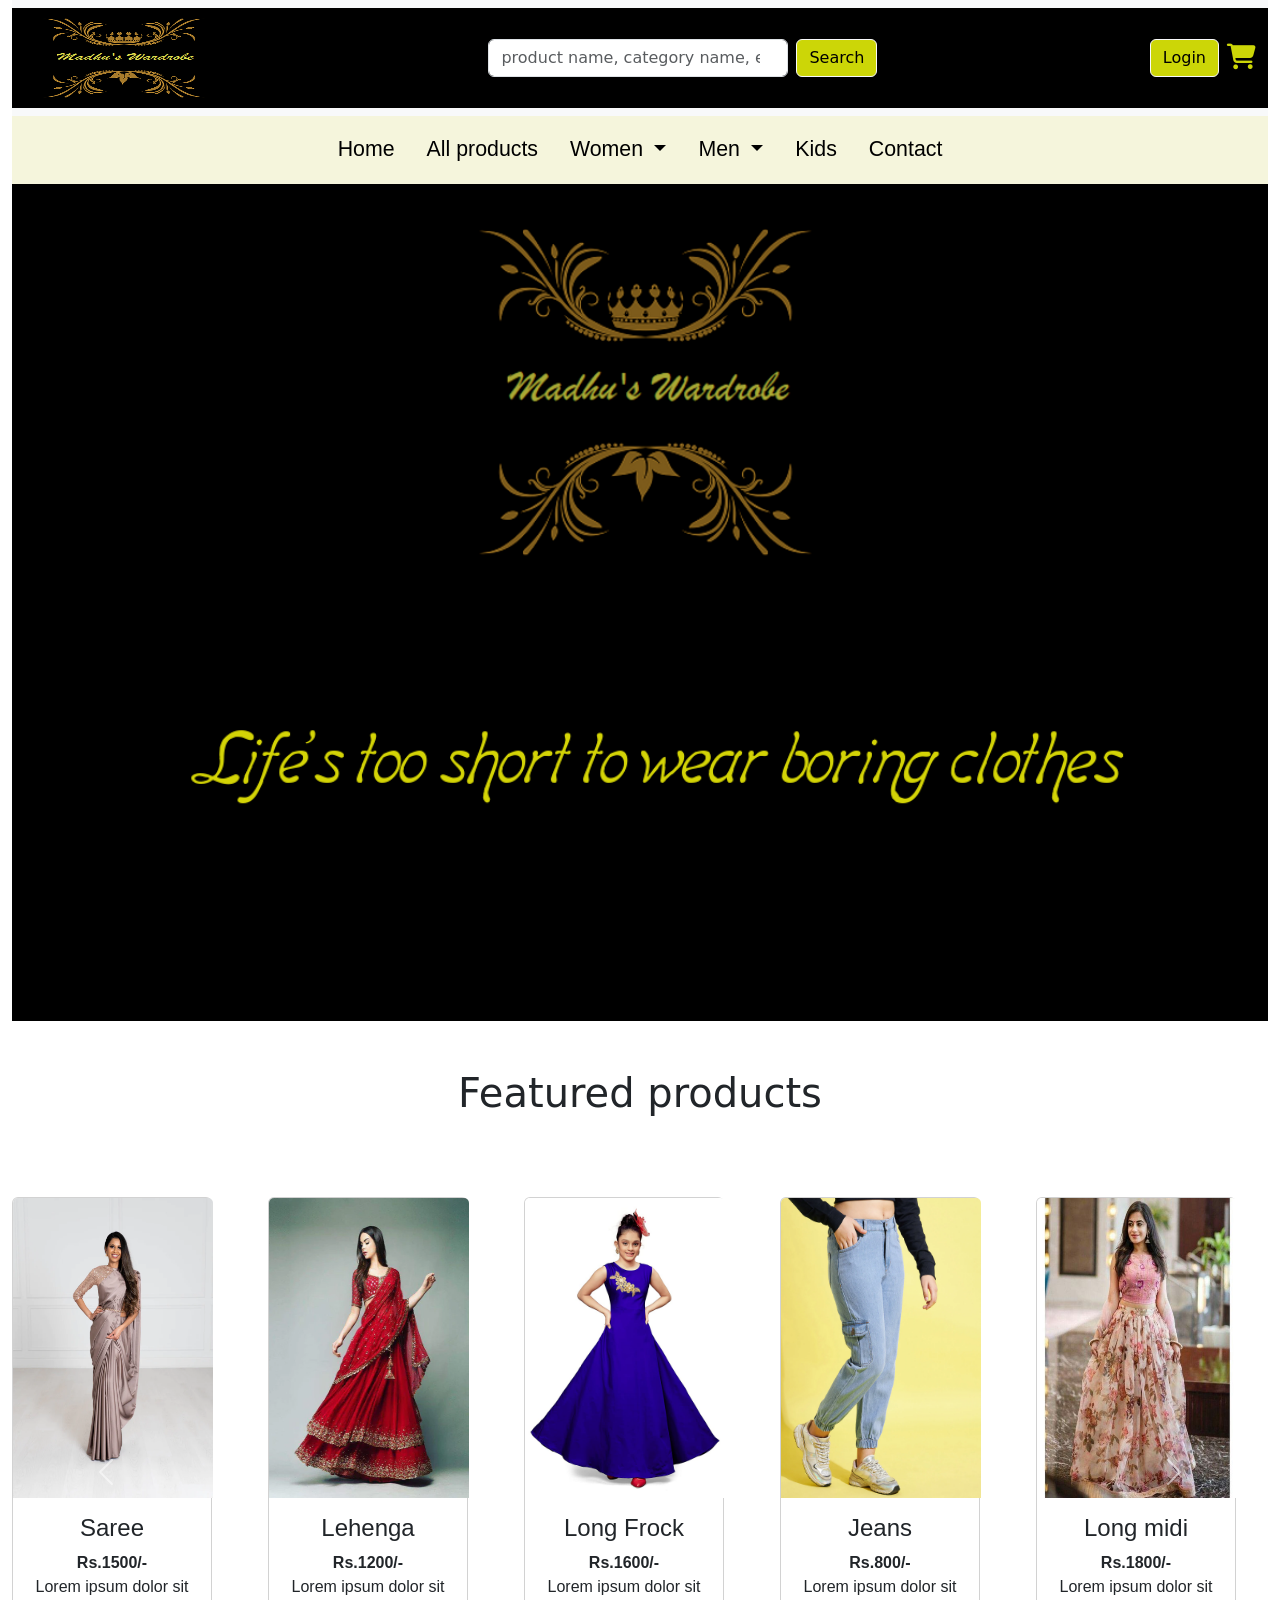
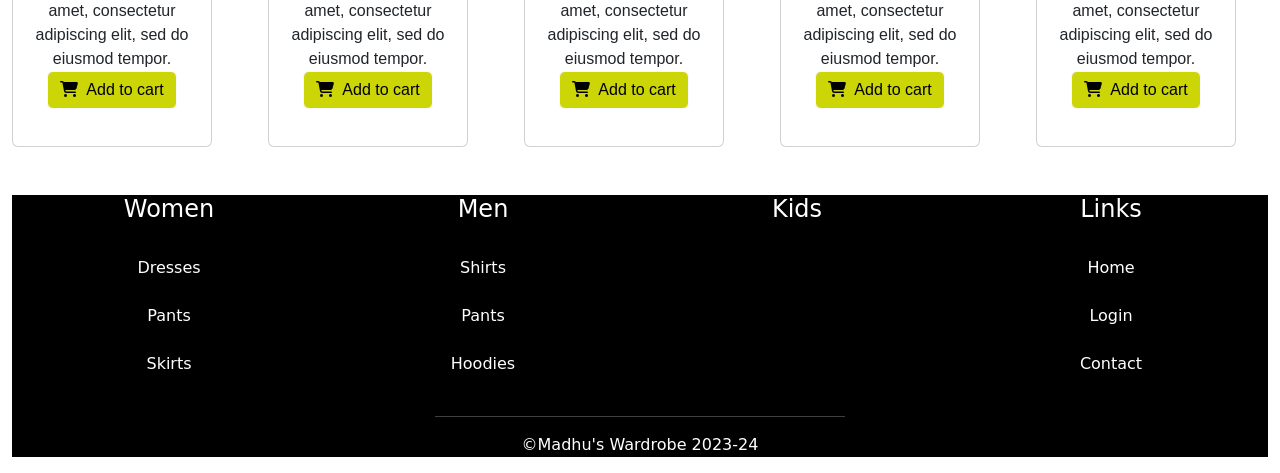
<file: pages/index.html>
<!DOCTYPE html>
<html lang="en">

<head>
    <meta charset="UTF-8">
    <meta http-equiv="X-UA-Compatible" content="IE=edge">
    <meta name="viewport" content="width=device-width, initial-scale=1.0">
    <title>Madhu's Wardrobe</title>
    <!-- Add jQuery before your script -->
    <script src="https://cdnjs.cloudflare.com/ajax/libs/jquery/3.7.1/jquery.min.js" integrity="sha512-..."
        crossorigin="anonymous" referrerpolicy="no-referrer"></script>
    <script src="https://cdn.jsdelivr.net/npm/bootstrap@5.3.0-alpha3/dist/js/bootstrap.bundle.min.js"
        integrity="sha384-..." crossorigin="anonymous"></script>

    <link href="https://cdn.jsdelivr.net/npm/bootstrap@5.3.0-alpha3/dist/css/bootstrap.min.css" rel="stylesheet"
        integrity="..." crossorigin="anonymous">

    <script src="https://cdn.jsdelivr.net/npm/bootstrap@5.3.0-alpha3/dist/js/bootstrap.bundle.min.js" integrity="..."
        crossorigin="anonymous"></script>

    <!-- Font Awesome -->
    <link rel="stylesheet" href="https://cdnjs.cloudflare.com/ajax/libs/font-awesome/6.4.0/css/all.min.css"
        integrity="sha512-iecdLmaskl7CVkqkXNQ/ZH/XLlvWZOJyj7Yy7tcenmpD1ypASozpmT/E0iPtmFIB46ZmdtAc9eNBvH0H/ZpiBw=="
        crossorigin="anonymous" referrerpolicy="no-referrer" />
    <style>
        /*added hover effect and animation for the card*/
        @keyframes bounce {
            0% {
                transform: translateY(0);
            }

            50% {
                transform: translateY(20px);
            }

            100% {
                transform: translateY(0);
            }
        }

        .card:hover {
            background-color: beige;
            animation-name: bounce;
            animation-duration: 2s;
        }
    </style>

</head>

<body>
    <div class="container-fluid">
        <!--Header Code-->
        <div id="header">
            <script>
                $(function () {
                    $("#header").load('header.html');
                })
            </script>
        </div>
        <img src="../images/bgimg.png" class="img-fluid" alt="home screen image" width="1420px" height="700px">
        <br><br><br>
        <!--large screen-->
        <!--creating 5 cards inside one row of carousel slide-->
        <h1 style="text-align: center;">Featured products</h1><br><br><br>
        <div id="carouselExampleAutoplaying" class="carousel slide" data-bs-ride="carousel">
            <div class="carousel-inner">
                <div class="carousel-item active">
                    <div class="row">
                        <div class="col">
                            <div class="card" style="width:200px; height: 550px;">
                                <img class="card-img-top" src="../images/saree.webp" alt="picture of saree"
                                    style="width:200px; height: 300px;">
                                <div class="card-body">
                                    <h4>Saree</h4>
                                    <p><b>Rs.1500/- </b><br>Lorem ipsum dolor sit amet, consectetur
                                        adipiscing
                                        elit, sed
                                        do eiusmod
                                        tempor.<br>
                                        <button type="button" class="btn btn-light"
                                            style="background-color: rgb(204, 214, 7);"><i
                                                class="fa fa-shopping-cart">&nbsp;&nbsp;</i>Add to
                                            cart</button>
                                    </p>

                                </div>
                            </div>
                        </div>

                        <div class="col">
                            <div class="card" style="width:200px; height: 550px;">
                                <img class="card-img-top" src="../images/lehenga.webp" alt="picture of Lehenga"
                                    style="width:200px; height: 300px;">
                                <div class="card-body">
                                    <h4>Lehenga</h4>
                                    <p><b>Rs.1200/-</b><br>Lorem ipsum dolor sit amet, consectetur
                                        adipiscing
                                        elit,
                                        sed do eiusmod
                                        tempor.<br>
                                        <button type="button" class="btn btn-light"
                                            style="background-color: rgb(204, 214, 7);"><i
                                                class="fa fa-shopping-cart">&nbsp;&nbsp;</i>Add to
                                            cart</button>
                                    </p>
                                </div>
                            </div>
                        </div>

                        <div class="col">
                            <div class="card" style="width:200px; height: 550px;">
                                <img class="card-img-top" src="../images/longfrock.jpg" alt="picture of long frock"
                                    style="width:200px; height: 300px;">
                                <div class="card-body">
                                    <h4>Long Frock</h4>
                                    <p><b>Rs.1600/- </b><br>Lorem ipsum dolor sit amet, consectetur
                                        adipiscing
                                        elit, sed
                                        do eiusmod
                                        tempor.<br>
                                        <button type="button" class="btn btn-light"
                                            style="background-color: rgb(204, 214, 7);"><i
                                                class="fa fa-shopping-cart">&nbsp;&nbsp;</i>Add to
                                            cart</button>
                                    </p>
                                </div>
                            </div>
                        </div>

                        <div class="col">
                            <div class="card" style="width:200px; height: 550px;">
                                <img class="card-img-top" src="../images/jeans.webp" alt="picture of jeans"
                                    style="width:200px; height: 300px;">
                                <div class="card-body">
                                    <h4>Jeans</h4>
                                    <p><b>Rs.800/- </b><br>Lorem ipsum dolor sit amet, consectetur
                                        adipiscing
                                        elit, sed
                                        do eiusmod
                                        tempor.<br>
                                        <button type="button" class="btn btn-light"
                                            style="background-color: rgb(204, 214, 7);"><i
                                                class="fa fa-shopping-cart">&nbsp;&nbsp;</i>Add to
                                            cart</button>
                                    </p>
                                </div>
                            </div>
                        </div>

                        <div class="col">
                            <div class="card" style="width:200px; height: 550px;">
                                <img class="card-img-top" src="../images/long midi.jpg" alt="picture of long midi"
                                    style="width:200px; height: 300px;">
                                <div class="card-body">
                                    <h4>Long midi</h4>
                                    <p><b>Rs.1800/- </b><br>Lorem ipsum dolor sit amet, consectetur
                                        adipiscing
                                        elit, sed
                                        do eiusmod
                                        tempor.<br>
                                        <button type="button" class="btn btn-light"
                                            style="background-color: rgb(204, 214, 7);"><i
                                                class="fa fa-shopping-cart">&nbsp;&nbsp;</i>Add to
                                            cart</button>
                                    </p>
                                </div>
                            </div>
                        </div>
                    </div>
                </div>
                <div class="carousel-item">
                    <div class="row ">
                        <div class="col">
                            <div class="card" style="width:200px; height: 550px;">
                                <img class="card-img-top" src="../images/coa.webp" alt="picture of coat"
                                    style="width:200px; height: 300px;">
                                <div class="card-body">
                                    <h4>Coat</h4>
                                    <p><b>Rs.5500/- </b><br>Lorem ipsum dolor sit amet, consectetur
                                        adipiscing
                                        elit,
                                        sed do eiusmod
                                        tempor.<br>
                                        <button type="button" class="btn btn-light"
                                            style="background-color: rgb(204, 214, 7);"><i
                                                class="fa fa-shopping-cart">&nbsp;&nbsp;</i>Add to
                                            cart</button>
                                    </p>

                                </div>
                            </div>
                        </div>
                        <div class="col">
                            <div class="card" style="width:200px; height: 550px;">
                                <img class="card-img-top" src="../images/checked suit.webp"
                                    alt="picture of checked suit" style="width:200px; height: 300px;">
                                <div class="card-body">
                                    <h4>Checked suit</h4>
                                    <p><b>Rs.7200/-</b><br>Lorem ipsum dolor sit amet, consectetur
                                        adipiscing
                                        elit,
                                        sed do eiusmod
                                        tempor.<br>
                                        <button type="button" class="btn btn-light"
                                            style="background-color: rgb(204, 214, 7);"><i
                                                class="fa fa-shopping-cart">&nbsp;&nbsp;</i>Add to
                                            cart</button>
                                    </p>
                                </div>
                            </div>
                        </div>
                        <div class="col">
                            <div class="card" style="width:200px; height: 550px;">
                                <img class="card-img-top" src="../images/jean shirt.jpg" alt="picture of jean shirt"
                                    style="width:200px; height: 300px;">
                                <div class="card-body">
                                    <h4>Jean shirt</h4>
                                    <p><b>Rs.1600/- </b><br>Lorem ipsum dolor sit amet, consectetur
                                        adipiscing
                                        elit,
                                        sed do eiusmod
                                        tempor.<br>
                                        <button type="button" class="btn btn-light"
                                            style="background-color: rgb(204, 214, 7);"><i
                                                class="fa fa-shopping-cart">&nbsp;&nbsp;</i>Add to
                                            cart</button>
                                    </p>
                                </div>
                            </div>
                        </div>
                        <div class="col">
                            <div class="card" style="width:200px; height: 550px;">
                                <img class="card-img-top" src="../images/jean.jpg" alt="picture of jeans"
                                    style="width:200px; height: 300px;">
                                <div class="card-body">
                                    <h4>Jeans</h4>
                                    <p><b>Rs.700/- </b><br>Lorem ipsum dolor sit amet, consectetur
                                        adipiscing
                                        elit,
                                        sed do eiusmod
                                        tempor.<br>
                                        <button type="button" class="btn btn-light"
                                            style="background-color: rgb(204, 214, 7);"><i
                                                class="fa fa-shopping-cart">&nbsp;&nbsp;</i>Add to
                                            cart</button>
                                    </p>
                                </div>
                            </div>
                        </div>
                        <div class="col">
                            <div class="card" style="width:200px; height: 550px;">
                                <img class="card-img-top" src="../images/safari.webp" alt="picture of safari"
                                    style="width:200px; height: 300px;">
                                <div class="card-body">
                                    <h4>Safari</h4>
                                    <p><b>Rs.3800/- </b><br>Lorem ipsum dolor sit amet, consectetur
                                        adipiscing
                                        elit,
                                        sed do eiusmod
                                        tempor.<br>
                                        <button type="button" class="btn btn-light"
                                            style="background-color: rgb(204, 214, 7);"><i
                                                class="fa fa-shopping-cart">&nbsp;&nbsp;</i>Add to
                                            cart</button>
                                    </p>
                                </div>
                            </div>
                        </div>
                    </div>
                </div>
                <div class="carousel-item">
                    <div class="row ">
                        <div class="col">
                            <div class="card" style="width:200px; height: 550px;">
                                <img class="card-img-top" src="../images/a line frock.webp" alt="picture of frock"
                                    style="width:200px; height: 300px;">
                                <div class="card-body">
                                    <h4>A line Frock</h4>
                                    <p><b>Rs.800/- </b><br>Lorem ipsum dolor sit amet, consectetur
                                        adipiscing
                                        elit, sed
                                        do eiusmod
                                        tempor.<br>
                                        <button type="button" class="btn btn-light"
                                            style="background-color: rgb(204, 214, 7);"><i
                                                class="fa fa-shopping-cart">&nbsp;&nbsp;</i>Add to
                                            cart</button>
                                    </p>

                                </div>
                            </div>
                        </div>
                        <div class="col">
                            <div class="card" style="width:200px; height: 550px;">
                                <img class="card-img-top" src="../images/jumpsuit.jpg" alt="picture of jump suit"
                                    style="width:200px; height: 300px;">
                                <div class="card-body">
                                    <h4>Jumpsuit</h4>
                                    <p><b>Rs.700/-</b><br>Lorem ipsum dolor sit amet, consectetur adipiscing
                                        elit, sed
                                        do eiusmod
                                        tempor.<br>
                                        <button type="button" class="btn btn-light"
                                            style="background-color: rgb(204, 214, 7);"><i
                                                class="fa fa-shopping-cart">&nbsp;&nbsp;</i>Add to
                                            cart</button>
                                    </p>
                                </div>
                            </div>
                        </div>
                        <div class="col">
                            <div class="card" style="width:200px; height: 550px;">
                                <img class="card-img-top" src="../images/longgown.jpg" alt="picture of long gown"
                                    style="width:200px; height: 300px;">
                                <div class="card-body">
                                    <h4>Long gown</h4>
                                    <p><b>Rs.4200/- </b><br>Lorem ipsum dolor sit amet, consectetur
                                        adipiscing
                                        elit, sed
                                        do eiusmod
                                        tempor.<br>
                                        <button type="button" class="btn btn-light"
                                            style="background-color: rgb(204, 214, 7);"><i
                                                class="fa fa-shopping-cart">&nbsp;&nbsp;</i>Add to
                                            cart</button>
                                    </p>
                                </div>
                            </div>
                        </div>
                        <div class="col">
                            <div class="card" style="width:200px; height: 550px;">
                                <img class="card-img-top" src="../images/safarikids.jpg" alt="picture of safari"
                                    style="width:200px; height: 300px;">
                                <div class="card-body">
                                    <h4>Safari</h4>
                                    <p><b>Rs.2200/- </b><br>Lorem ipsum dolor sit amet, consectetur
                                        adipiscing
                                        elit, sed
                                        do eiusmod
                                        tempor.<br>
                                        <button type="button" class="btn btn-light"
                                            style="background-color: rgb(204, 214, 7);"><i
                                                class="fa fa-shopping-cart">&nbsp;&nbsp;</i>Add to
                                            cart</button>
                                    </p>
                                </div>
                            </div>
                        </div>
                        <div class="col">
                            <div class="card" style="width:200px; height: 550px;">
                                <img class="card-img-top" src="../images/pink frock.jpg" alt="picture of frock"
                                    style="width:200px; height: 300px;">
                                <div class="card-body">
                                    <h4>Pink frock</h4>
                                    <p><b>Rs.1800/- </b><br>Lorem ipsum dolor sit amet, consectetur
                                        adipiscing
                                        elit, sed
                                        do eiusmod
                                        tempor.<br>
                                        <button type="button" class="btn btn-light"
                                            style="background-color: rgb(204, 214, 7);"><i
                                                class="fa fa-shopping-cart">&nbsp;&nbsp;</i>Add to
                                            cart</button>
                                    </p>
                                </div>
                            </div>
                        </div>
                    </div>
                </div>
            </div>
            <button class="carousel-control-prev" type="button" data-bs-target="#carouselExampleAutoplaying"
                data-bs-slide="prev">
                <span class="carousel-control-prev-icon" aria-hidden="true"></span>
                <span class="visually-hidden">Previous</span>
            </button>
            <button class="carousel-control-next" type="button" data-bs-target="#carouselExampleAutoplaying"
                data-bs-slide="next">
                <span class="carousel-control-next-icon" aria-hidden="true"></span>
                <span class="visually-hidden">Next</span>
            </button>
        </div>

        <!--Footer Code-->
        <div id="footer">
            <script>
                $(function () {
                    $("#footer").load('footer.html');
                })
            </script>
        </div>
    </div>
</body>

</html>
</file>
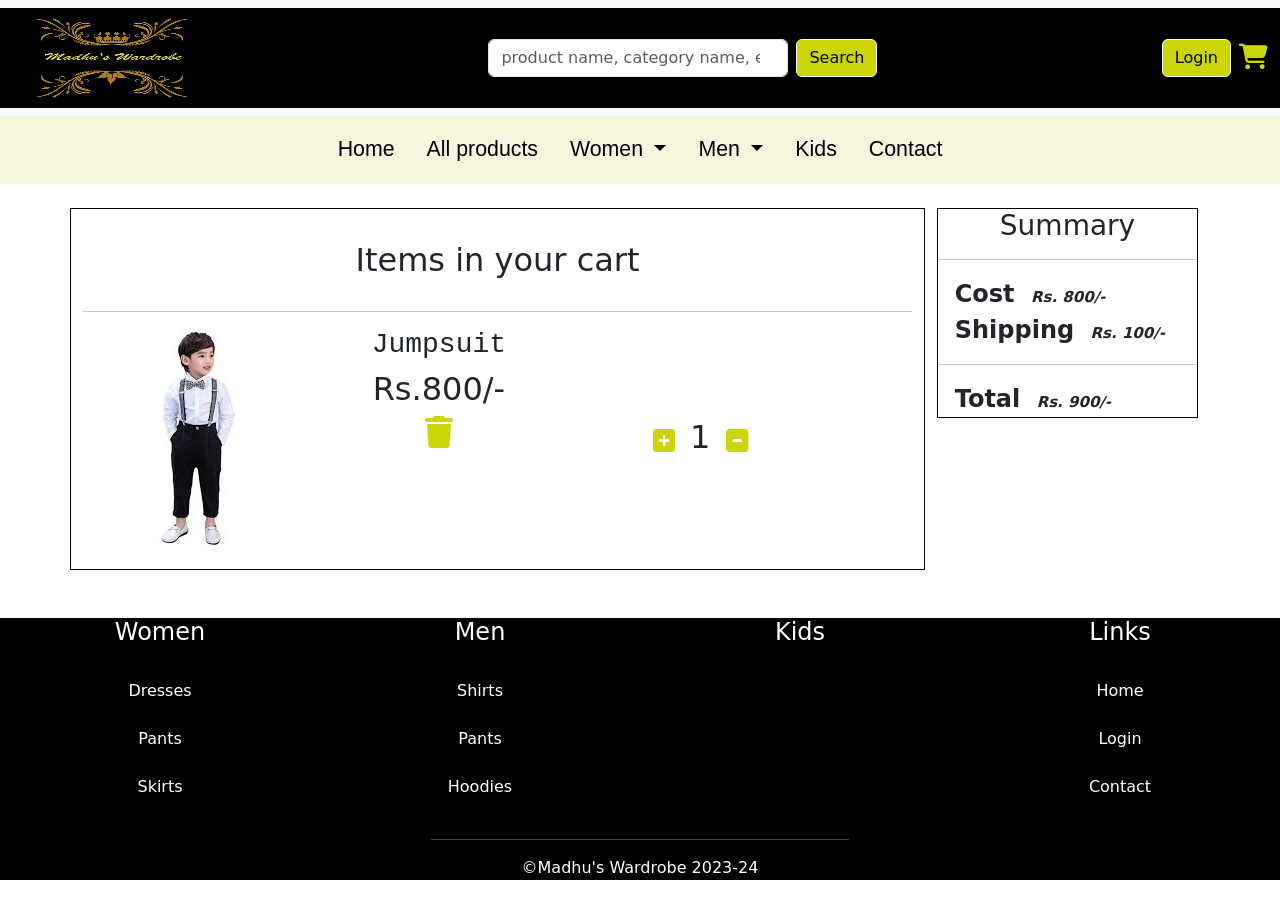
<file: pages/cart.html>
<!DOCTYPE html>
<html lang="en">

<head>
    <meta charset="UTF-8">
    <meta http-equiv="X-UA-Compatible" content="IE=edge">
    <meta name="viewport" content="width=device-width, initial-scale=1.0">
    <link href="https://cdn.jsdelivr.net/npm/bootstrap@5.3.0-alpha3/dist/css/bootstrap.min.css" rel="stylesheet"
        integrity="sha384-KK94CHFLLe+nY2dmCWGMq91rCGa5gtU4mk92HdvYe+M/SXH301p5ILy+dN9+nJOZ" crossorigin="anonymous">
    <script src="https://cdn.jsdelivr.net/npm/bootstrap@5.3.0-alpha3/dist/js/bootstrap.bundle.min.js"
        integrity="sha384-ENjdO4Dr2bkBIFxQpeoTz1HIcje39Wm4jDKdf19U8gI4ddQ3GYNS7NTKfAdVQSZe"
        crossorigin="anonymous"></script>
    <title>Cart</title>
    <style>
        /*styling to add border in the div*/
        .col-9,.summary {
            border: 1px solid black;
  box-sizing: border-box;
        }
        
    </style>
     <!-- Font Awesome -->
     <link rel="stylesheet" href="https://cdnjs.cloudflare.com/ajax/libs/font-awesome/6.4.0/css/all.min.css"
     integrity="sha512-iecdLmaskl7CVkqkXNQ/ZH/XLlvWZOJyj7Yy7tcenmpD1ypASozpmT/E0iPtmFIB46ZmdtAc9eNBvH0H/ZpiBw=="
     crossorigin="anonymous" referrerpolicy="no-referrer" />

</head>

<body>
    <!--Header Code-->
    <div id="header">
        <script src="https://cdnjs.cloudflare.com/ajax/libs/jquery/3.7.0/jquery.min.js"
            integrity="sha512-3gJwYpMe3QewGELv8k/BX9vcqhryRdzRMxVfq6ngyWXwo03GFEzjsUm8Q7RZcHPHksttq7/GFoxjCVUjkjvPdw=="
            crossorigin="anonymous" referrerpolicy="no-referrer"></script>
        <script>
            $(function () {
                $("#header").load('header.html');
            })
        </script>
    </div>
    <br>
    <!--Added two cols in a row to divide the section into two-->
    <div class="container">
        <div class="row cart-container">
            <!--Added three cols inside a col to divide the section into three-->
            <div class="col-9 py-3">
                <h2 class="py-3" style="text-align: center;">Items in your cart</h2><hr>
                <div class="row cart">
                    <div class="col-sm-3 col-6">
                        <img src="../images/jumpsuit.jpg" alt="image of jumpsuit">
                    </div>
                    <div class="col-sm-3 col-6 mx-5 text-center cart-discription">
                        <h6 class="fs-3 text-capitalize font-monospace">Jumpsuit</h6>
                        <h6 class="fs-2">Rs.800/-</h6>
                        <i class="fa-solid fa-trash" style="font-size: 2.0em; color: rgb(204, 214, 7);"></i>
                    </div>
                    <div class="col-sm-3 col-12 text-center align-self-center">
                        <div class="text-center d-flex justify-content-center align-items-center">
                            <i class="fa-solid fa-square-plus" style="font-size: 1.6em; color:  rgb(204, 214, 7);"></i>
                            &nbsp;&nbsp;&nbsp;<span><h6 class="fs-2">1</h6></span>&nbsp;&nbsp;&nbsp; 
                            <i class="fa-solid fa-square-minus" style="font-size: 1.6em; color:  rgb(204, 214, 7);"></i>                         
                        </div>
                    </div>
                </div>
            </div>

            <!--Added summary in the end part of the screen-->
            <div class="col-lg-3">
                <div class="summary">
                    <h5 class="text-center fs-3">Summary</h5>
                    <hr>
                    <div class="d-flex justify-content-between">
                        <strong class="fs-4">&nbsp;&nbsp;Cost
                            <em class="px-2" style="font-size: 15px; font-weight: bold;">Rs. 800/-</em>
                        </strong>
                    </div>
                    <div class="d-flex justify-content-between">
                        <strong class="fs-4">&nbsp;&nbsp;Shipping
                            <em class="px-2" style="font-size: 15px; font-weight: bold;">Rs. 100/-</em>
                        </strong>
                    </div>
                    <hr>
                    <div class="d-flex justify-content-between">
                        <strong class="fs-4">&nbsp;&nbsp;Total
                            <em class="px-2" style="font-size: 15px; font-weight: bold;">Rs. 900/-</em>
                        </strong>
                    </div>
                </div>
            </div>
        </div>
    </div>
    <!--Footer Code-->
    <div id="footer">
        <script src="https://cdnjs.cloudflare.com/ajax/libs/jquery/3.7.0/jquery.min.js"
            integrity="sha512-3gJwYpMe3QewGELv8k/BX9vcqhryRdzRMxVfq6ngyWXwo03GFEzjsUm8Q7RZcHPHksttq7/GFoxjCVUjkjvPdw=="
            crossorigin="anonymous" referrerpolicy="no-referrer"></script>
        <script>
            $(function () {
                $("#footer").load('footer.html');
            })
        </script>
    </div>
</body>

</html>
</file>
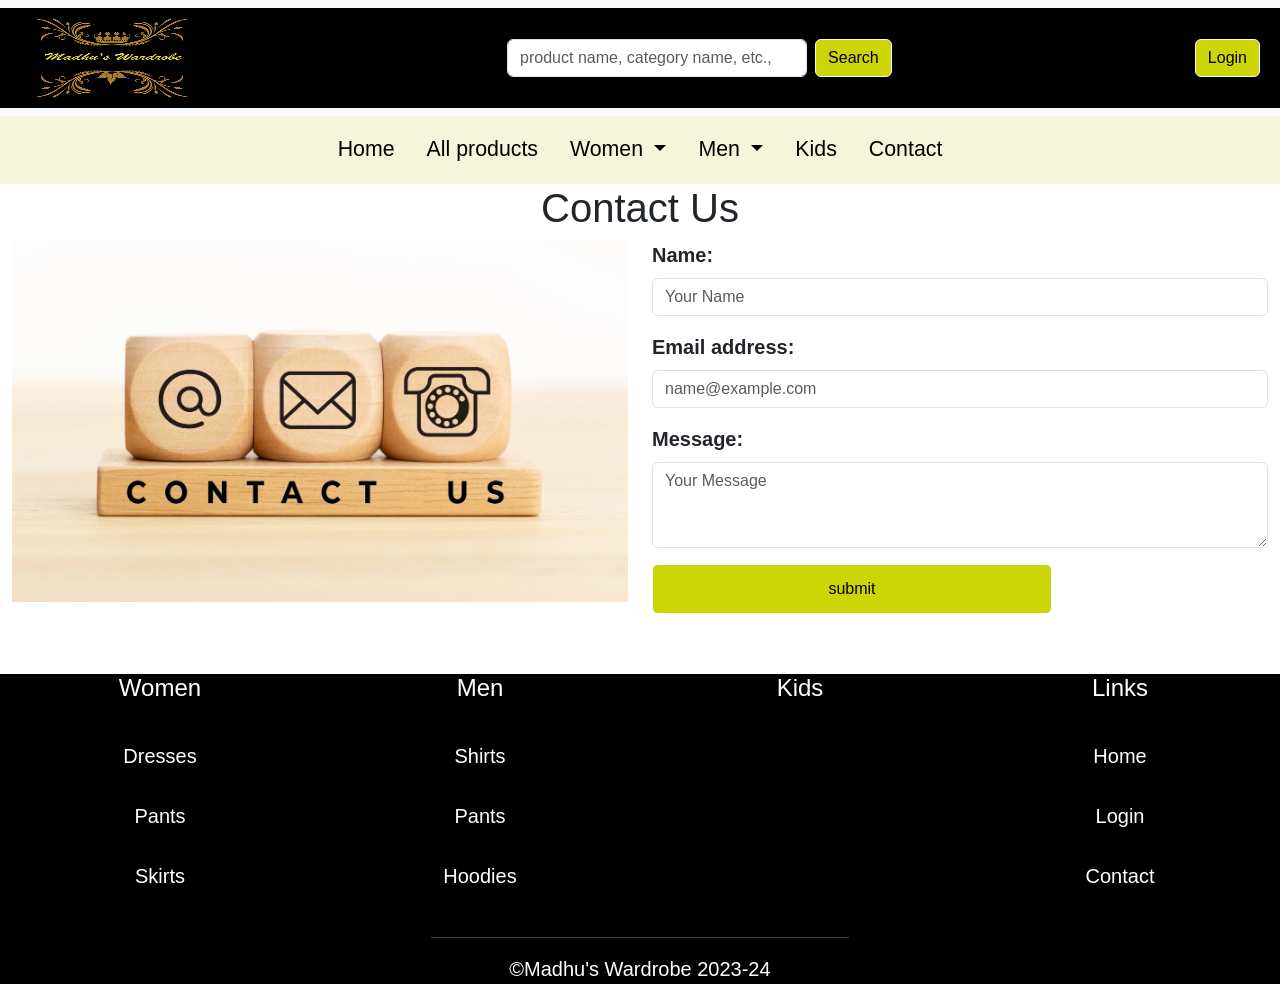
<file: pages/contact.html>
<!DOCTYPE html>
<html lang="en">

<head>
    <meta charset="UTF-8">
    <meta http-equiv="X-UA-Compatible" content="IE=edge">
    <meta name="viewport" content="width=device-width, initial-scale=1.0">
    <link href="https://cdn.jsdelivr.net/npm/bootstrap@5.3.0-alpha3/dist/css/bootstrap.min.css" rel="stylesheet"
        integrity="sha384-KK94CHFLLe+nY2dmCWGMq91rCGa5gtU4mk92HdvYe+M/SXH301p5ILy+dN9+nJOZ" crossorigin="anonymous">
    <script src="https://cdn.jsdelivr.net/npm/bootstrap@5.3.0-alpha3/dist/js/bootstrap.bundle.min.js"
        integrity="sha384-ENjdO4Dr2bkBIFxQpeoTz1HIcje39Wm4jDKdf19U8gI4ddQ3GYNS7NTKfAdVQSZe"
        crossorigin="anonymous"></script>
    <title>Contact</title>
</head>

<body>
    <link rel="stylesheet" href="contact.css">
    <!--Header Code-->
    <div id="header">

    </div>

    <!--Divided the section into two columns one with the image and other with the contact form-->
    <div class="container-fluid">
        <h1 style="text-align: center;">Contact Us</h1>
        <div class="row">
            <div class="col-12 col-md-6">
                <img src="../images/contact-us-concept-free-photo.webp" class="img-fluid">
            </div>
           
            <div class="col-12 col-md-6">
                <div class="mb-3">
                    <label for="name" class="form-label"><b>Name:</b></label>
                    <input type="text" class="form-control" id="name" placeholder="Your Name">
                </div>
                <div class="mb-3">
                    <label for="email" class="form-label"><b>Email address:</b></label>
                    <input type="email" class="form-control" id="email" placeholder="name@example.com">
                </div>
                <div class="mb-3">
                    <label for="message" class="form-label"><b>Message:</b></label>
                    <textarea class="form-control" id="message" rows="3" placeholder="Your Message"></textarea>
                </div>
                <button type="submit" id="submitButton" class="btn btn-light me-2">submit</button>
            </div>
        </div>

        
    </div>


    <!--Footer Code-->
    <div id="footer">

    </div>
    <script src="https://cdnjs.cloudflare.com/ajax/libs/jquery/3.7.0/jquery.min.js"
        integrity="sha512-3gJwYpMe3QewGELv8k/BX9vcqhryRdzRMxVfq6ngyWXwo03GFEzjsUm8Q7RZcHPHksttq7/GFoxjCVUjkjvPdw=="
        crossorigin="anonymous" referrerpolicy="no-referrer"></script>
    <script>
        $(function () {
            $("#header").load('header.html');
            $("#footer").load('footer.html');
        })
    </script>
</body>

</html>
</file>
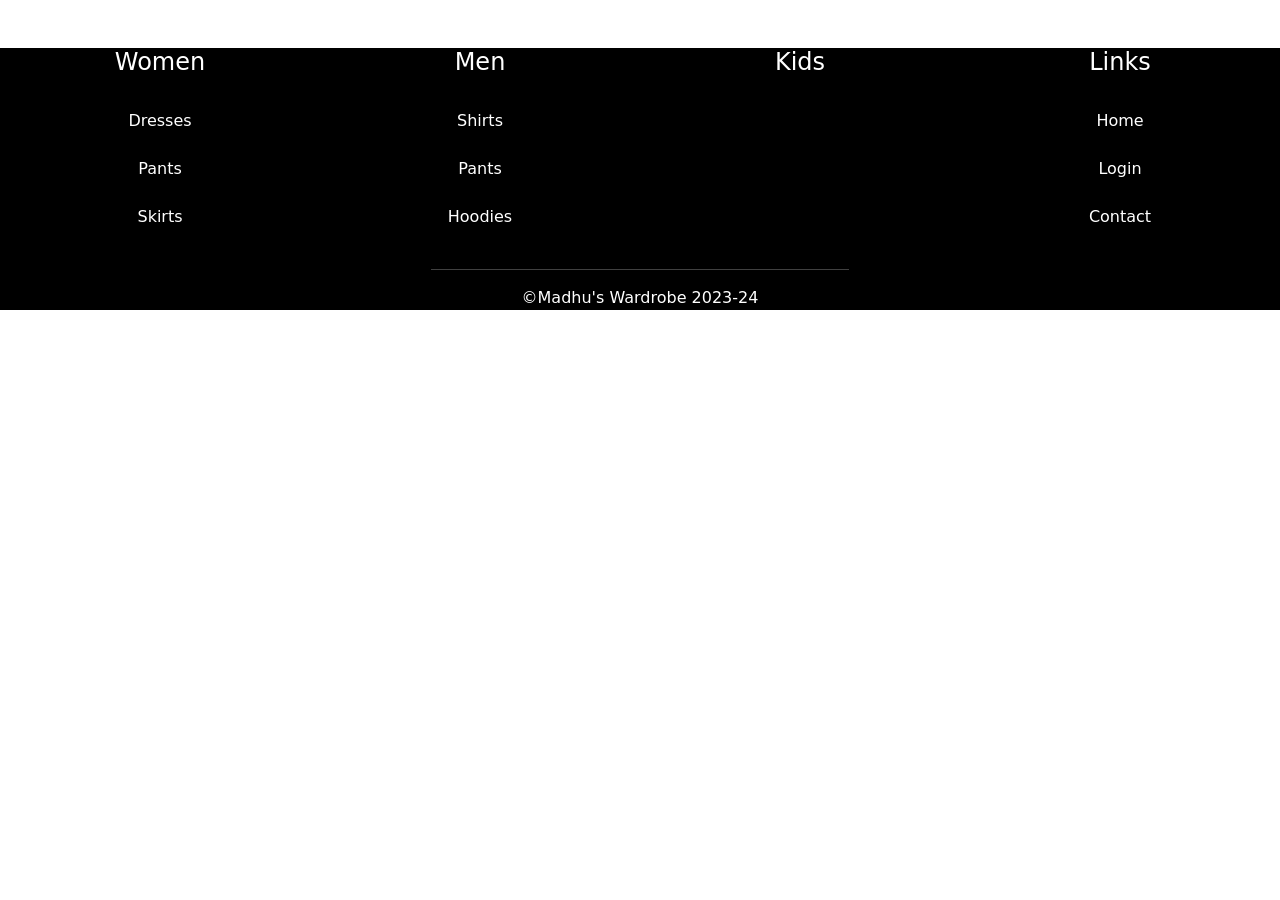
<file: pages/footer.html>
<!DOCTYPE html>
<html lang="en">

<head>
    <meta charset="UTF-8">
    <meta http-equiv="X-UA-Compatible" content="IE=edge">
    <meta name="viewport" content="width=device-width, initial-scale=1.0">
    <title>Madhu's Wardrobe</title>
    <link href="https://cdn.jsdelivr.net/npm/bootstrap@5.3.0-alpha3/dist/css/bootstrap.min.css" rel="stylesheet"
        integrity="sha384-KK94CHFLLe+nY2dmCWGMq91rCGa5gtU4mk92HdvYe+M/SXH301p5ILy+dN9+nJOZ" crossorigin="anonymous">
    <script src="https://cdn.jsdelivr.net/npm/bootstrap@5.3.0-alpha3/dist/js/bootstrap.bundle.min.js"
        integrity="sha384-ENjdO4Dr2bkBIFxQpeoTz1HIcje39Wm4jDKdf19U8gI4ddQ3GYNS7NTKfAdVQSZe"
        crossorigin="anonymous"></script>
    <!-- Font Awesome -->
    <link rel="stylesheet" href="https://cdnjs.cloudflare.com/ajax/libs/font-awesome/6.4.0/css/all.min.css"
        integrity="sha512-iecdLmaskl7CVkqkXNQ/ZH/XLlvWZOJyj7Yy7tcenmpD1ypASozpmT/E0iPtmFIB46ZmdtAc9eNBvH0H/ZpiBw=="
        crossorigin="anonymous" referrerpolicy="no-referrer" />
    <style>
        /* styling of link and col class*/
        a {
            text-decoration: none;
            color: white;
        }

        .col {
            text-align: center;
            color: white;
            font-family: 'Lucida Sans', 'Lucida Sans Regular', 'Lucida Grande', 'Lucida Sans Unicode', Geneva, Verdana, sans-serif;
        }


        p.copyright {

            text-align: center;

        }
    </style>
</head>

<body>
    <br><br>
    <!--Divided the section into 4 col inside 1 row to get four vertical sections-->
    <div class="container-fluid" style="background-color: black;">
        <div class="row text-center">
            <div class="col-md-3 col-sm-6 col-xs-12">
                <h4 style="color: white;"><a href="../pages/womenall.html">Women</a></h4><br>
                <div class="footer_links-parent">
                    <a href="../pages/womendresses.html">Dresses</a><br><br>
                    <a href="../pages/womenpants.html">Pants</a><br><br>
                    <a href="../pages/womenskirts.html">Skirts</a><br><br>
                </div>
            </div>
            <div class="col-md-3 col-sm-6 col-xs-12">
                <h4 style="color: white;"><a href="../pages/menall.html">Men</a></h4><br>
                <div class="footer_links-parent">
                    <a href="../pages/menshirts.html">Shirts</a><br><br>
                    <a href="../pages/menpants.html">Pants</a><br><br>
                    <a href="../pages/menhoodies.html">Hoodies</a><br><br>
                </div>
            </div>
            <div class="col-md-3 col-sm-6 col-xs-12">
                <h4 style="color: white;"><a href="../pages/kids.html">Kids</a></h4><br>

            </div>
            <div class="col-md-3 col-sm-6 col-xs-12">
                <h4 style="color: white;">Links</h4><br>
                <div class="footer_links-parent">
                    <a href="../pages/index.html">Home</a><br><br>
                    <a href="../pages/login.html">Login</a><br><br>
                    <a href="../pages/contact.html">Contact</a><br><br>
                </div>
            </div>
        </div>


        <!-- Footer -->
        <footer class="page-footer font-small white" style="background-color: black">
            <!-- Copyright -->
            <div class="footer-copyright" style="color: white;">
                <div class="col-md-4  offset-4">
                    <hr>
                    <p class="copyright">©Madhu's Wardrobe 2023-24</p>
                </div>
            </div>
        </footer>

    </div>

</body>

</html>
</file>
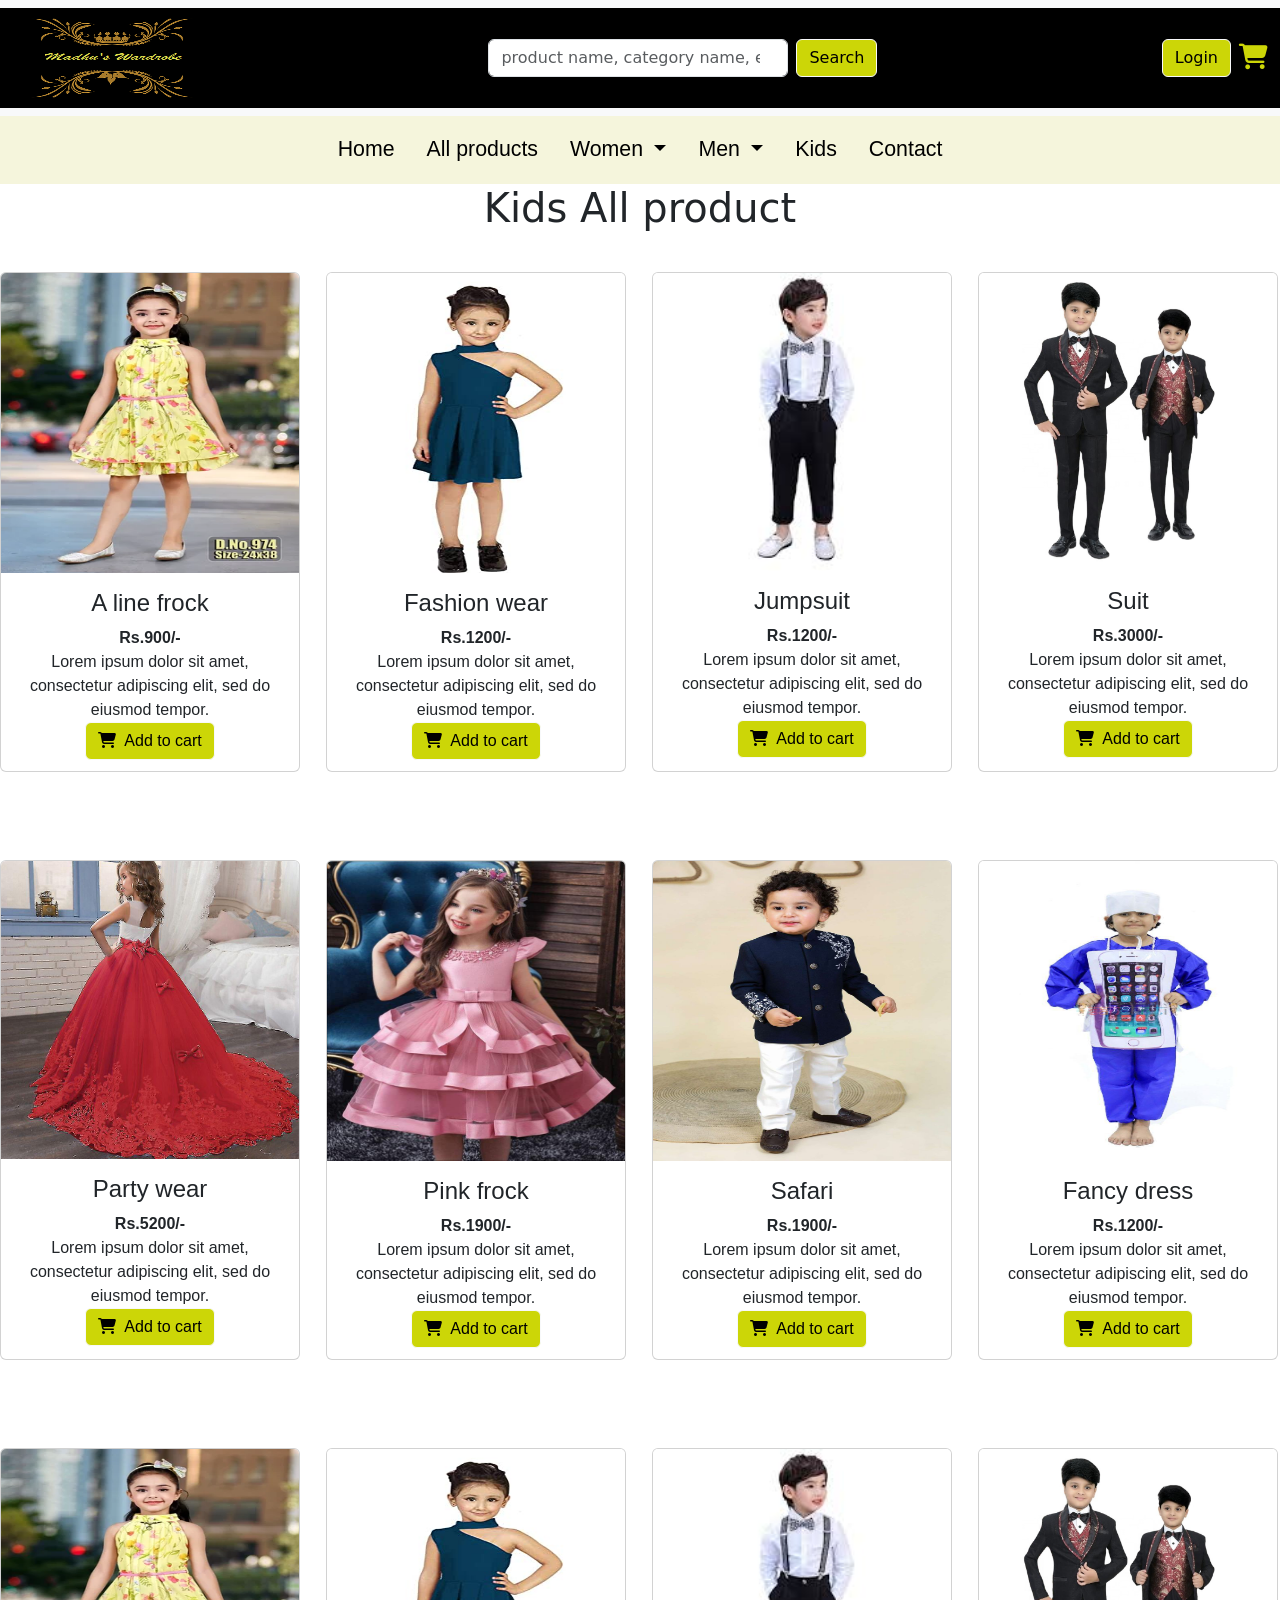
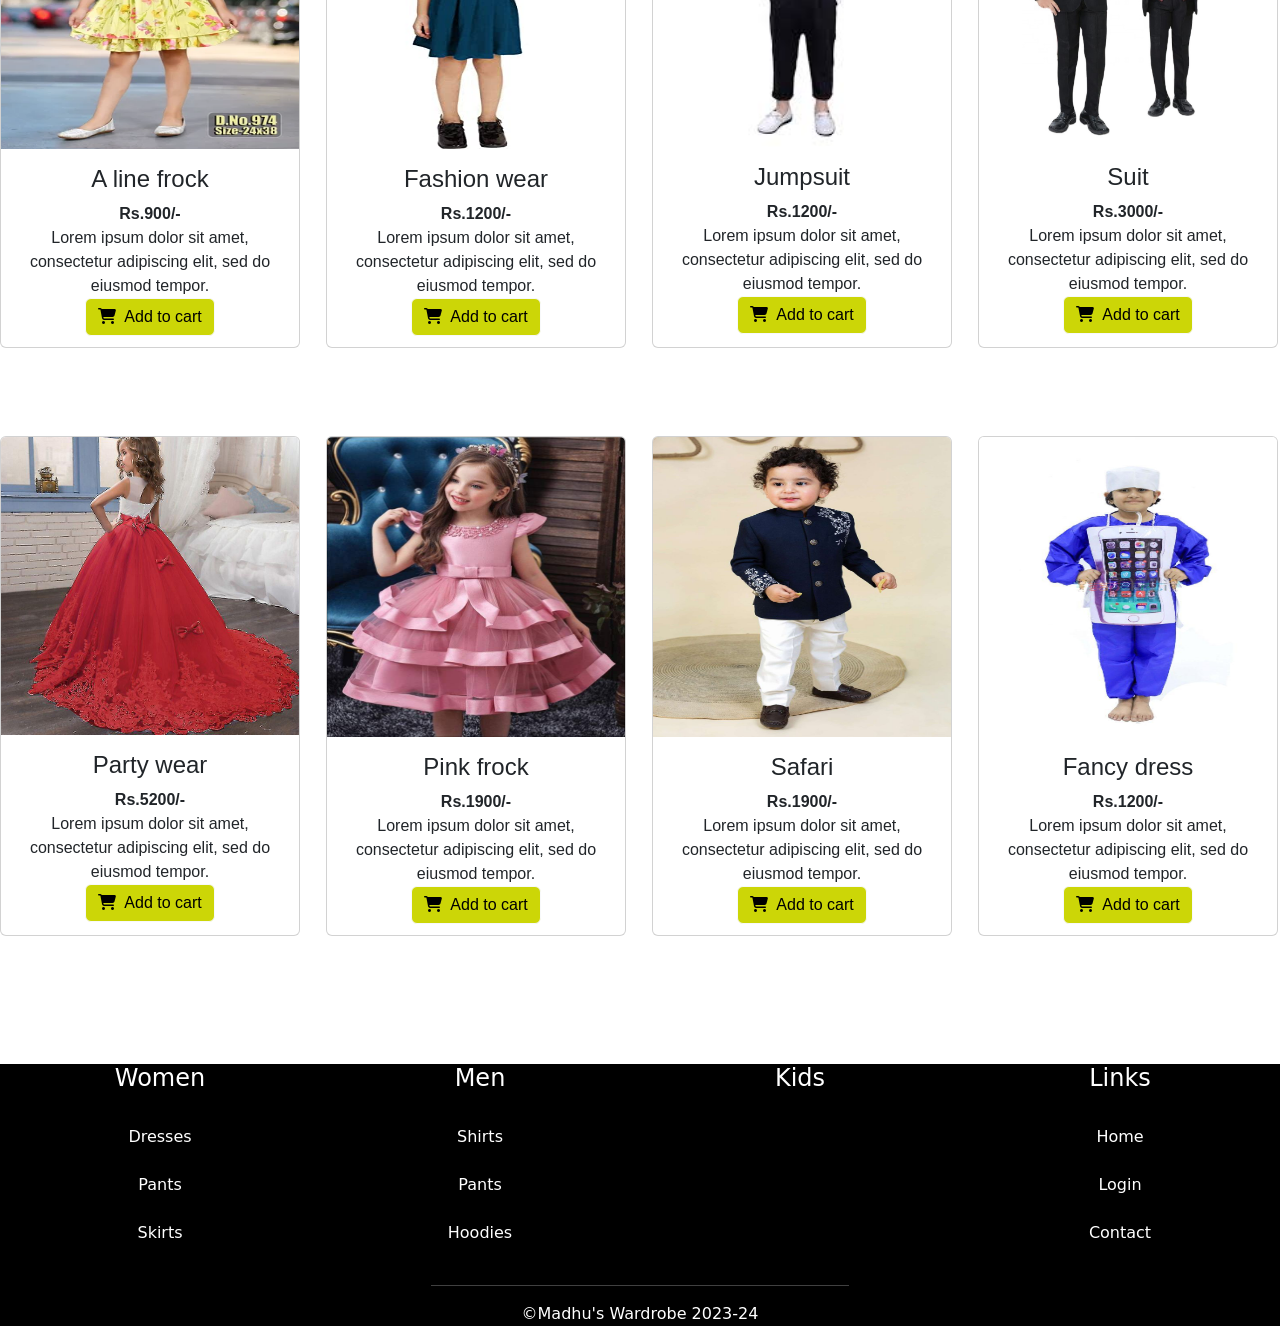
<file: pages/kids.html>
<!DOCTYPE html>
<html lang="en">

<head>
    <meta charset="UTF-8">
    <meta http-equiv="X-UA-Compatible" content="IE=edge">
    <meta name="viewport" content="width=device-width, initial-scale=1.0">
    <title>Madhu's Wardrobe</title>
    <link href="https://cdn.jsdelivr.net/npm/bootstrap@5.3.0-alpha3/dist/css/bootstrap.min.css" rel="stylesheet"
        integrity="sha384-KK94CHFLLe+nY2dmCWGMq91rCGa5gtU4mk92HdvYe+M/SXH301p5ILy+dN9+nJOZ" crossorigin="anonymous">
    <script src="https://cdn.jsdelivr.net/npm/bootstrap@5.3.0-alpha3/dist/js/bootstrap.bundle.min.js"
        integrity="sha384-ENjdO4Dr2bkBIFxQpeoTz1HIcje39Wm4jDKdf19U8gI4ddQ3GYNS7NTKfAdVQSZe"
        crossorigin="anonymous"></script>
    <!-- Font Awesome -->
    <link rel="stylesheet" href="https://cdnjs.cloudflare.com/ajax/libs/font-awesome/6.4.0/css/all.min.css"
        integrity="sha512-iecdLmaskl7CVkqkXNQ/ZH/XLlvWZOJyj7Yy7tcenmpD1ypASozpmT/E0iPtmFIB46ZmdtAc9eNBvH0H/ZpiBw=="
        crossorigin="anonymous" referrerpolicy="no-referrer" />
</head>

<body>
    <link rel="stylesheet" href="product.css">
    <!--Header Code-->
  <div id="header"></div>
  <script src="https://cdnjs.cloudflare.com/ajax/libs/jquery/3.7.0/jquery.min.js" integrity="sha512-3gJwYpMe3QewGELv8k/BX9vcqhryRdzRMxVfq6ngyWXwo03GFEzjsUm8Q7RZcHPHksttq7/GFoxjCVUjkjvPdw==" crossorigin="anonymous" referrerpolicy="no-referrer"></script>
        <script>
            $(function(){
                $("#header").load('header.html');
            })
        </script>
    <h1 style="text-align: center;">Kids All product</h1><br>
    <!--Created 4 cards in a row, each card has top, body and a button-->
    <div class="row ">
        <div class="col">
            <div class="card product my-2">
                <img class="card-img-top img-fluid allproduct" src="../images/a line frock.webp" alt="picture of saree" style="width: 300px; height: 300px;">
                <div class="card-body">
                    <h4>A line frock</h4>
                    <p><b>Rs.900/- </b><br>Lorem ipsum dolor sit amet, consectetur adipiscing elit, sed do eiusmod
                        tempor.<br>
                        <button type="button" class="btn btn-light"
                        style="background-color: rgb(204, 214, 7);"><i class="fa fa-shopping-cart">&nbsp;&nbsp;</i>Add to cart</button></p>

                </div>
            </div>
        </div>
        <div class="col">
            <div class="card product my-2">
                <img class="card-img-top img-fluid allproduct" src="../images/fashion wear.jpg" alt="picture of Lehenga" style="width: 300px; height: 300px;">
                <div class="card-body">
                    <h4>Fashion wear</h4>
                    <p><b>Rs.1200/-</b><br>Lorem ipsum dolor sit amet, consectetur adipiscing elit, sed do eiusmod
                        tempor.<br>
                        <button type="button" class="btn btn-light"
                        style="background-color: rgb(204, 214, 7);"><i class="fa fa-shopping-cart">&nbsp;&nbsp;</i>Add to cart</button></p>
                </div>
            </div>
        </div>
        <div class="col">
            <div class="card product my-2">
                <img class="card-img-top img-fluid allproduct" src="../images/jumpsuit.jpg" alt="picture of long frock" style="width: 300px; height: 300px;">
                <div class="card-body">
                    <h4>Jumpsuit</h4>
                    <p><b>Rs.1200/- </b><br>Lorem ipsum dolor sit amet, consectetur adipiscing elit, sed do eiusmod
                        tempor.<br>
                        <button type="button" class="btn btn-light"
                        style="background-color: rgb(204, 214, 7);"><i class="fa fa-shopping-cart">&nbsp;&nbsp;</i>Add to cart</button></p>
                </div>
            </div>
        </div>
        <div class="col">
            <div class="card product my-2">
                <img class="card-img-top img-fluid allproduct" src="../images/suit.jpg" alt="picture of jeans" style="width: 300px; height: 300px;">
                <div class="card-body">
                    <h4>Suit</h4>
                    <p><b>Rs.3000/- </b><br>Lorem ipsum dolor sit amet, consectetur adipiscing elit, sed do eiusmod
                        tempor.<br>
                        <button type="button" class="btn btn-light"
                        style="background-color: rgb(204, 214, 7);"><i class="fa fa-shopping-cart">&nbsp;&nbsp;</i>Add to cart</button></p>
                </div>
            </div>
        </div>
        
    </div>
    <br><br><br>
    <!--Created 4 cards in a row, each card has top, body and a button-->
    <div class="row ">
        <div class="col">
            <div class="card product my-2">
                <img class="card-img-top img-fluid allproduct" src="../images/longgown.jpg" alt="picture of saree" style="width: 300px; height: 300px;">
                <div class="card-body">
                    <h4>Party wear</h4>
                    <p><b>Rs.5200/- </b><br>Lorem ipsum dolor sit amet, consectetur adipiscing elit, sed do eiusmod
                        tempor.<br>
                        <button type="button" class="btn btn-light"
                        style="background-color: rgb(204, 214, 7);"><i class="fa fa-shopping-cart">&nbsp;&nbsp;</i>Add to cart</button></p>

                </div>
            </div>
        </div>
        <div class="col">
            <div class="card product my-2">
                <img class="card-img-top img-fluid allproduct" src="../images/pink frock.jpg" alt="picture of Lehenga" style="width: 300px; height: 300px;">
                <div class="card-body">
                    <h4>Pink frock</h4>
                    <p><b>Rs.1900/-</b><br>Lorem ipsum dolor sit amet, consectetur adipiscing elit, sed do eiusmod
                        tempor.<br>
                        <button type="button" class="btn btn-light"
                        style="background-color: rgb(204, 214, 7);"><i class="fa fa-shopping-cart">&nbsp;&nbsp;</i>Add to cart</button></p>
                </div>
            </div>
        </div>
        <div class="col">
            <div class="card product my-2">
                <img class="card-img-top img-fluid allproduct" src="../images/safarikids.jpg" alt="picture of long frock" style="width: 300px; height: 300px;">
                <div class="card-body">
                    <h4>Safari</h4>
                    <p><b>Rs.1900/- </b><br>Lorem ipsum dolor sit amet, consectetur adipiscing elit, sed do eiusmod
                        tempor.<br>
                        <button type="button" class="btn btn-light"
                        style="background-color: rgb(204, 214, 7);"><i class="fa fa-shopping-cart">&nbsp;&nbsp;</i>Add to cart</button></p>
                </div>
            </div>
        </div>
        <div class="col">
            <div class="card product my-2">
                <img class="card-img-top img-fluid allproduct" src="../images/fancy dress.jpg" alt="picture of jeans" style="width: 300px; height: 300px;">
                <div class="card-body">
                    <h4>Fancy dress</h4>
                    <p><b>Rs.1200/- </b><br>Lorem ipsum dolor sit amet, consectetur adipiscing elit, sed do eiusmod
                        tempor.<br>
                        <button type="button" class="btn btn-light"
                        style="background-color: rgb(204, 214, 7);"><i class="fa fa-shopping-cart">&nbsp;&nbsp;</i>Add to cart</button></p>
                </div>
            </div>
        </div>
        
    </div>
    <br><br><br>
    <!--Created 4 cards in a row, each card has top, body and a button-->
    <div class="row ">
        <div class="col">
            <div class="card product my-2">
                <img class="card-img-top img-fluid allproduct" src="../images/a line frock.webp" alt="picture of saree" style="width: 300px; height: 300px;">
                <div class="card-body">
                    <h4>A line frock</h4>
                    <p><b>Rs.900/- </b><br>Lorem ipsum dolor sit amet, consectetur adipiscing elit, sed do eiusmod
                        tempor.<br>
                        <button type="button" class="btn btn-light"
                        style="background-color: rgb(204, 214, 7);"><i class="fa fa-shopping-cart">&nbsp;&nbsp;</i>Add to cart</button></p>

                </div>
            </div>
        </div>
        <div class="col">
            <div class="card product my-2">
                <img class="card-img-top img-fluid allproduct" src="../images/fashion wear.jpg" alt="picture of Lehenga" style="width: 300px; height: 300px;">
                <div class="card-body">
                    <h4>Fashion wear</h4>
                    <p><b>Rs.1200/-</b><br>Lorem ipsum dolor sit amet, consectetur adipiscing elit, sed do eiusmod
                        tempor.<br>
                        <button type="button" class="btn btn-light"
                        style="background-color: rgb(204, 214, 7);"><i class="fa fa-shopping-cart">&nbsp;&nbsp;</i>Add to cart</button></p>
                </div>
            </div>
        </div>
        <div class="col">
            <div class="card product my-2">
                <img class="card-img-top img-fluid allproduct" src="../images/jumpsuit.jpg" alt="picture of long frock" style="width: 300px; height: 300px;">
                <div class="card-body">
                    <h4>Jumpsuit</h4>
                    <p><b>Rs.1200/- </b><br>Lorem ipsum dolor sit amet, consectetur adipiscing elit, sed do eiusmod
                        tempor.<br>
                        <button type="button" class="btn btn-light"
                        style="background-color: rgb(204, 214, 7);"><i class="fa fa-shopping-cart">&nbsp;&nbsp;</i>Add to cart</button></p>
                </div>
            </div>
        </div>
        <div class="col">
            <div class="card product my-2">
                <img class="card-img-top img-fluid allproduct" src="../images/suit.jpg" alt="picture of jeans" style="width: 300px; height: 300px;">
                <div class="card-body">
                    <h4>Suit</h4>
                    <p><b>Rs.3000/- </b><br>Lorem ipsum dolor sit amet, consectetur adipiscing elit, sed do eiusmod
                        tempor.<br>
                        <button type="button" class="btn btn-light"
                        style="background-color: rgb(204, 214, 7);"><i class="fa fa-shopping-cart">&nbsp;&nbsp;</i>Add to cart</button></p>
                </div>
            </div>
        </div>
        
    </div>
    <br><br><br>
    <!--Created 4 cards in a row, each card has top, body and a button-->
    <div class="row ">
        <div class="col">
            <div class="card product my-2">
                <img class="card-img-top img-fluid allproduct" src="../images/longgown.jpg" alt="picture of saree" style="width: 300px; height: 300px;">
                <div class="card-body">
                    <h4>Party wear</h4>
                    <p><b>Rs.5200/- </b><br>Lorem ipsum dolor sit amet, consectetur adipiscing elit, sed do eiusmod
                        tempor.<br>
                        <button type="button" class="btn btn-light"
                        style="background-color: rgb(204, 214, 7);"><i class="fa fa-shopping-cart">&nbsp;&nbsp;</i>Add to cart</button></p>

                </div>
            </div>
        </div>
        <div class="col">
            <div class="card product my-2">
                <img class="card-img-top img-fluid allproduct" src="../images/pink frock.jpg" alt="picture of Lehenga" style="width: 300px; height: 300px;">
                <div class="card-body">
                    <h4>Pink frock</h4>
                    <p><b>Rs.1900/-</b><br>Lorem ipsum dolor sit amet, consectetur adipiscing elit, sed do eiusmod
                        tempor.<br>
                        <button type="button" class="btn btn-light"
                        style="background-color: rgb(204, 214, 7);"><i class="fa fa-shopping-cart">&nbsp;&nbsp;</i>Add to cart</button></p>
                </div>
            </div>
        </div>
        <div class="col">
            <div class="card product my-2">
                <img class="card-img-top img-fluid allproduct" src="../images/safarikids.jpg" alt="picture of long frock" style="width: 300px; height: 300px;">
                <div class="card-body">
                    <h4>Safari</h4>
                    <p><b>Rs.1900/- </b><br>Lorem ipsum dolor sit amet, consectetur adipiscing elit, sed do eiusmod
                        tempor.<br>
                        <button type="button" class="btn btn-light"
                        style="background-color: rgb(204, 214, 7);"><i class="fa fa-shopping-cart">&nbsp;&nbsp;</i>Add to cart</button></p>
                </div>
            </div>
        </div>
        <div class="col">
            <div class="card product my-2">
                <img class="card-img-top img-fluid allproduct" src="../images/fancy dress.jpg" alt="picture of jeans" style="width: 300px; height: 300px;">
                <div class="card-body">
                    <h4>Fancy dress</h4>
                    <p><b>Rs.1200/- </b><br>Lorem ipsum dolor sit amet, consectetur adipiscing elit, sed do eiusmod
                        tempor.<br>
                        <button type="button" class="btn btn-light"
                        style="background-color: rgb(204, 214, 7);"><i class="fa fa-shopping-cart">&nbsp;&nbsp;</i>Add to cart</button></p>
                </div>
            </div>
        </div>
        
    </div>
    <br><br><br>
    
    <!--Footer Code-->
  <div id="footer"></div>
  <script src="https://cdnjs.cloudflare.com/ajax/libs/jquery/3.7.0/jquery.min.js" integrity="sha512-3gJwYpMe3QewGELv8k/BX9vcqhryRdzRMxVfq6ngyWXwo03GFEzjsUm8Q7RZcHPHksttq7/GFoxjCVUjkjvPdw==" crossorigin="anonymous" referrerpolicy="no-referrer"></script>
        <script>
            $(function(){
                $("#footer").load('footer.html');
            })
        </script>   
</body>

</html>
</file>
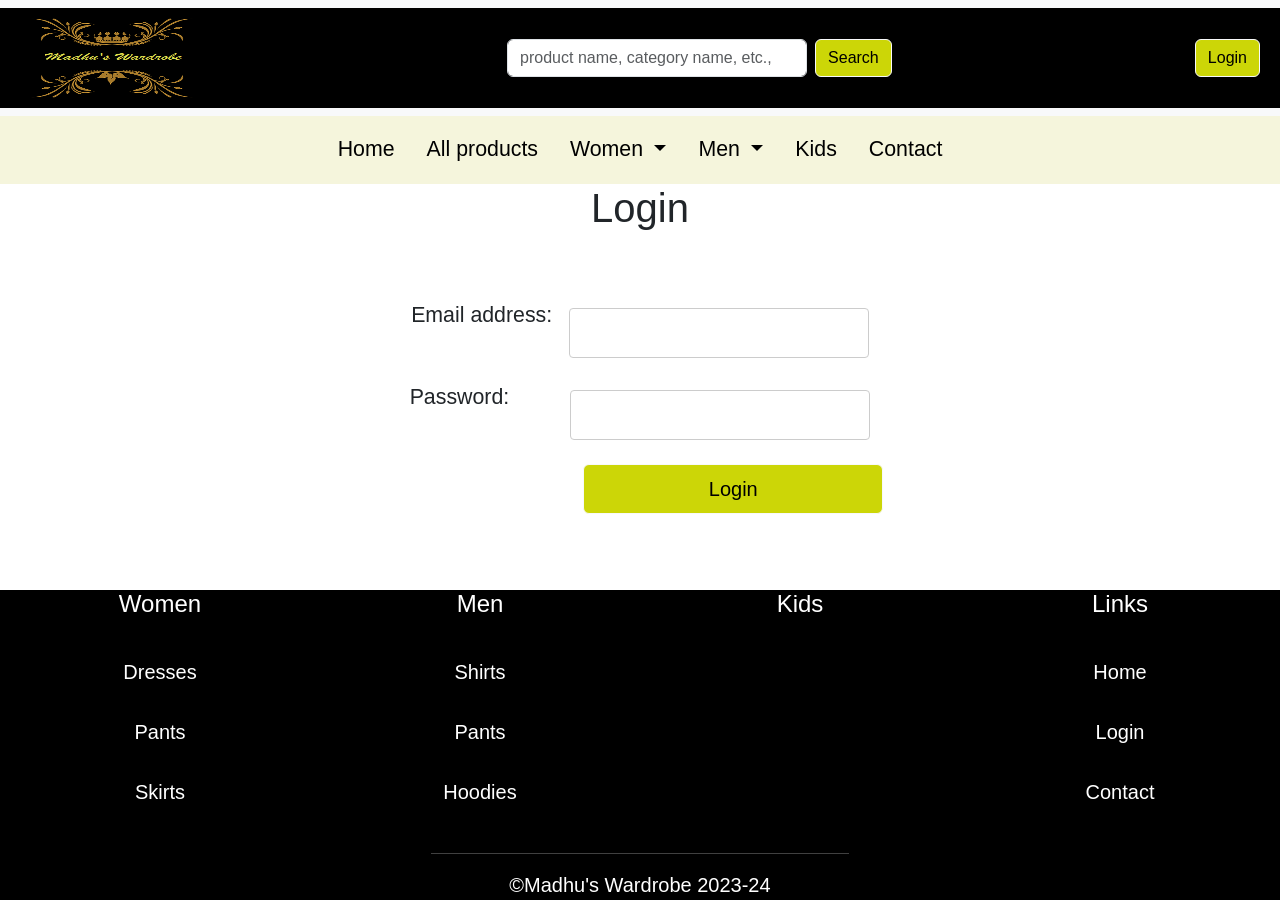
<file: pages/login.html>
<!DOCTYPE html>
<html lang="en">

<head>
    <meta charset="UTF-8">
    <meta http-equiv="X-UA-Compatible" content="IE=edge">
    <meta name="viewport" content="width=device-width, initial-scale=1.0">
    <link href="https://cdn.jsdelivr.net/npm/bootstrap@5.3.0-alpha3/dist/css/bootstrap.min.css" rel="stylesheet"
        integrity="sha384-KK94CHFLLe+nY2dmCWGMq91rCGa5gtU4mk92HdvYe+M/SXH301p5ILy+dN9+nJOZ" crossorigin="anonymous">
    <script src="https://cdn.jsdelivr.net/npm/bootstrap@5.3.0-alpha3/dist/js/bootstrap.bundle.min.js"
        integrity="sha384-ENjdO4Dr2bkBIFxQpeoTz1HIcje39Wm4jDKdf19U8gI4ddQ3GYNS7NTKfAdVQSZe"
        crossorigin="anonymous"></script>
    <title>Login Page</title>
    <style>
        /*Styling the body and input elements*/
        body {
            font-size: 20px;
            text-align: center;
            font-family: 'Lucida Sans', 'Lucida Sans Regular', 'Lucida Grande', 'Lucida Sans Unicode', Geneva, Verdana, sans-serif;
        }

       #submitbtn {
            background-color: rgb(204, 214, 7);
            font-size: 20px;
            font-family: 'Lucida Sans', 'Lucida Sans Regular', 'Lucida Grande', 'Lucida Sans Unicode', Geneva, Verdana, sans-serif;
            width: 300px;
            height: 50px;
            
        }

        input[type=password],
        select {
            width: 30%;
            padding: 12px 20px;
            margin: 8px 0;
            display: inline-block;
            border: 1px solid #ccc;
            border-radius: 4px;
            box-sizing: border-box;
            width: 300px;
            height: 50px;
        }

        input[type=email],
        select {
            width: 30%;
            padding: 12px 20px;
            margin: 8px 0;
            display: inline-block;
            border: 1px solid #ccc;
            border-radius: 4px;
            box-sizing: border-box;
            width: 300px;
            height: 50px;
        }
    </style>
    <script>
        /*function validate is invoked when login button is clicked to validate the input elements in the login form*/
        function validate() {
            var email = document.getElementById("Input1").value;
            var password = document.getElementById("inputPassword").value;
           // alert(email+password);
            if (email == null || email == "") {
                alert("Email can not be empty");
                return false;
            } else if (password == null || password == " ") {
                alert("password can not be empty");
                return false;
            } else if (password.length < 6) {
                alert("password must be 6 characters");
                return false;
            } else if (email === "admin@admin.com" && password === "123456") {
                alert("Login successful");
            } else {
                alert("Incorrect email or password");
            }
        }
    </script>
</head>

<body>
    <!--Header Code-->
    <div id="header">
        <script src="https://cdnjs.cloudflare.com/ajax/libs/jquery/3.7.0/jquery.min.js"
            integrity="sha512-3gJwYpMe3QewGELv8k/BX9vcqhryRdzRMxVfq6ngyWXwo03GFEzjsUm8Q7RZcHPHksttq7/GFoxjCVUjkjvPdw=="
            crossorigin="anonymous" referrerpolicy="no-referrer"></script>
        <script>
            $(function () {
                $("#header").load('header.html');
            })
        </script>
    </div>
    <!--Added two label and input elements for the login form-->
    <h1 style="text-align: center;">Login</h1><br><br>
    <div class="mb-3 d-flex justify-content-center">
        <label for="Input1" class="form-label" style="font-family: 'Lucida Sans', 'Lucida Sans Regular', 'Lucida Grande', 'Lucida Sans Unicode', Geneva, Verdana, sans-serif; font-size: 16pt;">Email address:</label>&nbsp;&nbsp;&nbsp;
        <input type="email" class="form-control" id="Input1">
    </div>
    <div class="mb-3 d-flex justify-content-center">
        <label for="inputPassword5" class="form-label" style="font-family: 'Lucida Sans', 'Lucida Sans Regular', 'Lucida Grande', 'Lucida Sans Unicode', Geneva, Verdana, sans-serif; font-size: 16pt;">Password:</label>&nbsp;&nbsp;&nbsp;&nbsp;&nbsp;&nbsp;&nbsp;&nbsp;&nbsp;&nbsp;&nbsp;
        <input type="password" id="inputPassword" class="form-control" aria-labelledby="passwordHelpBlock">
        <div id="passwordHelpBlock" class="form-text">

        </div>
    </div>
    <!--Added a button to login and when login is clicked it will invoke validate function-->
    <div class="mb-3 d-flex justify-content-center">
        &nbsp;&nbsp;&nbsp;&nbsp;&nbsp;&nbsp;&nbsp;&nbsp;&nbsp;&nbsp;&nbsp;&nbsp;&nbsp;&nbsp;&nbsp;&nbsp;&nbsp;&nbsp;&nbsp;&nbsp;&nbsp;&nbsp;&nbsp;&nbsp;&nbsp;&nbsp;&nbsp;&nbsp;&nbsp;&nbsp;&nbsp;&nbsp;&nbsp;&nbsp;&nbsp;
        <button type="submit" onclick="validate()" id="submitbtn"class="btn btn-light me-2" style="background-color: rgb(204, 214, 7);">Login</button>
</div>
    <!--Footer Code-->
    <div id="footer">
        <script src="https://cdnjs.cloudflare.com/ajax/libs/jquery/3.7.0/jquery.min.js"
            integrity="sha512-3gJwYpMe3QewGELv8k/BX9vcqhryRdzRMxVfq6ngyWXwo03GFEzjsUm8Q7RZcHPHksttq7/GFoxjCVUjkjvPdw=="
            crossorigin="anonymous" referrerpolicy="no-referrer"></script>
        <script>
            $(function () {
                $("#footer").load('footer.html');
            })
        </script>
    </div>
</body>

</html>
</file>
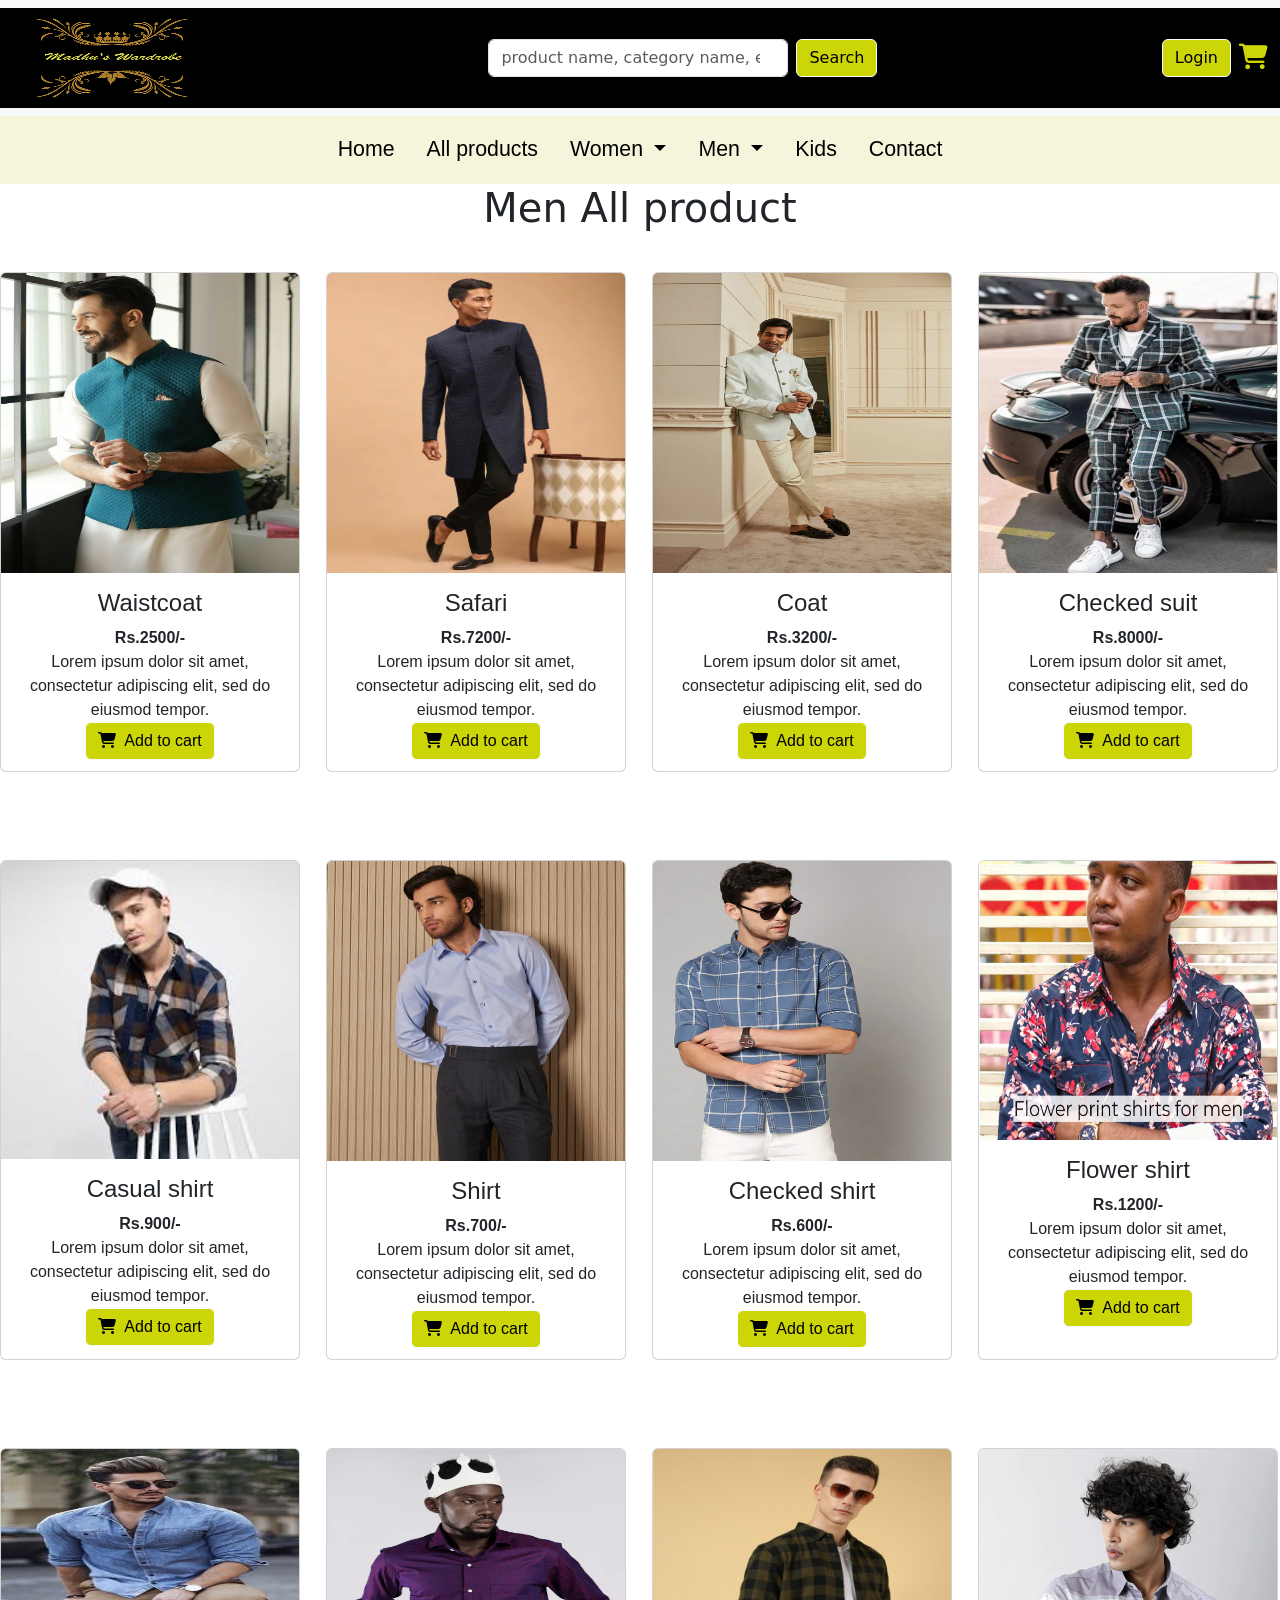
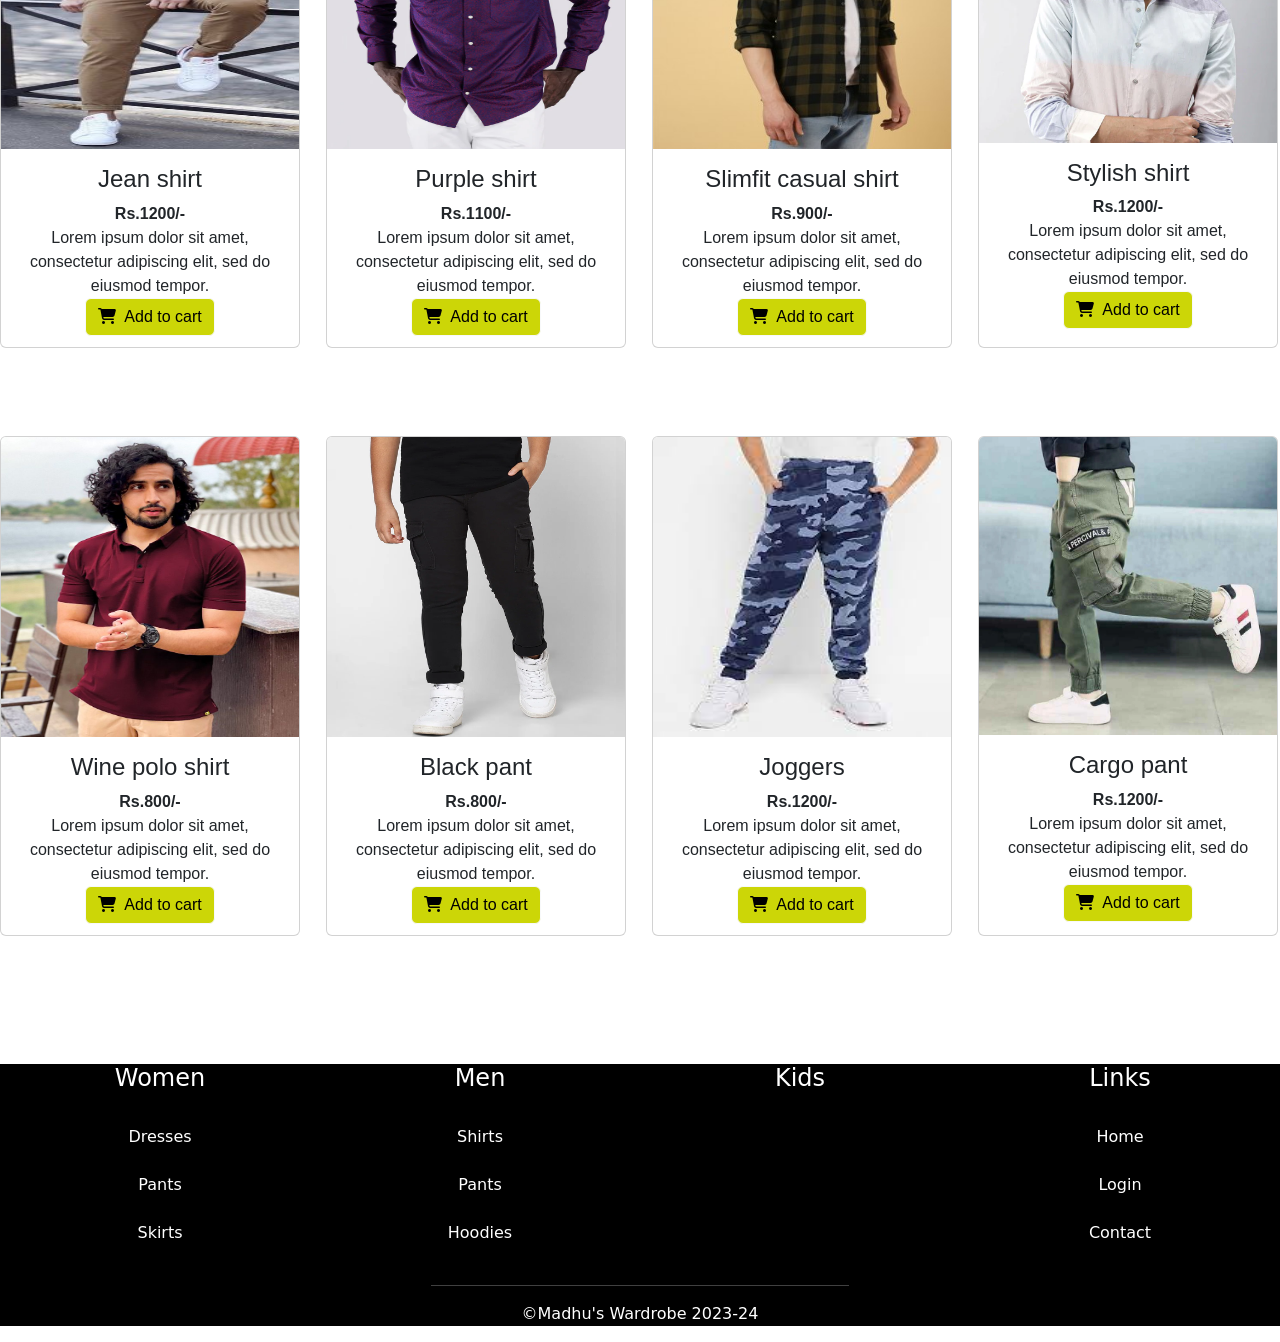
<file: pages/menall.html>
<!DOCTYPE html>
<html lang="en">

<head>
    <meta charset="UTF-8">
    <meta http-equiv="X-UA-Compatible" content="IE=edge">
    <meta name="viewport" content="width=device-width, initial-scale=1.0">
    <title>Madhu's Wardrobe</title>
    <link href="https://cdn.jsdelivr.net/npm/bootstrap@5.3.0-alpha3/dist/css/bootstrap.min.css" rel="stylesheet"
        integrity="sha384-KK94CHFLLe+nY2dmCWGMq91rCGa5gtU4mk92HdvYe+M/SXH301p5ILy+dN9+nJOZ" crossorigin="anonymous">
    <script src="https://cdn.jsdelivr.net/npm/bootstrap@5.3.0-alpha3/dist/js/bootstrap.bundle.min.js"
        integrity="sha384-ENjdO4Dr2bkBIFxQpeoTz1HIcje39Wm4jDKdf19U8gI4ddQ3GYNS7NTKfAdVQSZe"
        crossorigin="anonymous"></script>
    <!-- Font Awesome -->
    <link rel="stylesheet" href="https://cdnjs.cloudflare.com/ajax/libs/font-awesome/6.4.0/css/all.min.css"
        integrity="sha512-iecdLmaskl7CVkqkXNQ/ZH/XLlvWZOJyj7Yy7tcenmpD1ypASozpmT/E0iPtmFIB46ZmdtAc9eNBvH0H/ZpiBw=="
        crossorigin="anonymous" referrerpolicy="no-referrer" />
</head>

<body>
    <link rel="stylesheet" href="product.css">
    <!--Header Code-->
  <div id="header"></div>
  <script src="https://cdnjs.cloudflare.com/ajax/libs/jquery/3.7.0/jquery.min.js" integrity="sha512-3gJwYpMe3QewGELv8k/BX9vcqhryRdzRMxVfq6ngyWXwo03GFEzjsUm8Q7RZcHPHksttq7/GFoxjCVUjkjvPdw==" crossorigin="anonymous" referrerpolicy="no-referrer"></script>
        <script>
            $(function(){
                $("#header").load('header.html');
            })
        </script>
    <h1 style="text-align: center;">Men All product</h1><br>
    <!--Created 4 cards in a row, each card has top, body and a button-->
    <div class="row ">
        <div class="col">
            <div class="card product my-2">
                <img class="card-img-top img-fluid allproduct" src="../images/waistcoat.jpg" alt="picture of saree" style="width: 300px; height: 300px;" >
                <div class="card-body">
                    <h4>Waistcoat</h4>
                    <p><b>Rs.2500/- </b><br>Lorem ipsum dolor sit amet, consectetur adipiscing elit, sed do eiusmod
                        tempor.<br>
                        <button type="button" class="btn btn-light"
                        style="background-color: rgb(204, 214, 7);"><i class="fa fa-shopping-cart">&nbsp;&nbsp;</i>Add to cart</button></p>

                </div>
            </div>
        </div>
        <div class="col">
            <div class="card product my-2">
                <img class="card-img-top img-fluid allproduct" src="../images/safari.webp" alt="picture of Lehenga" style="width: 300px; height: 300px;">
                <div class="card-body">
                    <h4>Safari</h4>
                    <p><b>Rs.7200/-</b><br>Lorem ipsum dolor sit amet, consectetur adipiscing elit, sed do eiusmod
                        tempor.<br>
                        <button type="button" class="btn btn-light"
                        style="background-color: rgb(204, 214, 7);"><i class="fa fa-shopping-cart">&nbsp;&nbsp;</i>Add to cart</button></p>
                </div>
            </div>
        </div>
        <div class="col">
            <div class="card product my-2">
                <img class="card-img-top img-fluid allproduct" src="../images/coa.webp" alt="picture of long frock" style="width: 300px; height: 300px;">
                <div class="card-body">
                    <h4>Coat</h4>
                    <p><b>Rs.3200/- </b><br>Lorem ipsum dolor sit amet, consectetur adipiscing elit, sed do eiusmod
                        tempor.<br>
                        <button type="button" class="btn btn-light"
                        style="background-color: rgb(204, 214, 7);"><i class="fa fa-shopping-cart">&nbsp;&nbsp;</i>Add to cart</button></p>
                </div>
            </div>
        </div>
        <div class="col">
            <div class="card product my-2">
                <img class="card-img-top img-fluid allproduct" src="../images/checked suit.webp" alt="picture of jeans" style="width: 300px; height: 300px;">
                <div class="card-body">
                    <h4>Checked suit</h4>
                    <p><b>Rs.8000/- </b><br>Lorem ipsum dolor sit amet, consectetur adipiscing elit, sed do eiusmod
                        tempor.<br>
                        <button type="button" class="btn btn-light"
                        style="background-color: rgb(204, 214, 7);"><i class="fa fa-shopping-cart">&nbsp;&nbsp;</i>Add to cart</button></p>
                </div>
            </div>
        </div>
        
    </div>
    <br><br><br>
    <!--Created 4 cards in a row, each card has top, body and a button-->
    <div class="row ">
        <div class="col">
            <div class="card product my-2">
                <img class="card-img-top img-fluid allproduct" src="../images/casual shirt.jpg" alt="picture of saree" style="width: 300px; height: 300px;">
                <div class="card-body">
                    <h4>Casual shirt</h4>
                    <p><b>Rs.900/- </b><br>Lorem ipsum dolor sit amet, consectetur adipiscing elit, sed do eiusmod
                        tempor.<br>
                        <button type="button" class="btn btn-light"
                        style="background-color: rgb(204, 214, 7);"><i class="fa fa-shopping-cart">&nbsp;&nbsp;</i>Add to cart</button></p>

                </div>
            </div>
        </div>
        <div class="col">
            <div class="card product my-2">
                <img class="card-img-top img-fluid allproduct" src="../images/shirt2.webp" alt="picture of Lehenga" style="width: 300px; height: 300px;">
                <div class="card-body">
                    <h4>Shirt</h4>
                    <p><b>Rs.700/-</b><br>Lorem ipsum dolor sit amet, consectetur adipiscing elit, sed do eiusmod
                        tempor.<br>
                        <button type="button" class="btn btn-light"
                        style="background-color: rgb(204, 214, 7);"><i class="fa fa-shopping-cart">&nbsp;&nbsp;</i>Add to cart</button></p>
                </div>
            </div>
        </div>
        <div class="col">
            <div class="card product my-2">
                <img class="card-img-top img-fluid allproduct" src="../images/shirt1.webp" alt="picture of long frock" style="width: 300px; height: 300px;">
                <div class="card-body">
                    <h4>Checked shirt</h4>
                    <p><b>Rs.600/- </b><br>Lorem ipsum dolor sit amet, consectetur adipiscing elit, sed do eiusmod
                        tempor.<br>
                        <button type="button" class="btn btn-light"
                        style="background-color: rgb(204, 214, 7);"><i class="fa fa-shopping-cart">&nbsp;&nbsp;</i>Add to cart</button></p>
                </div>
            </div>
        </div>
        <div class="col">
            <div class="card product my-2">
                <img class="card-img-top img-fluid allproduct" src="../images/flower shirt.webp" alt="picture of jeans" style="width: 300px; height: 300px;">
                <div class="card-body">
                    <h4>Flower shirt</h4>
                    <p><b>Rs.1200/- </b><br>Lorem ipsum dolor sit amet, consectetur adipiscing elit, sed do eiusmod
                        tempor.<br>
                        <button type="button" class="btn btn-light"
                        style="background-color: rgb(204, 214, 7);"><i class="fa fa-shopping-cart">&nbsp;&nbsp;</i>Add to cart</button></p>
                </div>
            </div>
        </div>
        
    </div>
    <br><br><br>
    <!--Created 4 cards in a row, each card has top, body and a button-->
    <div class="row ">
        <div class="col">
            <div class="card product my-2">
                <img class="card-img-top img-fluid allproduct" src="../images/jean shirt.jpg" alt="picture of saree" style="width: 300px; height: 300px;">
                <div class="card-body">
                    <h4>Jean shirt</h4>
                    <p><b>Rs.1200/- </b><br>Lorem ipsum dolor sit amet, consectetur adipiscing elit, sed do eiusmod
                        tempor.<br>
                        <button type="button" class="btn btn-light"
                        style="background-color: rgb(204, 214, 7);"><i class="fa fa-shopping-cart">&nbsp;&nbsp;</i>Add to cart</button></p>

                </div>
            </div>
        </div>
        <div class="col">
            <div class="card product my-2">
                <img class="card-img-top img-fluid allproduct" src="../images/purple shirt.webp" alt="picture of Lehenga" style="width: 300px; height: 300px;">
                <div class="card-body">
                    <h4>Purple shirt</h4>
                    <p><b>Rs.1100/-</b><br>Lorem ipsum dolor sit amet, consectetur adipiscing elit, sed do eiusmod
                        tempor.<br>
                        <button type="button" class="btn btn-light"
                        style="background-color: rgb(204, 214, 7);"><i class="fa fa-shopping-cart">&nbsp;&nbsp;</i>Add to cart</button></p>
                </div>
            </div>
        </div>
        <div class="col">
            <div class="card product my-2">
                <img class="card-img-top img-fluid allproduct" src="../images/slim fit casual shirt.jpg" alt="picture of long frock" style="width: 300px; height: 300px;">
                <div class="card-body">
                    <h4>Slimfit casual shirt</h4>
                    <p><b>Rs.900/- </b><br>Lorem ipsum dolor sit amet, consectetur adipiscing elit, sed do eiusmod
                        tempor.<br>
                        <button type="button" class="btn btn-light"
                        style="background-color: rgb(204, 214, 7);"><i class="fa fa-shopping-cart">&nbsp;&nbsp;</i>Add to cart</button></p>
                </div>
            </div>
        </div>
        <div class="col">
            <div class="card product my-2">
                <img class="card-img-top img-fluid allproduct" src="../images/stylish shirt.webp" alt="picture of jeans" style="width: 300px; height: 300px;">
                <div class="card-body">
                    <h4>Stylish shirt</h4>
                    <p><b>Rs.1200/- </b><br>Lorem ipsum dolor sit amet, consectetur adipiscing elit, sed do eiusmod
                        tempor.<br>
                        <button type="button" class="btn btn-light"
                        style="background-color: rgb(204, 214, 7);"><i class="fa fa-shopping-cart">&nbsp;&nbsp;</i>Add to cart</button></p>
                </div>
            </div>
        </div>
        
    </div>
    <br><br><br>
    <!--Created 4 cards in a row, each card has top, body and a button-->
    <div class="row ">
        <div class="col">
            <div class="card product my-2">
                <img class="card-img-top img-fluid allproduct" src="../images/wine polo shirt.jpg" alt="picture of saree" style="width: 300px; height: 300px;">
                <div class="card-body">
                    <h4>Wine polo shirt</h4>
                    <p><b>Rs.800/- </b><br>Lorem ipsum dolor sit amet, consectetur adipiscing elit, sed do eiusmod
                        tempor.<br>
                        <button type="button" class="btn btn-light"
                        style="background-color: rgb(204, 214, 7);"><i class="fa fa-shopping-cart">&nbsp;&nbsp;</i>Add to cart</button></p>

                </div>
            </div>
        </div>
        <div class="col">
            <div class="card product my-2">
                <img class="card-img-top img-fluid allproduct" src="../images/black pant.webp" alt="picture of Lehenga" style="width: 300px; height: 300px;">
                <div class="card-body">
                    <h4>Black pant</h4>
                    <p><b>Rs.800/-</b><br>Lorem ipsum dolor sit amet, consectetur adipiscing elit, sed do eiusmod
                        tempor.<br>
                        <button type="button" class="btn btn-light"
                        style="background-color: rgb(204, 214, 7);"><i class="fa fa-shopping-cart">&nbsp;&nbsp;</i>Add to cart</button></p>
                </div>
            </div>
        </div>
        <div class="col">
            <div class="card product my-2">
                <img class="card-img-top img-fluid allproduct" src="../images/boys joggers.jpg" alt="picture of long frock" style="width: 300px; height: 300px;">
                <div class="card-body">
                    <h4>Joggers</h4>
                    <p><b>Rs.1200/- </b><br>Lorem ipsum dolor sit amet, consectetur adipiscing elit, sed do eiusmod
                        tempor.<br>
                        <button type="button" class="btn btn-light"
                        style="background-color: rgb(204, 214, 7);"><i class="fa fa-shopping-cart">&nbsp;&nbsp;</i>Add to cart</button></p>
                </div>
            </div>
        </div>
        <div class="col">
            <div class="card product my-2">
                <img class="card-img-top img-fluid allproduct" src="../images/cargo pant boy.webp" alt="picture of jeans" style="width: 300px; height: 300px;">
                <div class="card-body">
                    <h4>Cargo pant</h4>
                    <p><b>Rs.1200/- </b><br>Lorem ipsum dolor sit amet, consectetur adipiscing elit, sed do eiusmod
                        tempor.<br>
                        <button type="button" class="btn btn-light"
                        style="background-color: rgb(204, 214, 7);"><i class="fa fa-shopping-cart">&nbsp;&nbsp;</i>Add to cart</button></p>
                </div>
            </div>
        </div>
        
    </div>
    <br><br><br>
    
    <!--Footer Code-->
  <div id="footer"></div>
  <script src="https://cdnjs.cloudflare.com/ajax/libs/jquery/3.7.0/jquery.min.js" integrity="sha512-3gJwYpMe3QewGELv8k/BX9vcqhryRdzRMxVfq6ngyWXwo03GFEzjsUm8Q7RZcHPHksttq7/GFoxjCVUjkjvPdw==" crossorigin="anonymous" referrerpolicy="no-referrer"></script>
        <script>
            $(function(){
                $("#footer").load('footer.html');
            })
        </script>   
</body>

</html>
</file>
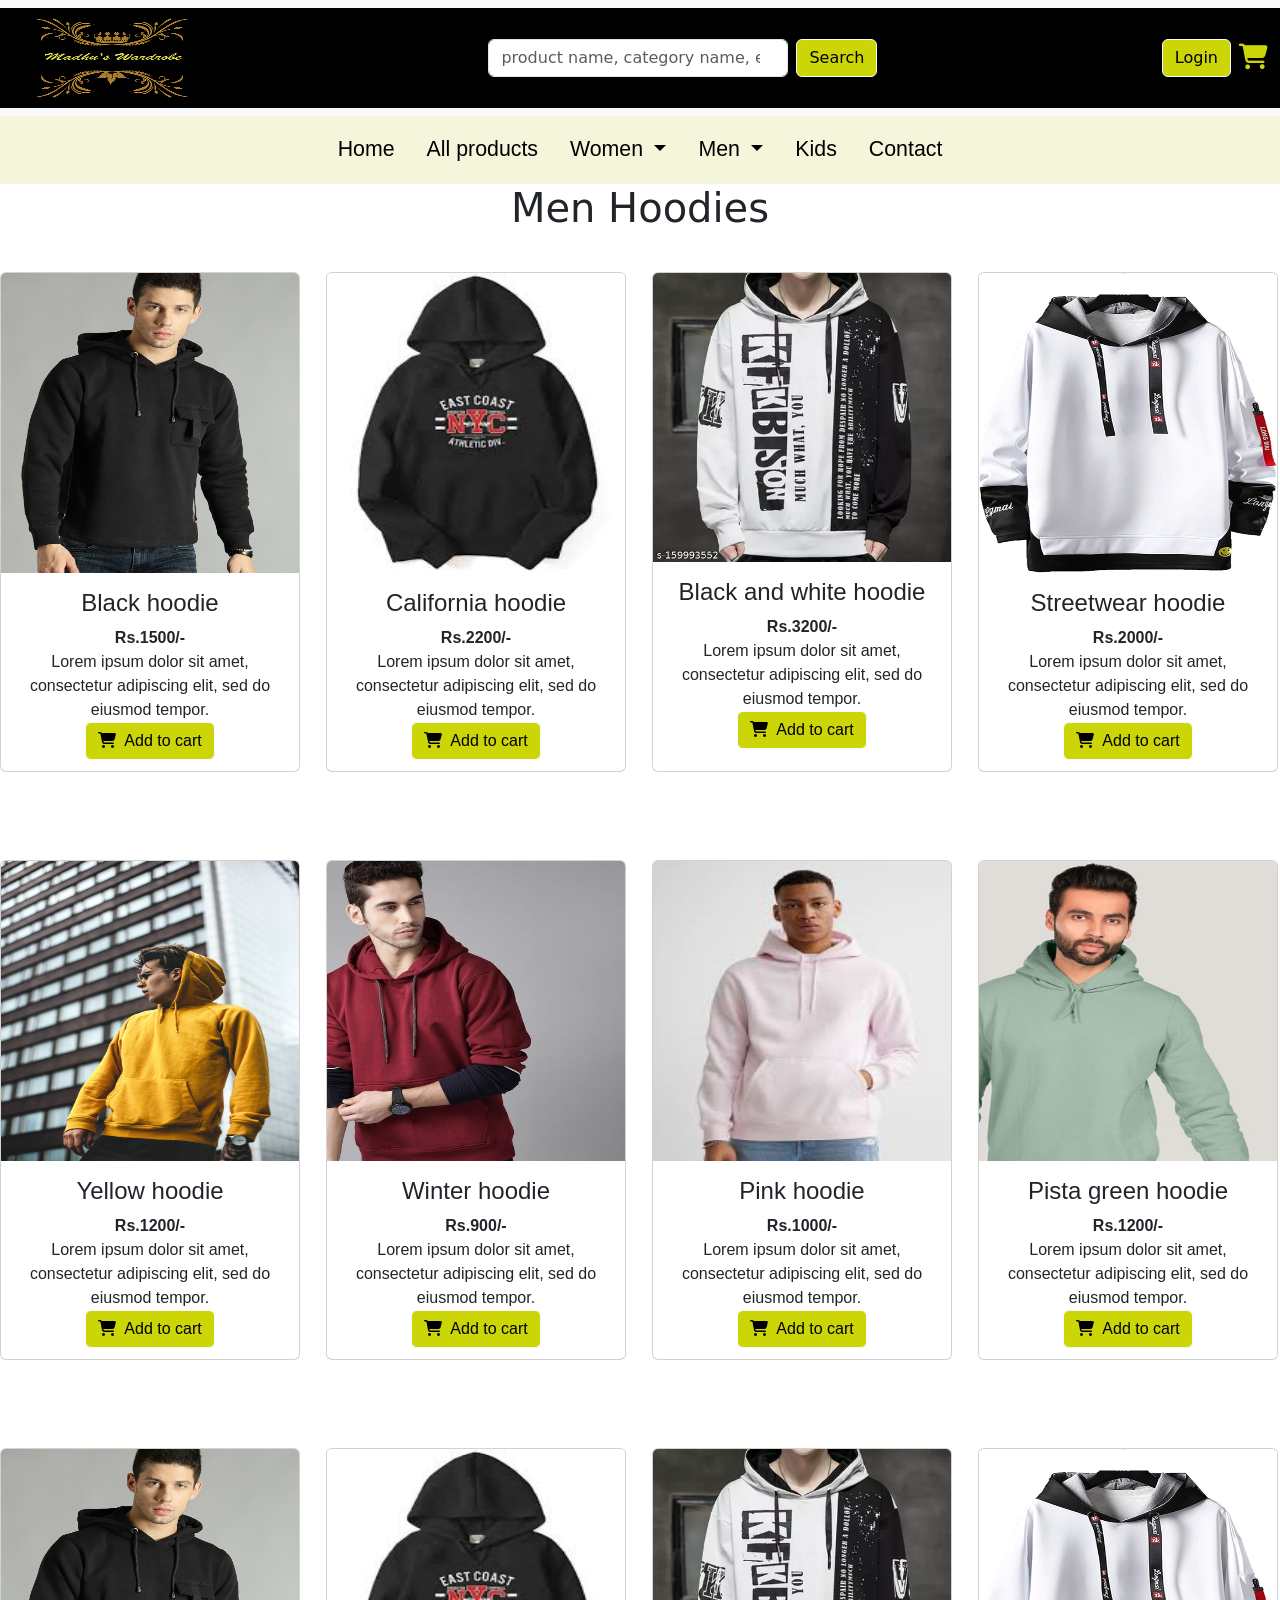
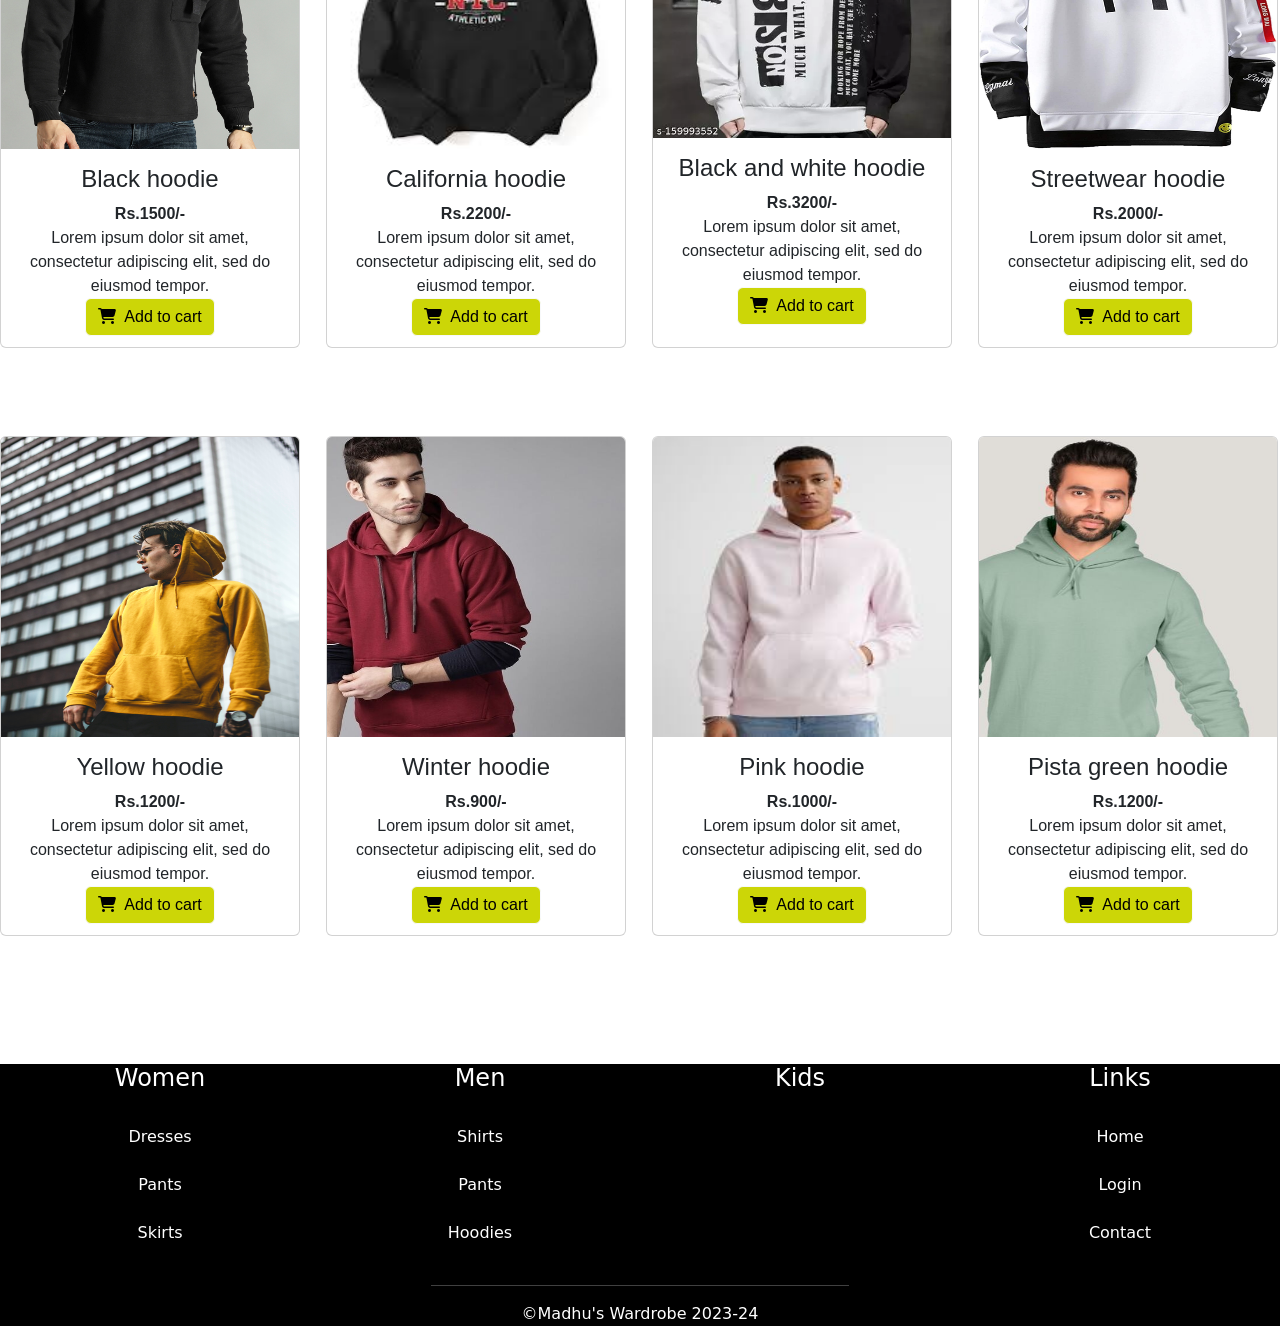
<file: pages/menhoodies.html>
<!DOCTYPE html>
<html lang="en">

<head>
    <meta charset="UTF-8">
    <meta http-equiv="X-UA-Compatible" content="IE=edge">
    <meta name="viewport" content="width=device-width, initial-scale=1.0">
    <title>Madhu's Wardrobe</title>
    <link href="https://cdn.jsdelivr.net/npm/bootstrap@5.3.0-alpha3/dist/css/bootstrap.min.css" rel="stylesheet"
        integrity="sha384-KK94CHFLLe+nY2dmCWGMq91rCGa5gtU4mk92HdvYe+M/SXH301p5ILy+dN9+nJOZ" crossorigin="anonymous">
    <script src="https://cdn.jsdelivr.net/npm/bootstrap@5.3.0-alpha3/dist/js/bootstrap.bundle.min.js"
        integrity="sha384-ENjdO4Dr2bkBIFxQpeoTz1HIcje39Wm4jDKdf19U8gI4ddQ3GYNS7NTKfAdVQSZe"
        crossorigin="anonymous"></script>
    <!-- Font Awesome -->
    <link rel="stylesheet" href="https://cdnjs.cloudflare.com/ajax/libs/font-awesome/6.4.0/css/all.min.css"
        integrity="sha512-iecdLmaskl7CVkqkXNQ/ZH/XLlvWZOJyj7Yy7tcenmpD1ypASozpmT/E0iPtmFIB46ZmdtAc9eNBvH0H/ZpiBw=="
        crossorigin="anonymous" referrerpolicy="no-referrer" />
</head>

<body>
    <link rel="stylesheet" href="product.css">
    <!--Header Code-->
  <div id="header"></div>
  <script src="https://cdnjs.cloudflare.com/ajax/libs/jquery/3.7.0/jquery.min.js" integrity="sha512-3gJwYpMe3QewGELv8k/BX9vcqhryRdzRMxVfq6ngyWXwo03GFEzjsUm8Q7RZcHPHksttq7/GFoxjCVUjkjvPdw==" crossorigin="anonymous" referrerpolicy="no-referrer"></script>
        <script>
            $(function(){
                $("#header").load('header.html');
            })
        </script>
    <h1 style="text-align: center;">Men Hoodies</h1><br>
    <!--Created 4 cards in a row, each card has top, body and a button-->
    <div class="row ">
        <div class="col">
            <div class="card product my-2">
                <img class="card-img-top img-fluid allproduct" src="../images/black hoodie.webp" alt="picture of saree" style="width: 300px; height: 300px;">
                <div class="card-body">
                    <h4>Black hoodie</h4>
                    <p><b>Rs.1500/- </b><br>Lorem ipsum dolor sit amet, consectetur adipiscing elit, sed do eiusmod
                        tempor.<br>
                        <button type="button" class="btn btn-light"
                        style="background-color: rgb(204, 214, 7);"><i class="fa fa-shopping-cart">&nbsp;&nbsp;</i>Add to cart</button></p>

                </div>
            </div>
        </div>
        <div class="col">
            <div class="card product my-2">
                <img class="card-img-top img-fluid allproduct" src="../images/california hoodie.jpg" alt="picture of Lehenga" style="width: 300px; height: 300px;">
                <div class="card-body">
                    <h4>California hoodie</h4>
                    <p><b>Rs.2200/-</b><br>Lorem ipsum dolor sit amet, consectetur adipiscing elit, sed do eiusmod
                        tempor.<br>
                        <button type="button" class="btn btn-light"
                        style="background-color: rgb(204, 214, 7);"><i class="fa fa-shopping-cart">&nbsp;&nbsp;</i>Add to cart</button></p>
                </div>
            </div>
        </div>
        <div class="col">
            <div class="card product my-2">
                <img class="card-img-top img-fluid allproduct" src="../images/hoodies1.webp" alt="picture of long frock" style="width: 300px; height: 300px;">
                <div class="card-body">
                    <h4>Black and white hoodie</h4>
                    <p><b>Rs.3200/- </b><br>Lorem ipsum dolor sit amet, consectetur adipiscing elit, sed do eiusmod
                        tempor.<br>
                        <button type="button" class="btn btn-light"
                        style="background-color: rgb(204, 214, 7);"><i class="fa fa-shopping-cart">&nbsp;&nbsp;</i>Add to cart</button></p>
                </div>
            </div>
        </div>
        <div class="col">
            <div class="card product my-2">
                <img class="card-img-top img-fluid allproduct" src="../images/streetwear hoodie.jpg" alt="picture of jeans" style="width: 300px; height: 300px;">
                <div class="card-body">
                    <h4>Streetwear hoodie</h4>
                    <p><b>Rs.2000/- </b><br>Lorem ipsum dolor sit amet, consectetur adipiscing elit, sed do eiusmod
                        tempor.<br>
                        <button type="button" class="btn btn-light"
                        style="background-color: rgb(204, 214, 7);"><i class="fa fa-shopping-cart">&nbsp;&nbsp;</i>Add to cart</button></p>
                </div>
            </div>
        </div>
        
    </div>
    <br><br><br>
    <!--Created 4 cards in a row, each card has top, body and a button-->
    <div class="row ">
        <div class="col">
            <div class="card product my-2">
                <img class="card-img-top img-fluid allproduct" src="../images/yellow hoodie.jpg" alt="picture of saree" style="width: 300px; height: 300px;">
                <div class="card-body">
                    <h4>Yellow hoodie</h4>
                    <p><b>Rs.1200/- </b><br>Lorem ipsum dolor sit amet, consectetur adipiscing elit, sed do eiusmod
                        tempor.<br>
                        <button type="button" class="btn btn-light"
                        style="background-color: rgb(204, 214, 7);"><i class="fa fa-shopping-cart">&nbsp;&nbsp;</i>Add to cart</button></p>

                </div>
            </div>
        </div>
        <div class="col">
            <div class="card product my-2">
                <img class="card-img-top img-fluid allproduct" src="../images/winter hoodie.jpg" alt="picture of Lehenga" style="width: 300px; height: 300px;">
                <div class="card-body">
                    <h4>Winter hoodie</h4>
                    <p><b>Rs.900/-</b><br>Lorem ipsum dolor sit amet, consectetur adipiscing elit, sed do eiusmod
                        tempor.<br>
                        <button type="button" class="btn btn-light"
                        style="background-color: rgb(204, 214, 7);"><i class="fa fa-shopping-cart">&nbsp;&nbsp;</i>Add to cart</button></p>
                </div>
            </div>
        </div>
        <div class="col">
            <div class="card product my-2">
                <img class="card-img-top img-fluid allproduct" src="../images/pink hoodie.jpg" alt="picture of long frock" style="width: 300px; height: 300px;">
                <div class="card-body">
                    <h4>Pink hoodie</h4>
                    <p><b>Rs.1000/- </b><br>Lorem ipsum dolor sit amet, consectetur adipiscing elit, sed do eiusmod
                        tempor.<br>
                        <button type="button" class="btn btn-light"
                        style="background-color: rgb(204, 214, 7);"><i class="fa fa-shopping-cart">&nbsp;&nbsp;</i>Add to cart</button></p>
                </div>
            </div>
        </div>
        <div class="col">
            <div class="card product my-2">
                <img class="card-img-top img-fluid allproduct" src="../images/pista green hoodie.jpg" alt="picture of jeans" style="width: 300px; height: 300px;">
                <div class="card-body">
                    <h4>Pista green hoodie</h4>
                    <p><b>Rs.1200/- </b><br>Lorem ipsum dolor sit amet, consectetur adipiscing elit, sed do eiusmod
                        tempor.<br>
                        <button type="button" class="btn btn-light"
                        style="background-color: rgb(204, 214, 7);"><i class="fa fa-shopping-cart">&nbsp;&nbsp;</i>Add to cart</button></p>
                </div>
            </div>
        </div>
        
    </div>
    <br><br><br>
    <!--Created 4 cards in a row, each card has top, body and a button-->
    <div class="row ">
        <div class="col">
            <div class="card product my-2">
                <img class="card-img-top img-fluid allproduct" src="../images/black hoodie.webp" alt="picture of saree" style="width: 300px; height: 300px;">
                <div class="card-body">
                    <h4>Black hoodie</h4>
                    <p><b>Rs.1500/- </b><br>Lorem ipsum dolor sit amet, consectetur adipiscing elit, sed do eiusmod
                        tempor.<br>
                        <button type="button" class="btn btn-light"
                        style="background-color: rgb(204, 214, 7);"><i class="fa fa-shopping-cart">&nbsp;&nbsp;</i>Add to cart</button></p>

                </div>
            </div>
        </div>
        <div class="col">
            <div class="card product my-2">
                <img class="card-img-top img-fluid allproduct" src="../images/california hoodie.jpg" alt="picture of Lehenga" style="width: 300px; height: 300px;">
                <div class="card-body">
                    <h4>California hoodie</h4>
                    <p><b>Rs.2200/-</b><br>Lorem ipsum dolor sit amet, consectetur adipiscing elit, sed do eiusmod
                        tempor.<br>
                        <button type="button" class="btn btn-light"
                        style="background-color: rgb(204, 214, 7);"><i class="fa fa-shopping-cart">&nbsp;&nbsp;</i>Add to cart</button></p>
                </div>
            </div>
        </div>
        <div class="col">
            <div class="card product my-2">
                <img class="card-img-top img-fluid allproduct" src="../images/hoodies1.webp" alt="picture of long frock" style="width: 300px; height: 300px;">
                <div class="card-body">
                    <h4>Black and white hoodie</h4>
                    <p><b>Rs.3200/- </b><br>Lorem ipsum dolor sit amet, consectetur adipiscing elit, sed do eiusmod
                        tempor.<br>
                        <button type="button" class="btn btn-light"
                        style="background-color: rgb(204, 214, 7);"><i class="fa fa-shopping-cart">&nbsp;&nbsp;</i>Add to cart</button></p>
                </div>
            </div>
        </div>
        <div class="col">
            <div class="card product my-2">
                <img class="card-img-top img-fluid allproduct" src="../images/streetwear hoodie.jpg" alt="picture of jeans" style="width: 300px; height: 300px;">
                <div class="card-body">
                    <h4>Streetwear hoodie</h4>
                    <p><b>Rs.2000/- </b><br>Lorem ipsum dolor sit amet, consectetur adipiscing elit, sed do eiusmod
                        tempor.<br>
                        <button type="button" class="btn btn-light"
                        style="background-color: rgb(204, 214, 7);"><i class="fa fa-shopping-cart">&nbsp;&nbsp;</i>Add to cart</button></p>
                </div>
            </div>
        </div>
        
    </div>
    <br><br><br>
    <!--Created 4 cards in a row, each card has top, body and a button-->
    <div class="row ">
        <div class="col">
            <div class="card product my-2">
                <img class="card-img-top img-fluid allproduct" src="../images/yellow hoodie.jpg" alt="picture of saree" style="width: 300px; height: 300px;">
                <div class="card-body">
                    <h4>Yellow hoodie</h4>
                    <p><b>Rs.1200/- </b><br>Lorem ipsum dolor sit amet, consectetur adipiscing elit, sed do eiusmod
                        tempor.<br>
                        <button type="button" class="btn btn-light"
                        style="background-color: rgb(204, 214, 7);"><i class="fa fa-shopping-cart">&nbsp;&nbsp;</i>Add to cart</button></p>

                </div>
            </div>
        </div>
        <div class="col">
            <div class="card product my-2">
                <img class="card-img-top img-fluid allproduct" src="../images/winter hoodie.jpg" alt="picture of Lehenga" style="width: 300px; height: 300px;">
                <div class="card-body">
                    <h4>Winter hoodie</h4>
                    <p><b>Rs.900/-</b><br>Lorem ipsum dolor sit amet, consectetur adipiscing elit, sed do eiusmod
                        tempor.<br>
                        <button type="button" class="btn btn-light"
                        style="background-color: rgb(204, 214, 7);"><i class="fa fa-shopping-cart">&nbsp;&nbsp;</i>Add to cart</button></p>
                </div>
            </div>
        </div>
        <div class="col">
            <div class="card product my-2">
                <img class="card-img-top img-fluid allproduct" src="../images/pink hoodie.jpg" alt="picture of long frock" style="width: 300px; height: 300px;">
                <div class="card-body">
                    <h4>Pink hoodie</h4>
                    <p><b>Rs.1000/- </b><br>Lorem ipsum dolor sit amet, consectetur adipiscing elit, sed do eiusmod
                        tempor.<br>
                        <button type="button" class="btn btn-light"
                        style="background-color: rgb(204, 214, 7);"><i class="fa fa-shopping-cart">&nbsp;&nbsp;</i>Add to cart</button></p>
                </div>
            </div>
        </div>
        <div class="col">
            <div class="card product my-2">
                <img class="card-img-top img-fluid allproduct" src="../images/pista green hoodie.jpg" alt="picture of jeans" style="width: 300px; height: 300px;">
                <div class="card-body">
                    <h4>Pista green hoodie</h4>
                    <p><b>Rs.1200/- </b><br>Lorem ipsum dolor sit amet, consectetur adipiscing elit, sed do eiusmod
                        tempor.<br>
                        <button type="button" class="btn btn-light"
                        style="background-color: rgb(204, 214, 7);"><i class="fa fa-shopping-cart">&nbsp;&nbsp;</i>Add to cart</button></p>
                </div>
            </div>
        </div>
        
    </div>
    <br><br><br>
    
    <!--Footer Code-->
  <div id="footer"></div>
  <script src="https://cdnjs.cloudflare.com/ajax/libs/jquery/3.7.0/jquery.min.js" integrity="sha512-3gJwYpMe3QewGELv8k/BX9vcqhryRdzRMxVfq6ngyWXwo03GFEzjsUm8Q7RZcHPHksttq7/GFoxjCVUjkjvPdw==" crossorigin="anonymous" referrerpolicy="no-referrer"></script>
        <script>
            $(function(){
                $("#footer").load('footer.html');
            })
        </script>   
</body>

</html>
</file>
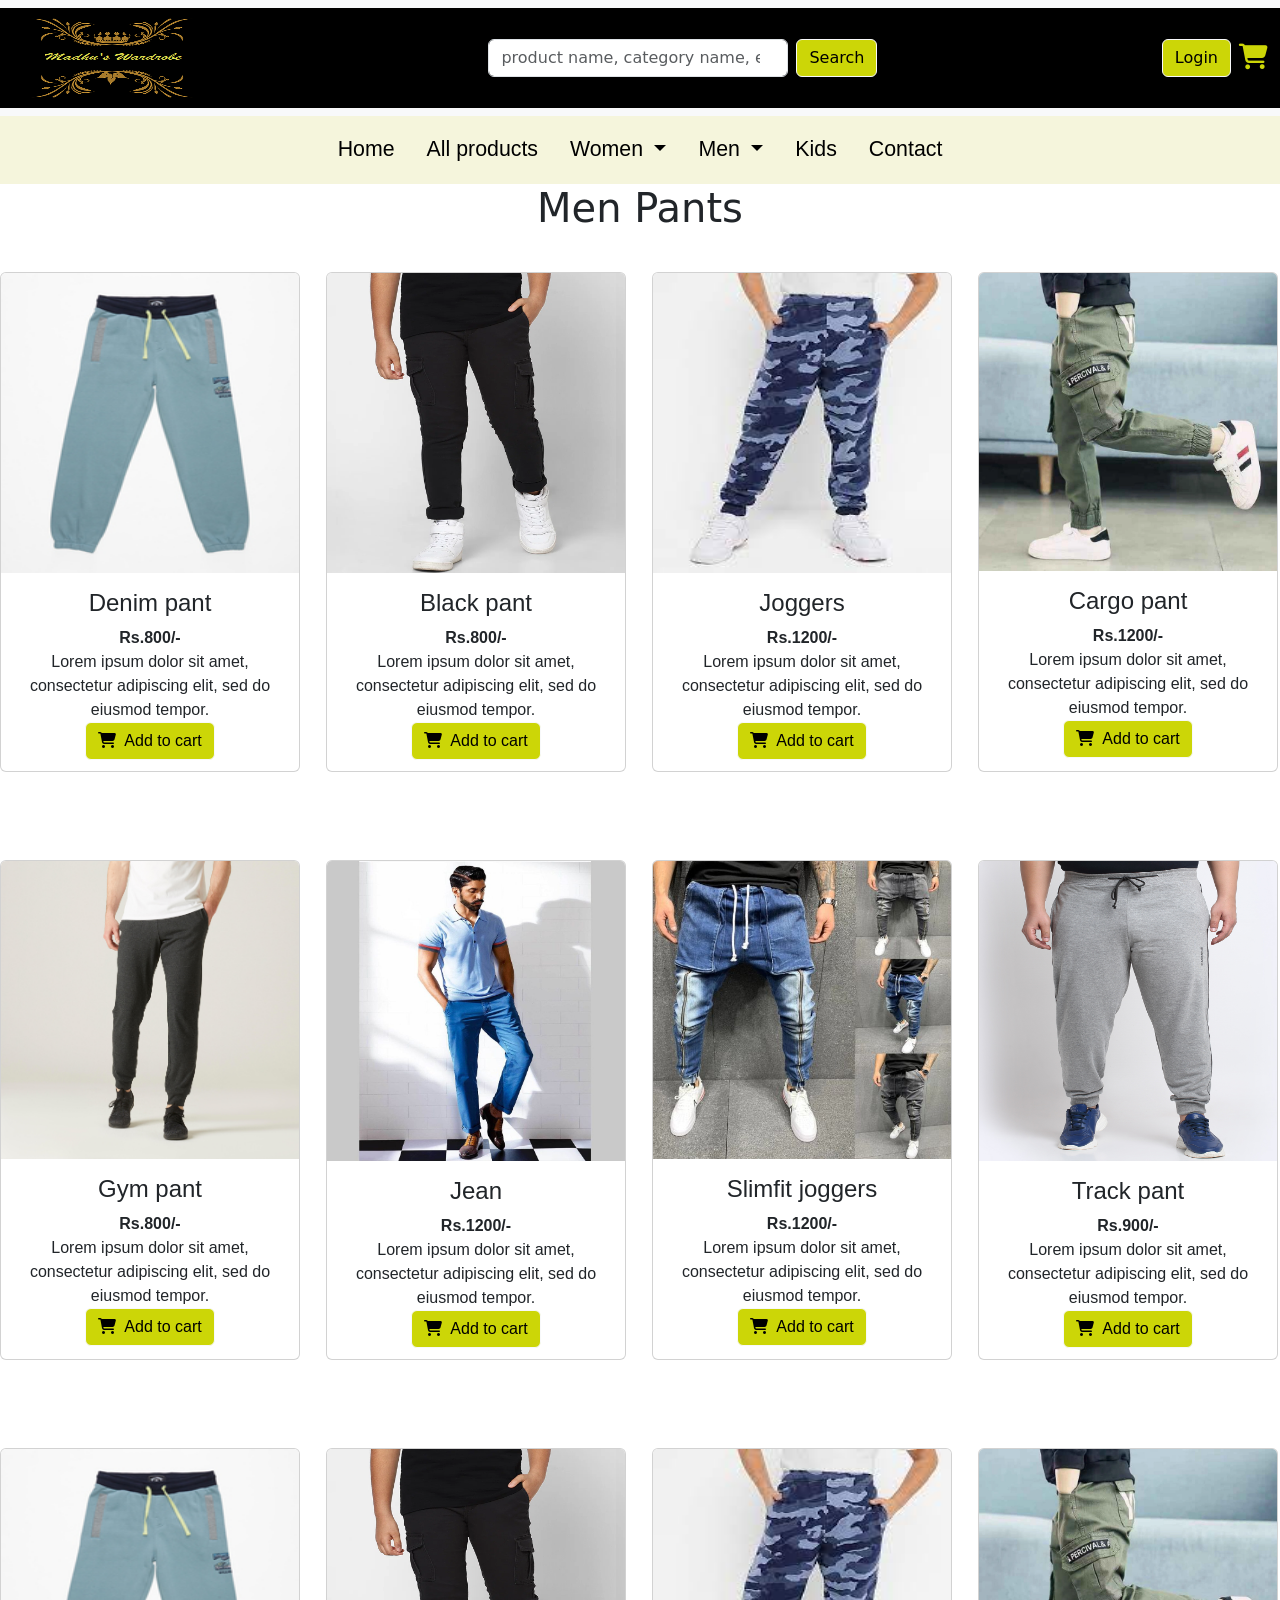
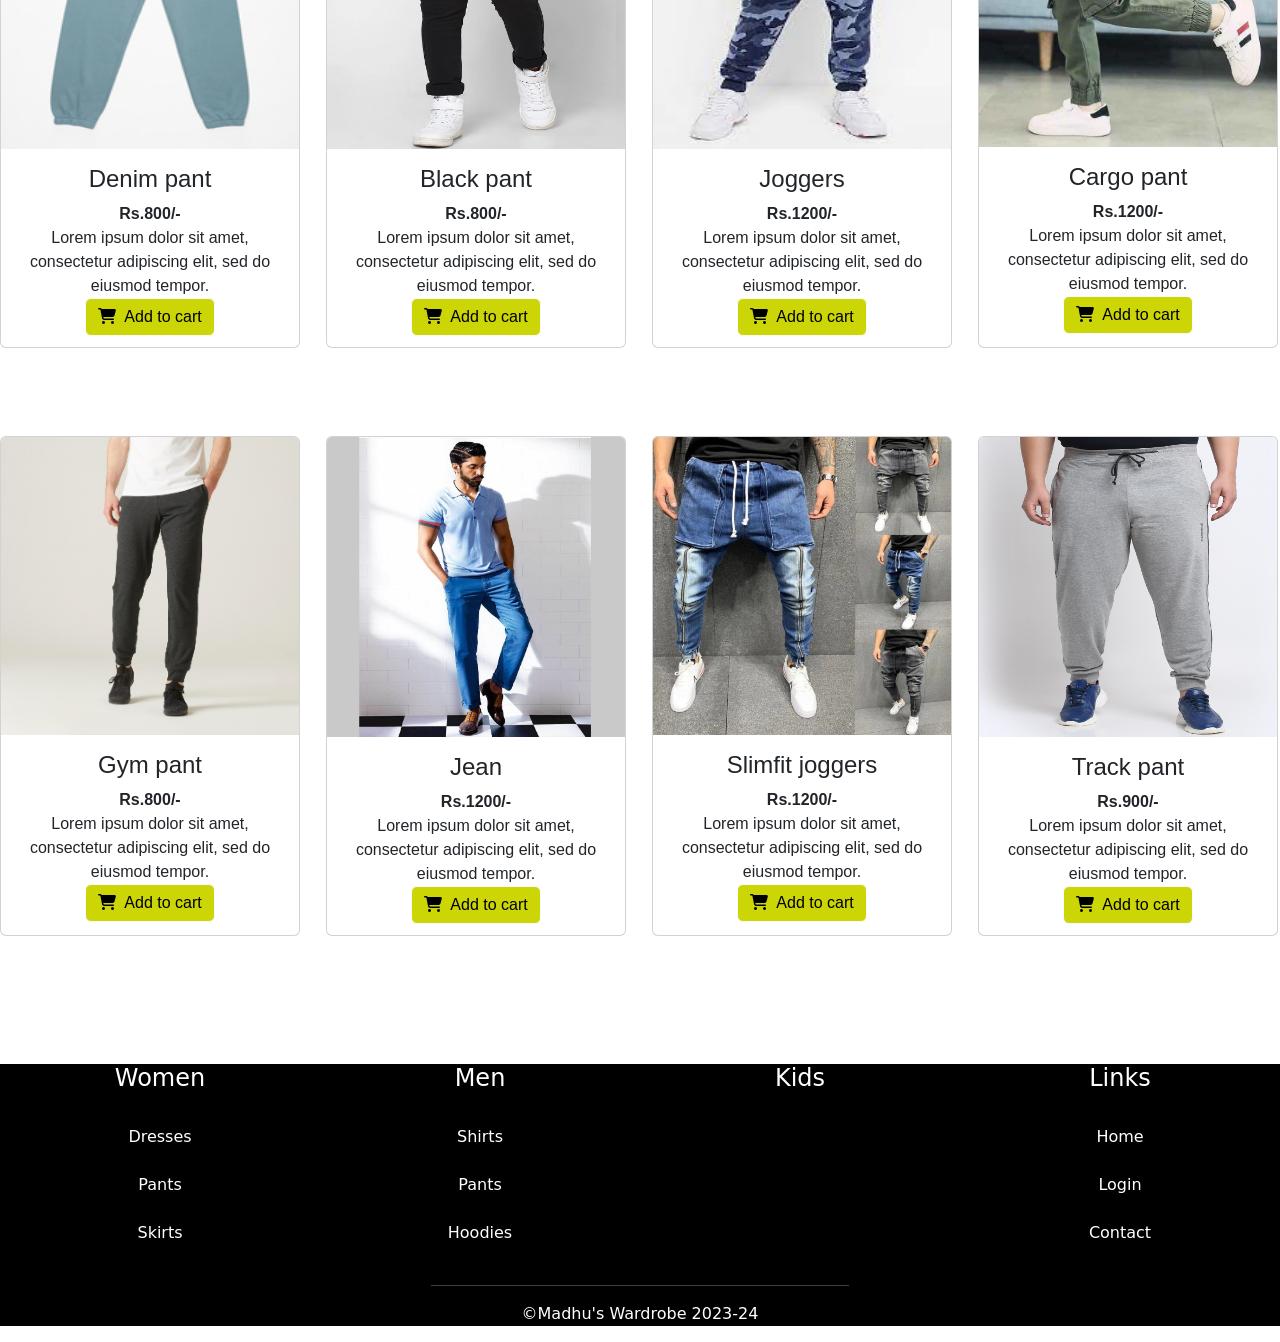
<file: pages/menpants.html>
<!DOCTYPE html>
<html lang="en">

<head>
    <meta charset="UTF-8">
    <meta http-equiv="X-UA-Compatible" content="IE=edge">
    <meta name="viewport" content="width=device-width, initial-scale=1.0">
    <title>Madhu's Wardrobe</title>
    <link href="https://cdn.jsdelivr.net/npm/bootstrap@5.3.0-alpha3/dist/css/bootstrap.min.css" rel="stylesheet"
        integrity="sha384-KK94CHFLLe+nY2dmCWGMq91rCGa5gtU4mk92HdvYe+M/SXH301p5ILy+dN9+nJOZ" crossorigin="anonymous">
    <script src="https://cdn.jsdelivr.net/npm/bootstrap@5.3.0-alpha3/dist/js/bootstrap.bundle.min.js"
        integrity="sha384-ENjdO4Dr2bkBIFxQpeoTz1HIcje39Wm4jDKdf19U8gI4ddQ3GYNS7NTKfAdVQSZe"
        crossorigin="anonymous"></script>
    <!-- Font Awesome -->
    <link rel="stylesheet" href="https://cdnjs.cloudflare.com/ajax/libs/font-awesome/6.4.0/css/all.min.css"
        integrity="sha512-iecdLmaskl7CVkqkXNQ/ZH/XLlvWZOJyj7Yy7tcenmpD1ypASozpmT/E0iPtmFIB46ZmdtAc9eNBvH0H/ZpiBw=="
        crossorigin="anonymous" referrerpolicy="no-referrer" />
</head>

<body>
    <link rel="stylesheet" href="product.css">
    <!--Header Code-->
  <div id="header"></div>
  <script src="https://cdnjs.cloudflare.com/ajax/libs/jquery/3.7.0/jquery.min.js" integrity="sha512-3gJwYpMe3QewGELv8k/BX9vcqhryRdzRMxVfq6ngyWXwo03GFEzjsUm8Q7RZcHPHksttq7/GFoxjCVUjkjvPdw==" crossorigin="anonymous" referrerpolicy="no-referrer"></script>
        <script>
            $(function(){
                $("#header").load('header.html');
            })
        </script>
    <h1 style="text-align: center;">Men Pants</h1><br>
    
    <!--Created 4 cards in a row, each card has top, body and a button-->
    <div class="row ">
        <div class="col">
            <div class="card product my-2">
                <img class="card-img-top img-fluid allproduct" src="../images/denim pant.jpg" alt="picture of saree" style="width: 300px; height: 300px;">
                <div class="card-body">
                    <h4>Denim pant</h4>
                    <p><b>Rs.800/- </b><br>Lorem ipsum dolor sit amet, consectetur adipiscing elit, sed do eiusmod
                        tempor.<br>
                        <button type="button" class="btn btn-light"
                        style="background-color: rgb(204, 214, 7);"><i class="fa fa-shopping-cart">&nbsp;&nbsp;</i>Add to cart</button></p>

                </div>
            </div>
        </div>
        <div class="col">
            <div class="card product my-2">
                <img class="card-img-top img-fluid allproduct" src="../images/black pant.webp" alt="picture of Lehenga" style="width: 300px; height: 300px;"> 
                <div class="card-body">
                    <h4>Black pant</h4>
                    <p><b>Rs.800/-</b><br>Lorem ipsum dolor sit amet, consectetur adipiscing elit, sed do eiusmod
                        tempor.<br>
                        <button type="button" class="btn btn-light"
                        style="background-color: rgb(204, 214, 7);"><i class="fa fa-shopping-cart">&nbsp;&nbsp;</i>Add to cart</button></p>
                </div>
            </div>
        </div>
        <div class="col">
            <div class="card product my-2">
                <img class="card-img-top img-fluid allproduct" src="../images/boys joggers.jpg" alt="picture of long frock" style="width: 300px; height: 300px;">
                <div class="card-body">
                    <h4>Joggers</h4>
                    <p><b>Rs.1200/- </b><br>Lorem ipsum dolor sit amet, consectetur adipiscing elit, sed do eiusmod
                        tempor.<br>
                        <button type="button" class="btn btn-light"
                        style="background-color: rgb(204, 214, 7);"><i class="fa fa-shopping-cart">&nbsp;&nbsp;</i>Add to cart</button></p>
                </div>
            </div>
        </div>
        <div class="col">
            <div class="card product my-2">
                <img class="card-img-top img-fluid allproduct" src="../images/cargo pant boy.webp" alt="picture of jeans" style="width: 300px; height: 300px;">
                <div class="card-body">
                    <h4>Cargo pant</h4>
                    <p><b>Rs.1200/- </b><br>Lorem ipsum dolor sit amet, consectetur adipiscing elit, sed do eiusmod
                        tempor.<br>
                        <button type="button" class="btn btn-light"
                        style="background-color: rgb(204, 214, 7);"><i class="fa fa-shopping-cart">&nbsp;&nbsp;</i>Add to cart</button></p>
                </div>
            </div>
        </div>
        
    </div>
    <br><br><br>
    <!--Created 4 cards in a row, each card has top, body and a button-->
    <div class="row ">
        <div class="col">
            <div class="card product my-2">
                <img class="card-img-top img-fluid allproduct" src="../images/gym pant.jpg" alt="picture of saree" style="width: 300px; height: 300px;">
                <div class="card-body">
                    <h4>Gym pant</h4>
                    <p><b>Rs.800/- </b><br>Lorem ipsum dolor sit amet, consectetur adipiscing elit, sed do eiusmod
                        tempor.<br>
                        <button type="button" class="btn btn-light"
                        style="background-color: rgb(204, 214, 7);"><i class="fa fa-shopping-cart">&nbsp;&nbsp;</i>Add to cart</button></p>

                </div>
            </div>
        </div>
        <div class="col">
            <div class="card product my-2">
                <img class="card-img-top img-fluid allproduct" src="../images/jean.jpg" alt="picture of Lehenga" style="width: 300px; height: 300px;">
                <div class="card-body">
                    <h4>Jean</h4>
                    <p><b>Rs.1200/-</b><br>Lorem ipsum dolor sit amet, consectetur adipiscing elit, sed do eiusmod
                        tempor.<br>
                        <button type="button" class="btn btn-light"
                        style="background-color: rgb(204, 214, 7);"><i class="fa fa-shopping-cart">&nbsp;&nbsp;</i>Add to cart</button></p>
                </div>
            </div>
        </div>
        <div class="col">
            <div class="card product my-2">
                <img class="card-img-top img-fluid allproduct" src="../images/slim fit jogger.jpg" alt="picture of long frock" style="width: 300px; height: 300px;">
                <div class="card-body">
                    <h4>Slimfit joggers</h4>
                    <p><b>Rs.1200/- </b><br>Lorem ipsum dolor sit amet, consectetur adipiscing elit, sed do eiusmod
                        tempor.<br>
                        <button type="button" class="btn btn-light"
                        style="background-color: rgb(204, 214, 7);"><i class="fa fa-shopping-cart">&nbsp;&nbsp;</i>Add to cart</button></p>
                </div>
            </div>
        </div>
        <div class="col">
            <div class="card product my-2">
                <img class="card-img-top img-fluid allproduct" src="../images/track pant.jpg" alt="picture of jeans" style="width: 300px; height: 300px;">
                <div class="card-body">
                    <h4>Track pant</h4>
                    <p><b>Rs.900/- </b><br>Lorem ipsum dolor sit amet, consectetur adipiscing elit, sed do eiusmod
                        tempor.<br>
                        <button type="button" class="btn btn-light"
                        style="background-color: rgb(204, 214, 7);"><i class="fa fa-shopping-cart">&nbsp;&nbsp;</i>Add to cart</button></p>
                </div>
            </div>
        </div>
        
    </div>
    <br><br><br>
    <!--Created 4 cards in a row, each card has top, body and a button-->
    <div class="row ">
        <div class="col">
            <div class="card product my-2">
                <img class="card-img-top img-fluid allproduct" src="../images/denim pant.jpg" alt="picture of saree" style="width: 300px; height: 300px;">
                <div class="card-body">
                    <h4>Denim pant</h4>
                    <p><b>Rs.800/- </b><br>Lorem ipsum dolor sit amet, consectetur adipiscing elit, sed do eiusmod
                        tempor.<br>
                        <button type="button" class="btn btn-light"
                        style="background-color: rgb(204, 214, 7);"><i class="fa fa-shopping-cart">&nbsp;&nbsp;</i>Add to cart</button></p>

                </div>
            </div>
        </div>
        <div class="col">
            <div class="card product my-2">
                <img class="card-img-top img-fluid allproduct" src="../images/black pant.webp" alt="picture of Lehenga" style="width: 300px; height: 300px;">
                <div class="card-body">
                    <h4>Black pant</h4>
                    <p><b>Rs.800/-</b><br>Lorem ipsum dolor sit amet, consectetur adipiscing elit, sed do eiusmod
                        tempor.<br>
                        <button type="button" class="btn btn-light"
                        style="background-color: rgb(204, 214, 7);"><i class="fa fa-shopping-cart">&nbsp;&nbsp;</i>Add to cart</button></p>
                </div>
            </div>
        </div>
        <div class="col">
            <div class="card product my-2">
                <img class="card-img-top img-fluid allproduct" src="../images/boys joggers.jpg" alt="picture of long frock" style="width: 300px; height: 300px;">
                <div class="card-body">
                    <h4>Joggers</h4>
                    <p><b>Rs.1200/- </b><br>Lorem ipsum dolor sit amet, consectetur adipiscing elit, sed do eiusmod
                        tempor.<br>
                        <button type="button" class="btn btn-light"
                        style="background-color: rgb(204, 214, 7);"><i class="fa fa-shopping-cart">&nbsp;&nbsp;</i>Add to cart</button></p>
                </div>
            </div>
        </div>
        <div class="col">
            <div class="card product my-2">
                <img class="card-img-top img-fluid allproduct" src="../images/cargo pant boy.webp" alt="picture of jeans" style="width: 300px; height: 300px;">
                <div class="card-body">
                    <h4>Cargo pant</h4>
                    <p><b>Rs.1200/- </b><br>Lorem ipsum dolor sit amet, consectetur adipiscing elit, sed do eiusmod
                        tempor.<br>
                        <button type="button" class="btn btn-light"
                        style="background-color: rgb(204, 214, 7);"><i class="fa fa-shopping-cart">&nbsp;&nbsp;</i>Add to cart</button></p>
                </div>
            </div>
        </div>
        
    </div>
    <br><br><br>
    <!--Created 4 cards in a row, each card has top, body and a button-->
    <div class="row ">
        <div class="col">
            <div class="card product my-2">
                <img class="card-img-top img-fluid allproduct" src="../images/gym pant.jpg" alt="picture of saree" style="width: 300px; height: 300px;">
                <div class="card-body">
                    <h4>Gym pant</h4>
                    <p><b>Rs.800/- </b><br>Lorem ipsum dolor sit amet, consectetur adipiscing elit, sed do eiusmod
                        tempor.<br>
                        <button type="button" class="btn btn-light"
                        style="background-color: rgb(204, 214, 7);"><i class="fa fa-shopping-cart">&nbsp;&nbsp;</i>Add to cart</button></p>

                </div>
            </div>
        </div>
        <div class="col">
            <div class="card product my-2">
                <img class="card-img-top img-fluid allproduct" src="../images/jean.jpg" alt="picture of Lehenga" style="width: 300px; height: 300px;">
                <div class="card-body">
                    <h4>Jean</h4>
                    <p><b>Rs.1200/-</b><br>Lorem ipsum dolor sit amet, consectetur adipiscing elit, sed do eiusmod
                        tempor.<br>
                        <button type="button" class="btn btn-light"
                        style="background-color: rgb(204, 214, 7);"><i class="fa fa-shopping-cart">&nbsp;&nbsp;</i>Add to cart</button></p>
                </div>
            </div>
        </div>
        <div class="col">
            <div class="card product my-2">
                <img class="card-img-top img-fluid allproduct" src="../images/slim fit jogger.jpg" alt="picture of long frock" style="width: 300px; height: 300px;">
                <div class="card-body">
                    <h4>Slimfit joggers</h4>
                    <p><b>Rs.1200/- </b><br>Lorem ipsum dolor sit amet, consectetur adipiscing elit, sed do eiusmod
                        tempor.<br>
                        <button type="button" class="btn btn-light"
                        style="background-color: rgb(204, 214, 7);"><i class="fa fa-shopping-cart">&nbsp;&nbsp;</i>Add to cart</button></p>
                </div>
            </div>
        </div>
        <div class="col">
            <div class="card product my-2">
                <img class="card-img-top img-fluid allproduct" src="../images/track pant.jpg" alt="picture of jeans" style="width: 300px; height: 300px;">
                <div class="card-body">
                    <h4>Track pant</h4>
                    <p><b>Rs.900/- </b><br>Lorem ipsum dolor sit amet, consectetur adipiscing elit, sed do eiusmod
                        tempor.<br>
                        <button type="button" class="btn btn-light"
                        style="background-color: rgb(204, 214, 7);"><i class="fa fa-shopping-cart">&nbsp;&nbsp;</i>Add to cart</button></p>
                </div>
            </div>
        </div>
        
    </div>
    <br><br><br>
    <!--Footer Code-->
  <div id="footer"></div>
  <script src="https://cdnjs.cloudflare.com/ajax/libs/jquery/3.7.0/jquery.min.js" integrity="sha512-3gJwYpMe3QewGELv8k/BX9vcqhryRdzRMxVfq6ngyWXwo03GFEzjsUm8Q7RZcHPHksttq7/GFoxjCVUjkjvPdw==" crossorigin="anonymous" referrerpolicy="no-referrer"></script>
        <script>
            $(function(){
                $("#footer").load('footer.html');
            })
        </script>   
</body>

</html>
</file>
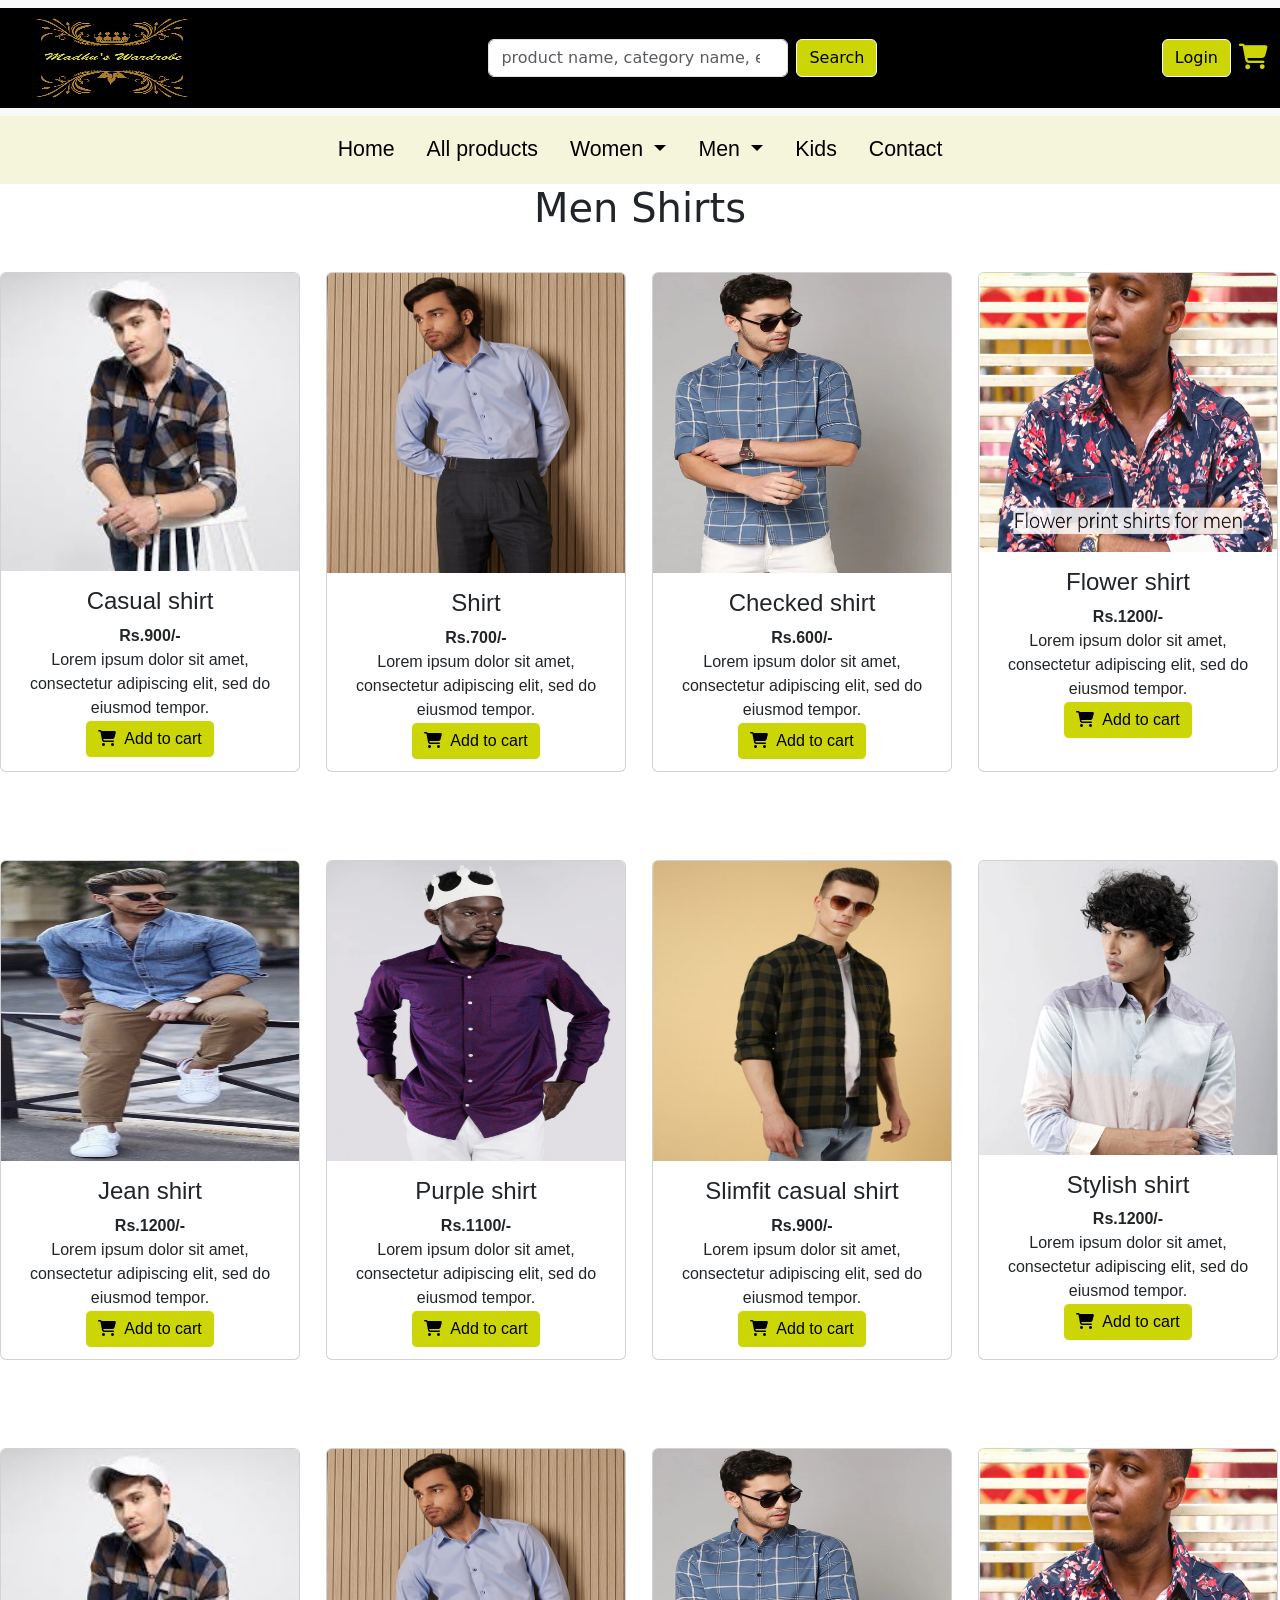
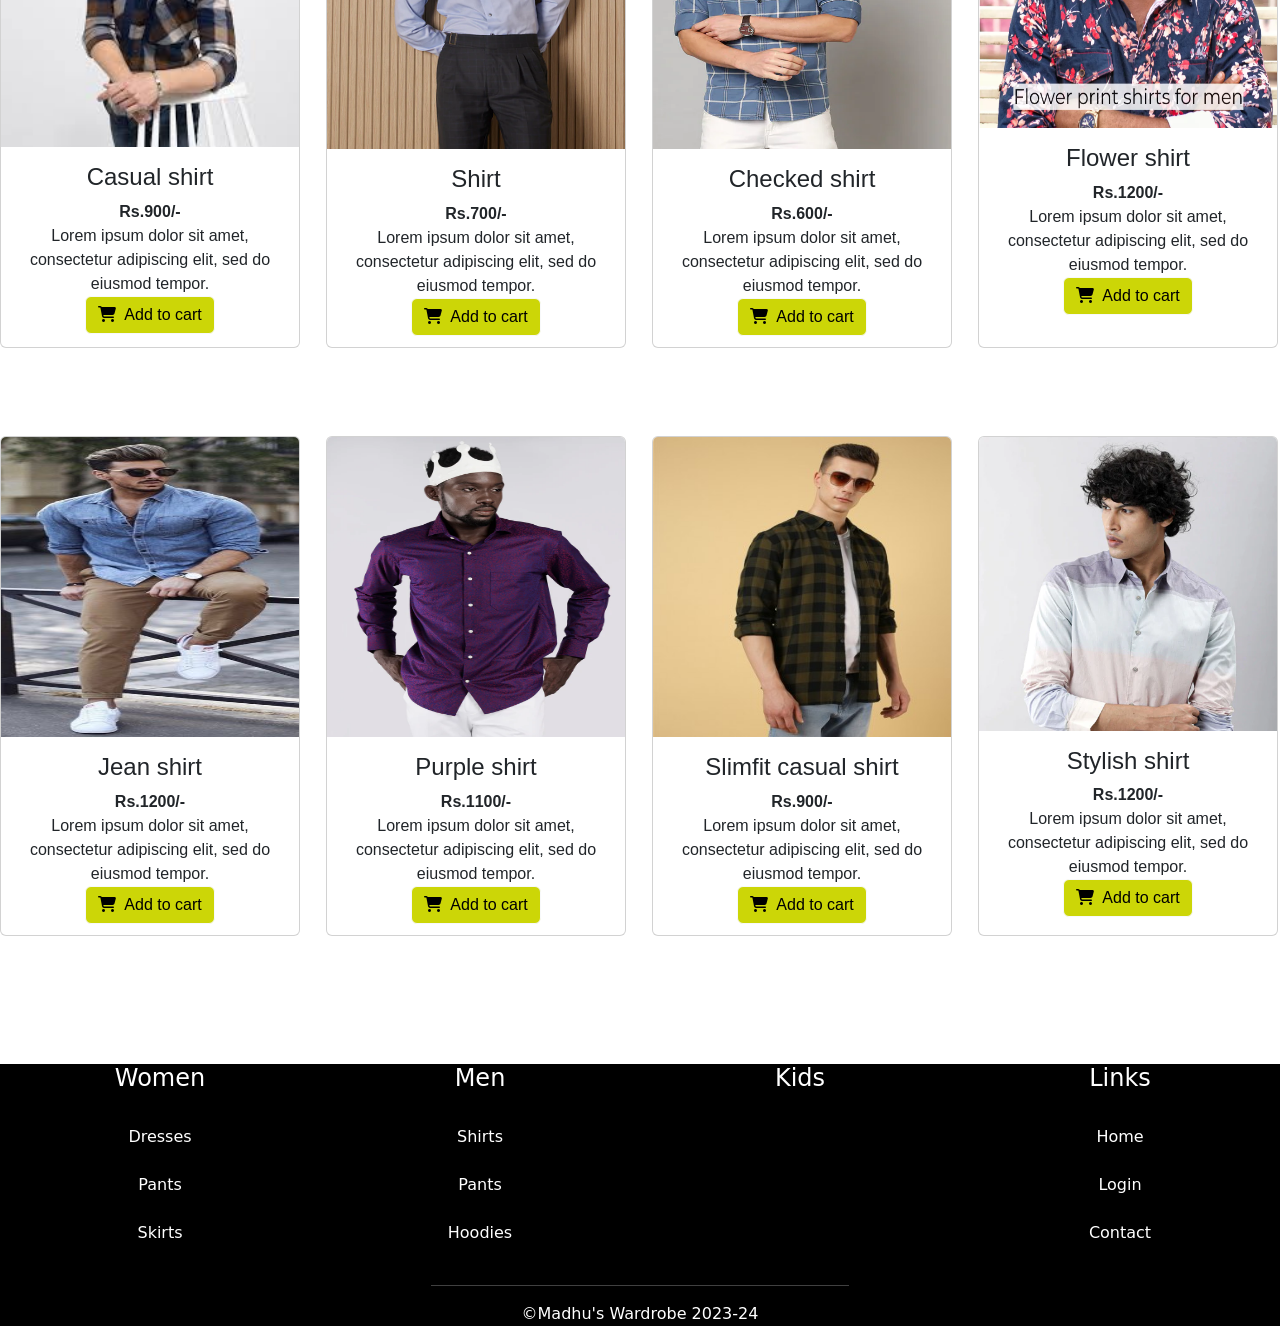
<file: pages/menshirts.html>
<!DOCTYPE html>
<html lang="en">

<head>
    <meta charset="UTF-8">
    <meta http-equiv="X-UA-Compatible" content="IE=edge">
    <meta name="viewport" content="width=device-width, initial-scale=1.0">
    <title>Madhu's Wardrobe</title>
    <link href="https://cdn.jsdelivr.net/npm/bootstrap@5.3.0-alpha3/dist/css/bootstrap.min.css" rel="stylesheet"
        integrity="sha384-KK94CHFLLe+nY2dmCWGMq91rCGa5gtU4mk92HdvYe+M/SXH301p5ILy+dN9+nJOZ" crossorigin="anonymous">
    <script src="https://cdn.jsdelivr.net/npm/bootstrap@5.3.0-alpha3/dist/js/bootstrap.bundle.min.js"
        integrity="sha384-ENjdO4Dr2bkBIFxQpeoTz1HIcje39Wm4jDKdf19U8gI4ddQ3GYNS7NTKfAdVQSZe"
        crossorigin="anonymous"></script>
    <!-- Font Awesome -->
    <link rel="stylesheet" href="https://cdnjs.cloudflare.com/ajax/libs/font-awesome/6.4.0/css/all.min.css"
        integrity="sha512-iecdLmaskl7CVkqkXNQ/ZH/XLlvWZOJyj7Yy7tcenmpD1ypASozpmT/E0iPtmFIB46ZmdtAc9eNBvH0H/ZpiBw=="
        crossorigin="anonymous" referrerpolicy="no-referrer" />
</head>

<body>
    <link rel="stylesheet" href="product.css">
    <!--Header Code-->
  <div id="header"></div>
  <script src="https://cdnjs.cloudflare.com/ajax/libs/jquery/3.7.0/jquery.min.js" integrity="sha512-3gJwYpMe3QewGELv8k/BX9vcqhryRdzRMxVfq6ngyWXwo03GFEzjsUm8Q7RZcHPHksttq7/GFoxjCVUjkjvPdw==" crossorigin="anonymous" referrerpolicy="no-referrer"></script>
        <script>
            $(function(){
                $("#header").load('header.html');
            })
        </script>
    <h1 style="text-align: center;">Men Shirts</h1><br>
    
    <!--Created 4 cards in a row, each card has top, body and a button-->
    <div class="row ">
        <div class="col">
            <div class="card product my-2">
                <img class="card-img-top img-fluid allproduct" src="../images/casual shirt.jpg" alt="picture of saree" style="width: 300px; height: 300px;">
                <div class="card-body">
                    <h4>Casual shirt</h4>
                    <p><b>Rs.900/- </b><br>Lorem ipsum dolor sit amet, consectetur adipiscing elit, sed do eiusmod
                        tempor.<br>
                        <button type="button" class="btn btn-light"
                        style="background-color: rgb(204, 214, 7);"><i class="fa fa-shopping-cart">&nbsp;&nbsp;</i>Add to cart</button></p>

                </div>
            </div>
        </div>
        <div class="col">
            <div class="card product my-2">
                <img class="card-img-top img-fluid allproduct" src="../images/shirt2.webp" alt="picture of Lehenga" style="width: 300px; height: 300px;">
                <div class="card-body">
                    <h4>Shirt</h4>
                    <p><b>Rs.700/-</b><br>Lorem ipsum dolor sit amet, consectetur adipiscing elit, sed do eiusmod
                        tempor.<br>
                        <button type="button" class="btn btn-light"
                        style="background-color: rgb(204, 214, 7);"><i class="fa fa-shopping-cart">&nbsp;&nbsp;</i>Add to cart</button></p>
                </div>
            </div>
        </div>
        <div class="col">
            <div class="card product my-2">
                <img class="card-img-top img-fluid allproduct" src="../images/shirt1.webp" alt="picture of long frock" style="width: 300px; height: 300px;">
                <div class="card-body">
                    <h4>Checked shirt</h4>
                    <p><b>Rs.600/- </b><br>Lorem ipsum dolor sit amet, consectetur adipiscing elit, sed do eiusmod
                        tempor.<br>
                        <button type="button" class="btn btn-light"
                        style="background-color: rgb(204, 214, 7);"><i class="fa fa-shopping-cart">&nbsp;&nbsp;</i>Add to cart</button></p>
                </div>
            </div>
        </div>
        <div class="col">
            <div class="card product my-2">
                <img class="card-img-top img-fluid allproduct" src="../images/flower shirt.webp" alt="picture of jeans" style="width: 300px; height: 300px;">
                <div class="card-body">
                    <h4>Flower shirt</h4>
                    <p><b>Rs.1200/- </b><br>Lorem ipsum dolor sit amet, consectetur adipiscing elit, sed do eiusmod
                        tempor.<br>
                        <button type="button" class="btn btn-light"
                        style="background-color: rgb(204, 214, 7);"><i class="fa fa-shopping-cart">&nbsp;&nbsp;</i>Add to cart</button></p>
                </div>
            </div>
        </div>
        
    </div>
    <br><br><br>
    <!--Created 4 cards in a row, each card has top, body and a button-->
    <div class="row ">
        <div class="col">
            <div class="card product my-2">
                <img class="card-img-top img-fluid allproduct" src="../images/jean shirt.jpg" alt="picture of saree" style="width: 300px; height: 300px;">
                <div class="card-body">
                    <h4>Jean shirt</h4>
                    <p><b>Rs.1200/- </b><br>Lorem ipsum dolor sit amet, consectetur adipiscing elit, sed do eiusmod
                        tempor.<br>
                        <button type="button" class="btn btn-light"
                        style="background-color: rgb(204, 214, 7);"><i class="fa fa-shopping-cart">&nbsp;&nbsp;</i>Add to cart</button></p>

                </div>
            </div>
        </div>
        <div class="col">
            <div class="card product my-2">
                <img class="card-img-top img-fluid allproduct" src="../images/purple shirt.webp" alt="picture of Lehenga" style="width: 300px; height: 300px;">
                <div class="card-body">
                    <h4>Purple shirt</h4>
                    <p><b>Rs.1100/-</b><br>Lorem ipsum dolor sit amet, consectetur adipiscing elit, sed do eiusmod
                        tempor.<br>
                        <button type="button" class="btn btn-light"
                        style="background-color: rgb(204, 214, 7);"><i class="fa fa-shopping-cart">&nbsp;&nbsp;</i>Add to cart</button></p>
                </div>
            </div>
        </div>
        <div class="col">
            <div class="card product my-2">
                <img class="card-img-top img-fluid allproduct" src="../images/slim fit casual shirt.jpg" alt="picture of long frock" style="width: 300px; height: 300px;">
                <div class="card-body">
                    <h4>Slimfit casual shirt</h4>
                    <p><b>Rs.900/- </b><br>Lorem ipsum dolor sit amet, consectetur adipiscing elit, sed do eiusmod
                        tempor.<br>
                        <button type="button" class="btn btn-light"
                        style="background-color: rgb(204, 214, 7);"><i class="fa fa-shopping-cart">&nbsp;&nbsp;</i>Add to cart</button></p>
                </div>
            </div>
        </div>
        <div class="col">
            <div class="card product my-2">
                <img class="card-img-top img-fluid allproduct" src="../images/stylish shirt.webp" alt="picture of jeans" style="width: 300px; height: 300px;">
                <div class="card-body">
                    <h4>Stylish shirt</h4>
                    <p><b>Rs.1200/- </b><br>Lorem ipsum dolor sit amet, consectetur adipiscing elit, sed do eiusmod
                        tempor.<br>
                        <button type="button" class="btn btn-light"
                        style="background-color: rgb(204, 214, 7);"><i class="fa fa-shopping-cart">&nbsp;&nbsp;</i>Add to cart</button></p>
                </div>
            </div>
        </div>
        
    </div>
    <br><br><br>
    <!--Created 4 cards in a row, each card has top, body and a button-->
    <div class="row ">
        <div class="col">
            <div class="card product my-2">
                <img class="card-img-top img-fluid allproduct" src="../images/casual shirt.jpg" alt="picture of saree" style="width: 300px; height: 300px;">
                <div class="card-body">
                    <h4>Casual shirt</h4>
                    <p><b>Rs.900/- </b><br>Lorem ipsum dolor sit amet, consectetur adipiscing elit, sed do eiusmod
                        tempor.<br>
                        <button type="button" class="btn btn-light"
                        style="background-color: rgb(204, 214, 7);"><i class="fa fa-shopping-cart">&nbsp;&nbsp;</i>Add to cart</button></p>

                </div>
            </div>
        </div>
        <div class="col">
            <div class="card product my-2">
                <img class="card-img-top img-fluid allproduct" src="../images/shirt2.webp" alt="picture of Lehenga" style="width: 300px; height: 300px;">
                <div class="card-body">
                    <h4>Shirt</h4>
                    <p><b>Rs.700/-</b><br>Lorem ipsum dolor sit amet, consectetur adipiscing elit, sed do eiusmod
                        tempor.<br>
                        <button type="button" class="btn btn-light"
                        style="background-color: rgb(204, 214, 7);"><i class="fa fa-shopping-cart">&nbsp;&nbsp;</i>Add to cart</button></p>
                </div>
            </div>
        </div>
        <div class="col">
            <div class="card product my-2">
                <img class="card-img-top img-fluid allproduct" src="../images/shirt1.webp" alt="picture of long frock" style="width: 300px; height: 300px;">
                <div class="card-body">
                    <h4>Checked shirt</h4>
                    <p><b>Rs.600/- </b><br>Lorem ipsum dolor sit amet, consectetur adipiscing elit, sed do eiusmod
                        tempor.<br>
                        <button type="button" class="btn btn-light"
                        style="background-color: rgb(204, 214, 7);"><i class="fa fa-shopping-cart">&nbsp;&nbsp;</i>Add to cart</button></p>
                </div>
            </div>
        </div>
        <div class="col">
            <div class="card product my-2">
                <img class="card-img-top img-fluid allproduct" src="../images/flower shirt.webp" alt="picture of jeans" style="width: 300px; height: 300px;">
                <div class="card-body">
                    <h4>Flower shirt</h4>
                    <p><b>Rs.1200/- </b><br>Lorem ipsum dolor sit amet, consectetur adipiscing elit, sed do eiusmod
                        tempor.<br>
                        <button type="button" class="btn btn-light"
                        style="background-color: rgb(204, 214, 7);"><i class="fa fa-shopping-cart">&nbsp;&nbsp;</i>Add to cart</button></p>
                </div>
            </div>
        </div>
        
    </div>
    <br><br><br>
    <!--Created 4 cards in a row, each card has top, body and a button-->
    <div class="row ">
        <div class="col">
            <div class="card product my-2">
                <img class="card-img-top img-fluid allproduct" src="../images/jean shirt.jpg" alt="picture of saree" style="width: 300px; height: 300px;">
                <div class="card-body">
                    <h4>Jean shirt</h4>
                    <p><b>Rs.1200/- </b><br>Lorem ipsum dolor sit amet, consectetur adipiscing elit, sed do eiusmod
                        tempor.<br>
                        <button type="button" class="btn btn-light"
                        style="background-color: rgb(204, 214, 7);"><i class="fa fa-shopping-cart">&nbsp;&nbsp;</i>Add to cart</button></p>

                </div>
            </div>
        </div>
        <div class="col">
            <div class="card product my-2">
                <img class="card-img-top img-fluid allproduct" src="../images/purple shirt.webp" alt="picture of Lehenga" style="width: 300px; height: 300px;">
                <div class="card-body">
                    <h4>Purple shirt</h4>
                    <p><b>Rs.1100/-</b><br>Lorem ipsum dolor sit amet, consectetur adipiscing elit, sed do eiusmod
                        tempor.<br>
                        <button type="button" class="btn btn-light"
                        style="background-color: rgb(204, 214, 7);"><i class="fa fa-shopping-cart">&nbsp;&nbsp;</i>Add to cart</button></p>
                </div>
            </div>
        </div>
        <div class="col">
            <div class="card product my-2">
                <img class="card-img-top img-fluid allproduct" src="../images/slim fit casual shirt.jpg" alt="picture of long frock" style="width: 300px; height: 300px;">
                <div class="card-body">
                    <h4>Slimfit casual shirt</h4>
                    <p><b>Rs.900/- </b><br>Lorem ipsum dolor sit amet, consectetur adipiscing elit, sed do eiusmod
                        tempor.<br>
                        <button type="button" class="btn btn-light"
                        style="background-color: rgb(204, 214, 7);"><i class="fa fa-shopping-cart">&nbsp;&nbsp;</i>Add to cart</button></p>
                </div>
            </div>
        </div>
        <div class="col">
            <div class="card product my-2">
                <img class="card-img-top img-fluid allproduct" src="../images/stylish shirt.webp" alt="picture of jeans" style="width: 300px; height: 300px;">
                <div class="card-body">
                    <h4>Stylish shirt</h4>
                    <p><b>Rs.1200/- </b><br>Lorem ipsum dolor sit amet, consectetur adipiscing elit, sed do eiusmod
                        tempor.<br>
                        <button type="button" class="btn btn-light"
                        style="background-color: rgb(204, 214, 7);"><i class="fa fa-shopping-cart">&nbsp;&nbsp;</i>Add to cart</button></p>
                </div>
            </div>
        </div>
        
    </div>
    <br><br><br>
    
    <!--Footer Code-->
  <div id="footer"></div>
  <script src="https://cdnjs.cloudflare.com/ajax/libs/jquery/3.7.0/jquery.min.js" integrity="sha512-3gJwYpMe3QewGELv8k/BX9vcqhryRdzRMxVfq6ngyWXwo03GFEzjsUm8Q7RZcHPHksttq7/GFoxjCVUjkjvPdw==" crossorigin="anonymous" referrerpolicy="no-referrer"></script>
        <script>
            $(function(){
                $("#footer").load('footer.html');
            })
        </script>   
</body>

</html>
</file>
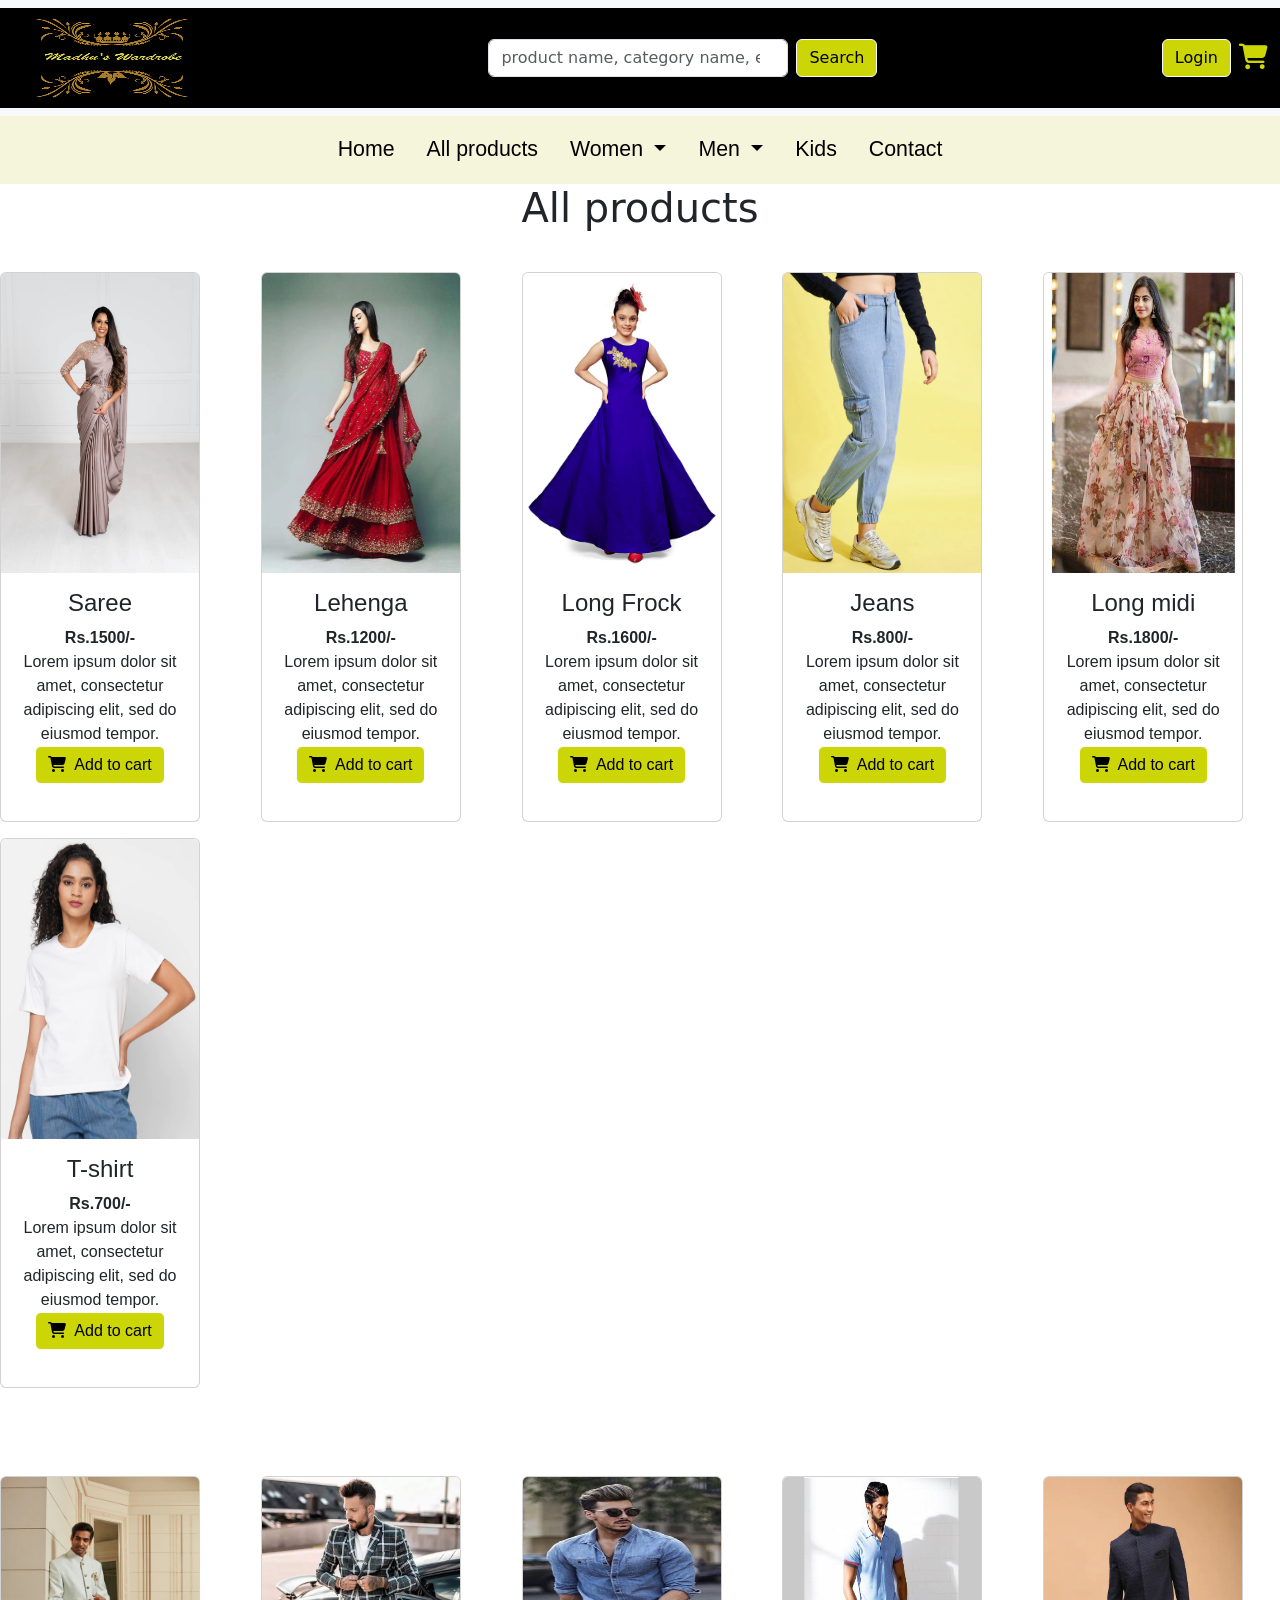
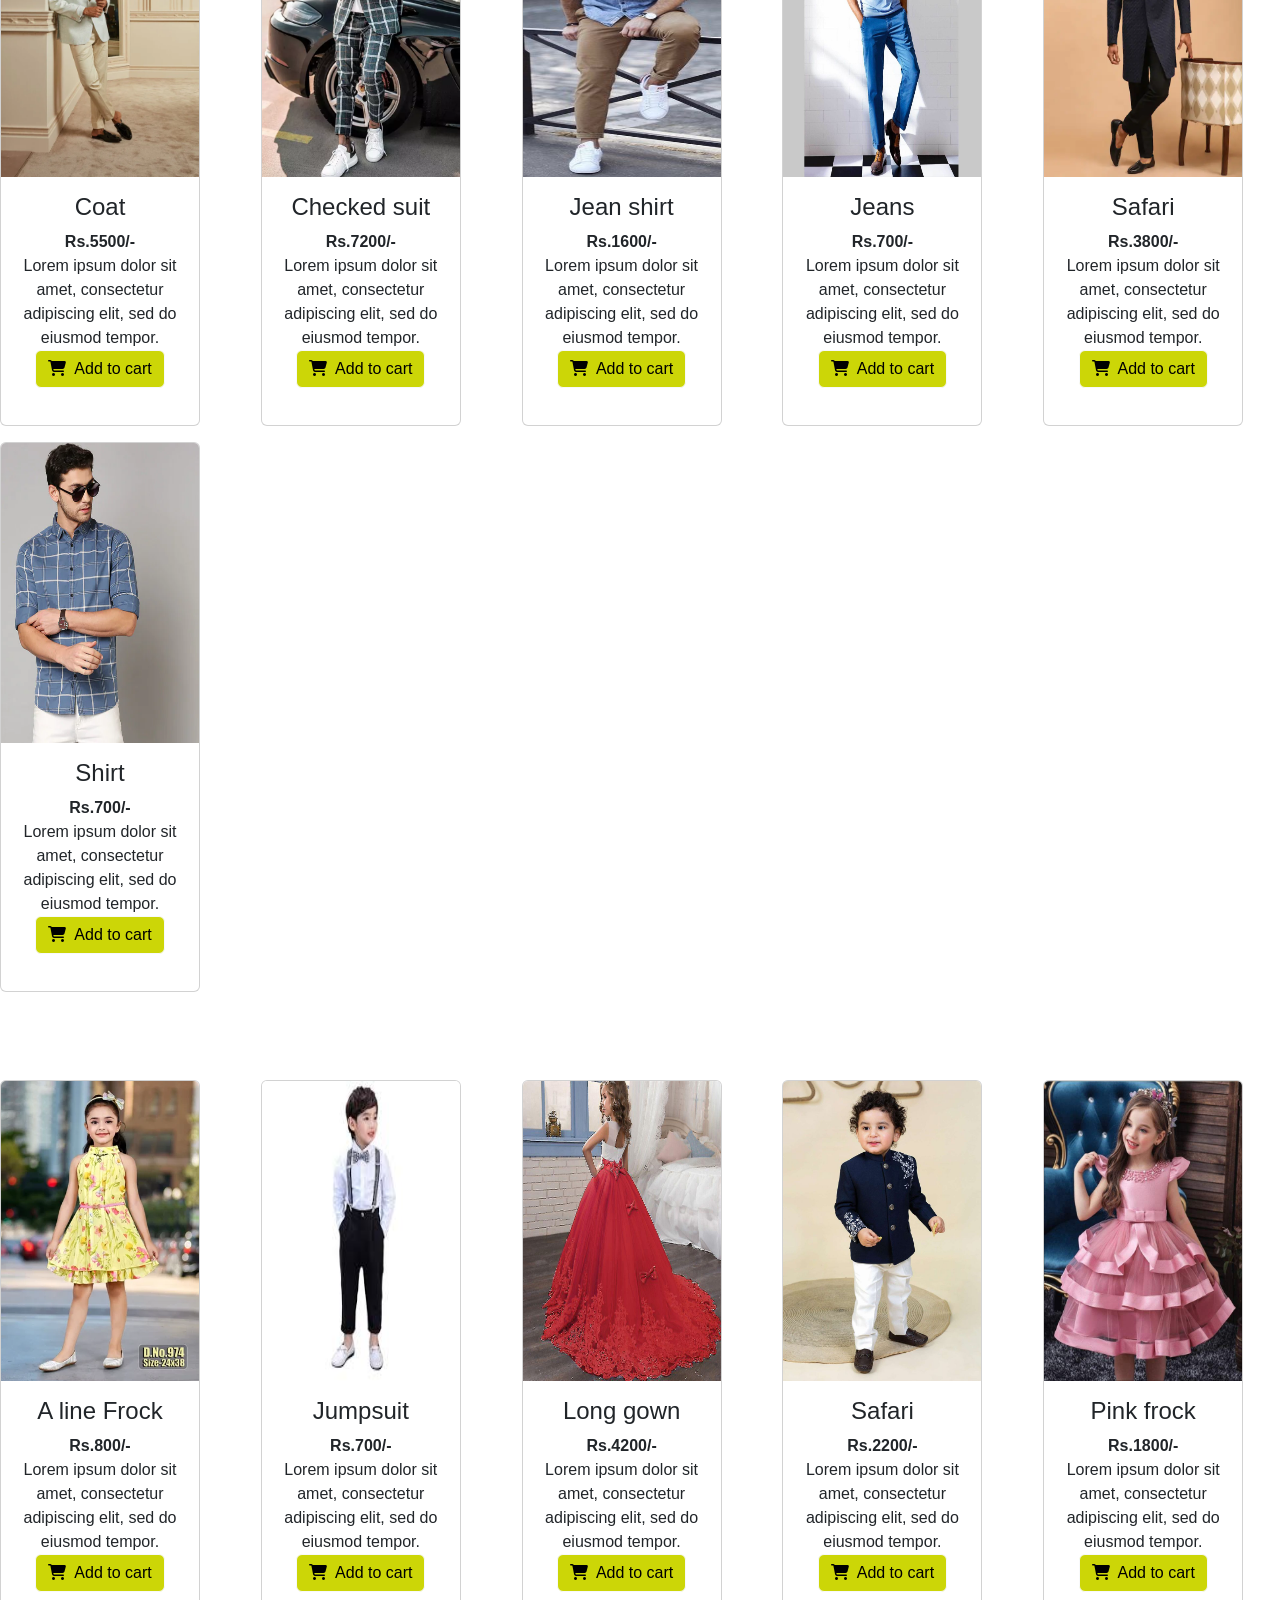
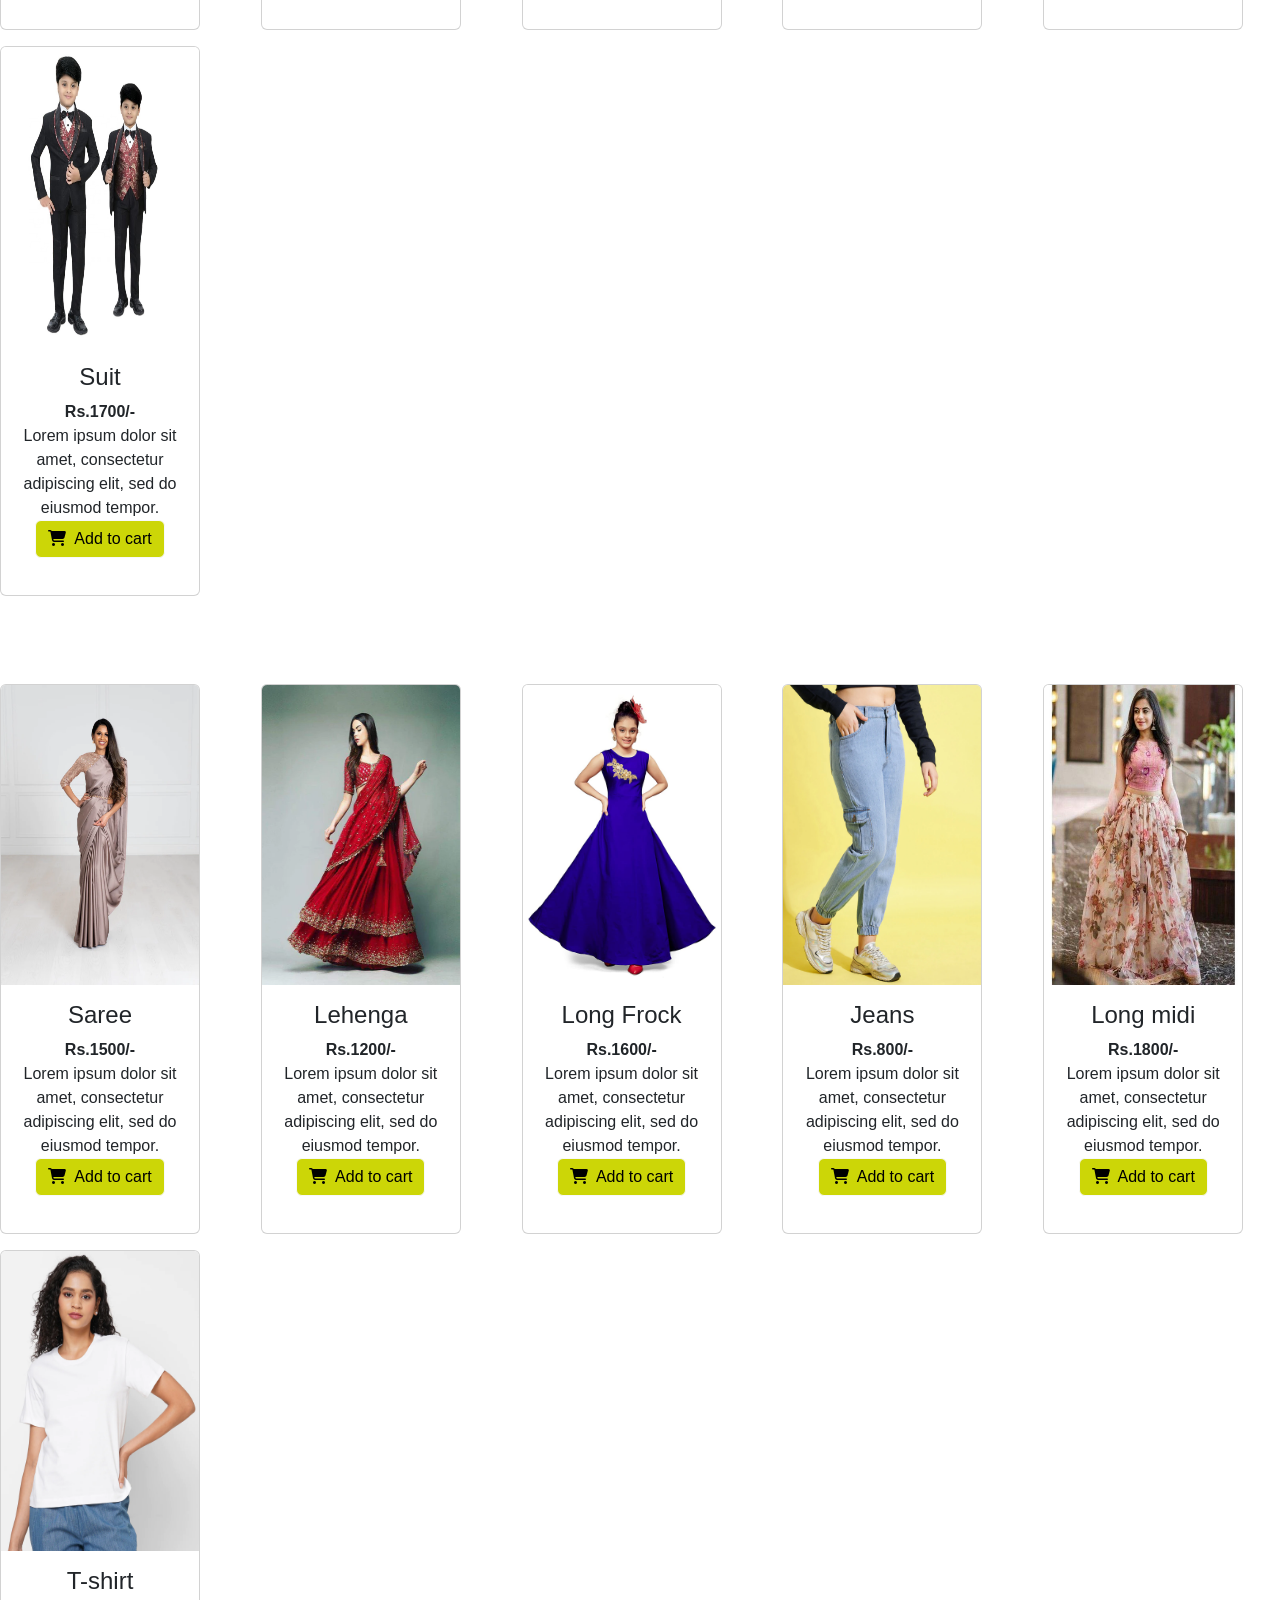
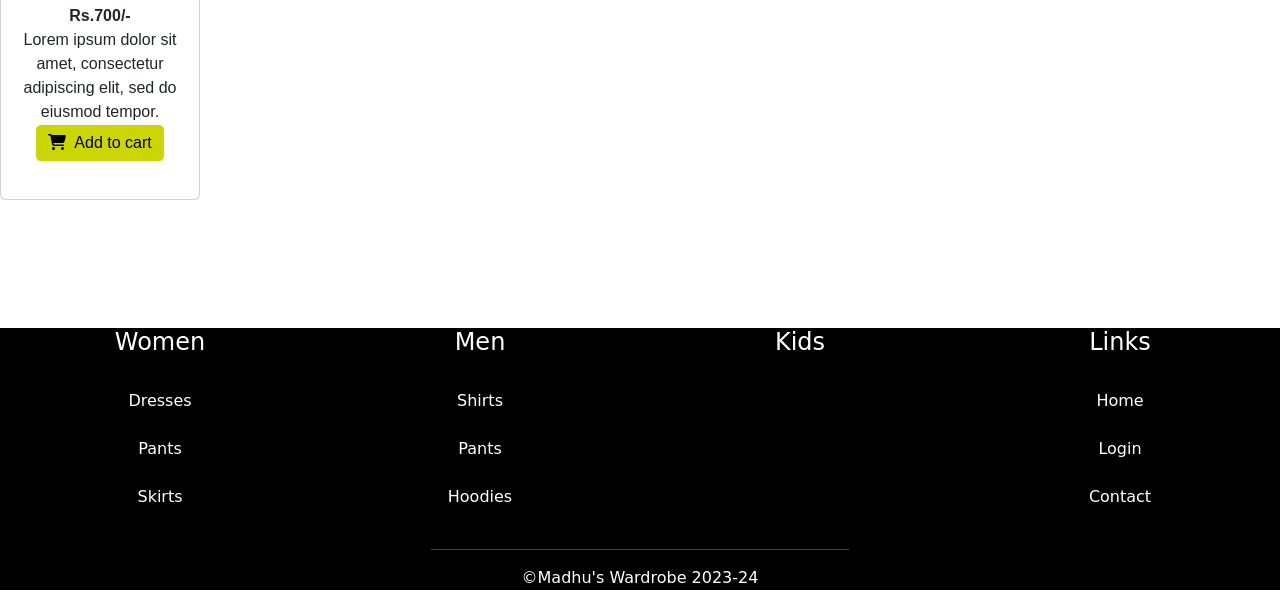
<file: pages/products.html>
<!DOCTYPE html>
<html lang="en">

<head>
    <meta charset="UTF-8">
    <meta http-equiv="X-UA-Compatible" content="IE=edge">
    <meta name="viewport" content="width=device-width, initial-scale=1.0">
    <title>Madhu's Wardrobe</title>
    <link href="https://cdn.jsdelivr.net/npm/bootstrap@5.3.0-alpha3/dist/css/bootstrap.min.css" rel="stylesheet"
        integrity="sha384-KK94CHFLLe+nY2dmCWGMq91rCGa5gtU4mk92HdvYe+M/SXH301p5ILy+dN9+nJOZ" crossorigin="anonymous">
    <script src="https://cdn.jsdelivr.net/npm/bootstrap@5.3.0-alpha3/dist/js/bootstrap.bundle.min.js"
        integrity="sha384-ENjdO4Dr2bkBIFxQpeoTz1HIcje39Wm4jDKdf19U8gI4ddQ3GYNS7NTKfAdVQSZe"
        crossorigin="anonymous"></script>
    <!-- Font Awesome -->
    <link rel="stylesheet" href="https://cdnjs.cloudflare.com/ajax/libs/font-awesome/6.4.0/css/all.min.css"
        integrity="sha512-iecdLmaskl7CVkqkXNQ/ZH/XLlvWZOJyj7Yy7tcenmpD1ypASozpmT/E0iPtmFIB46ZmdtAc9eNBvH0H/ZpiBw=="
        crossorigin="anonymous" referrerpolicy="no-referrer" />
 </head>

<body>
    <link rel="stylesheet" href="products.css">
    <!--Header Code-->
    <div id="header"></div>
    <script src="https://cdnjs.cloudflare.com/ajax/libs/jquery/3.7.0/jquery.min.js"
        integrity="sha512-3gJwYpMe3QewGELv8k/BX9vcqhryRdzRMxVfq6ngyWXwo03GFEzjsUm8Q7RZcHPHksttq7/GFoxjCVUjkjvPdw=="
        crossorigin="anonymous" referrerpolicy="no-referrer"></script>
    <script>
        $(function () {
            $("#header").load('header.html');
        })
    </script>
    <h1 style="text-align: center;">All products</h1><br>
    <!--Created 6 cards in a row, each card has top, body and a button-->
    <div class="card-container">
        <div class="row ">
            <div class="col ">
                <div class="card products my-2">
                    <img class="card-img-top img-fluid allproducts" src="../images/saree.webp" alt="picture of saree" style="width: 300px; height: 300px;">
                    <div class="card-body">
                        <h4>Saree</h4>
                        <p><b>Rs.1500/- </b><br>Lorem ipsum dolor sit amet, consectetur adipiscing elit, sed do eiusmod
                            tempor.<br>
                            <button type="button" class="btn btn-light" style="background-color: rgb(204, 214, 7);"><i
                                    class="fa fa-shopping-cart">&nbsp;&nbsp;</i>Add to cart</button>
                        </p>

                    </div>
                </div>
            </div>
            <div class="col">
                <div class="card products my-2">
                    <img class="card-img-top img-fluid allproducts" src="../images/lehenga.webp" alt="picture of Lehenga" style="width: 300px; height: 300px;">
                    <div class="card-body">
                        <h4>Lehenga</h4>
                        <p><b>Rs.1200/-</b><br>Lorem ipsum dolor sit amet, consectetur adipiscing elit, sed do eiusmod
                            tempor.<br>
                            <button type="button" class="btn btn-light" style="background-color: rgb(204, 214, 7);"><i
                                    class="fa fa-shopping-cart">&nbsp;&nbsp;</i>Add to cart</button>
                        </p>
                    </div>
                </div>
            </div>
            <div class="col">
                <div class="card products my-2">
                    <img class="card-img-top img-fluid allproducts" src="../images/longfrock.jpg" alt="picture of long frock" style="width: 300px; height: 300px;">
                    <div class="card-body">
                        <h4>Long Frock</h4>
                        <p><b>Rs.1600/- </b><br>Lorem ipsum dolor sit amet, consectetur adipiscing elit, sed do eiusmod
                            tempor.<br>
                            <button type="button" class="btn btn-light" style="background-color: rgb(204, 214, 7);"><i
                                    class="fa fa-shopping-cart">&nbsp;&nbsp;</i>Add to cart</button>
                        </p>
                    </div>
                </div>
            </div>
            <div class="col">
                <div class="card products my-2">
                    <img class="card-img-top img-fluid allproducts" src="../images/jeans.webp" alt="picture of jeans" style="width: 300px; height: 300px;">
                    <div class="card-body">
                        <h4>Jeans</h4>
                        <p><b>Rs.800/- </b><br>Lorem ipsum dolor sit amet, consectetur adipiscing elit, sed do eiusmod
                            tempor.<br>
                            <button type="button" class="btn btn-light" style="background-color: rgb(204, 214, 7);"><i
                                    class="fa fa-shopping-cart">&nbsp;&nbsp;</i>Add to cart</button>
                        </p>
                    </div>
                </div>
            </div>
            <div class="col">
                <div class="card products my-2">
                    <img class="card-img-top img-fluid allproducts" src="../images/long midi.jpg" alt="picture of long midi" style="width: 300px; height: 300px;">
                    <div class="card-body">
                        <h4>Long midi</h4>
                        <p><b>Rs.1800/- </b><br>Lorem ipsum dolor sit amet, consectetur adipiscing elit, sed do eiusmod
                            tempor.<br>
                            <button type="button" class="btn btn-light" style="background-color: rgb(204, 214, 7);"><i
                                    class="fa fa-shopping-cart">&nbsp;&nbsp;</i>Add to cart</button>
                        </p>
                    </div>
                </div>
            </div>
            <div class="col">
                <div class="card products my-2">
                    <img class="card-img-top img-fluid allproducts" src="../images/tshirt.webp" alt="picture of t-shirt" style="width: 300px; height: 300px;">
                    <div class="card-body">
                        <h4>T-shirt</h4>
                        <p><b>Rs.700/- </b><br>Lorem ipsum dolor sit amet, consectetur adipiscing elit, sed do eiusmod
                            tempor.<br>
                            <button type="button" class="btn btn-light" style="background-color: rgb(204, 214, 7);"><i
                                    class="fa fa-shopping-cart">&nbsp;&nbsp;</i>Add to cart</button>
                        </p>
                    </div>
                </div>
            </div>
        </div>
        <br><br><br>
        <div class="row ">
            <div class="col">
                <div class="card products my-2">
                    <img class="card-img-top img-fluid allproducts" src="../images/coa.webp" alt="picture of coat" style="width: 300px; height: 300px;">
                    <div class="card-body">
                        <h4>Coat</h4>
                        <p><b>Rs.5500/- </b><br>Lorem ipsum dolor sit amet, consectetur adipiscing elit, sed do eiusmod
                            tempor.<br>
                            <button type="button" class="btn btn-light" style="background-color: rgb(204, 214, 7);"><i
                                    class="fa fa-shopping-cart">&nbsp;&nbsp;</i>Add to cart</button>
                        </p>

                    </div>
                </div>
            </div>
            <div class="col">
                <div class="card products my-2">
                    <img class="card-img-top img-fluid allproducts" src="../images/checked suit.webp" alt="picture of checked suit" style="width: 300px; height: 300px;">
                    <div class="card-body">
                        <h4>Checked suit</h4>
                        <p><b>Rs.7200/-</b><br>Lorem ipsum dolor sit amet, consectetur adipiscing elit, sed do eiusmod
                            tempor.<br>
                            <button type="button" class="btn btn-light" style="background-color: rgb(204, 214, 7);"><i
                                    class="fa fa-shopping-cart">&nbsp;&nbsp;</i>Add to cart</button>
                        </p>
                    </div>
                </div>
            </div>
            <div class="col">
                <div class="card products my-2">
                    <img class="card-img-top img-fluid allproducts" src="../images/jean shirt.jpg" alt="picture of jean shirt" style="width: 300px; height: 300px;">
                    <div class="card-body">
                        <h4>Jean shirt</h4>
                        <p><b>Rs.1600/- </b><br>Lorem ipsum dolor sit amet, consectetur adipiscing elit, sed do eiusmod
                            tempor.<br>
                            <button type="button" class="btn btn-light" style="background-color: rgb(204, 214, 7);"><i
                                    class="fa fa-shopping-cart">&nbsp;&nbsp;</i>Add to cart</button>
                        </p>
                    </div>
                </div>
            </div>
            <div class="col">
                <div class="card products my-2">
                    <img class="card-img-top img-fluid allproducts" src="../images/jean.jpg" alt="picture of jeans" style="width: 300px; height: 300px;">
                    <div class="card-body">
                        <h4>Jeans</h4>
                        <p><b>Rs.700/- </b><br>Lorem ipsum dolor sit amet, consectetur adipiscing elit, sed do eiusmod
                            tempor.<br>
                            <button type="button" class="btn btn-light" style="background-color: rgb(204, 214, 7);"><i
                                    class="fa fa-shopping-cart">&nbsp;&nbsp;</i>Add to cart</button>
                        </p>
                    </div>
                </div>
            </div>
            <div class="col">
                <div class="card products my-2">
                    <img class="card-img-top img-fluid allproducts" src="../images/safari.webp" alt="picture of safari" style="width: 300px; height: 300px;">
                    <div class="card-body">
                        <h4>Safari</h4>
                        <p><b>Rs.3800/- </b><br>Lorem ipsum dolor sit amet, consectetur adipiscing elit, sed do eiusmod
                            tempor.<br>
                            <button type="button" class="btn btn-light" style="background-color: rgb(204, 214, 7);"><i
                                    class="fa fa-shopping-cart">&nbsp;&nbsp;</i>Add to cart</button>
                        </p>
                    </div>
                </div>
            </div>
            <div class="col">
                <div class="card products my-2">
                    <img class="card-img-top img-fluid allproducts" src="../images/shirt1.webp" alt="picture of shirt" style="width: 300px; height: 300px;">
                    <div class="card-body">
                        <h4>Shirt</h4>
                        <p><b>Rs.700/- </b><br>Lorem ipsum dolor sit amet, consectetur adipiscing elit, sed do eiusmod
                            tempor.<br>
                            <button type="button" class="btn btn-light" style="background-color: rgb(204, 214, 7);"><i
                                    class="fa fa-shopping-cart">&nbsp;&nbsp;</i>Add to cart</button>
                        </p>
                    </div>
                </div>
            </div>
        </div>
        <br><br><br>
        <!--Created 6 cards in a row, each card has top, body and a button-->
        <div class="row ">
            <div class="col">
                <div class="card products my-2">
                    <img class="card-img-top img-fluid allproducts" src="../images/a line frock.webp" alt="picture of frock" style="width: 300px; height: 300px;">
                    <div class="card-body">
                        <h4>A line Frock</h4>
                        <p><b>Rs.800/- </b><br>Lorem ipsum dolor sit amet, consectetur adipiscing elit, sed do eiusmod
                            tempor.<br>
                            <button type="button" class="btn btn-light" style="background-color: rgb(204, 214, 7);"><i
                                    class="fa fa-shopping-cart">&nbsp;&nbsp;</i>Add to cart</button>
                        </p>
                    </div>
                </div>
            </div>
            <div class="col">
                <div class="card products my-2">
                    <img class="card-img-top img-fluid allproducts" src="../images/jumpsuit.jpg" alt="picture of jump suit" style="width: 300px; height: 300px;">
                    <div class="card-body">
                        <h4>Jumpsuit</h4>
                        <p><b>Rs.700/-</b><br>Lorem ipsum dolor sit amet, consectetur adipiscing elit, sed do eiusmod
                            tempor.<br>
                            <button type="button" class="btn btn-light" style="background-color: rgb(204, 214, 7);"><i
                                    class="fa fa-shopping-cart">&nbsp;&nbsp;</i>Add to cart</button>
                        </p>
                    </div>
                </div>
            </div>
            <div class="col">
                <div class="card products my-2">
                    <img class="card-img-top img-fluid allproducts" src="../images/longgown.jpg" alt="picture of long gown" style="width: 300px; height: 300px;">
                    <div class="card-body">
                        <h4>Long gown</h4>
                        <p><b>Rs.4200/- </b><br>Lorem ipsum dolor sit amet, consectetur adipiscing elit, sed do eiusmod
                            tempor.<br>
                            <button type="button" class="btn btn-light" style="background-color: rgb(204, 214, 7);"><i
                                    class="fa fa-shopping-cart">&nbsp;&nbsp;</i>Add to cart</button>
                        </p>
                    </div>
                </div>
            </div>
            <div class="col">
                <div class="card products my-2">
                    <img class="card-img-top img-fluid allproducts" src="../images/safarikids.jpg" alt="picture of safari" style="width: 300px; height: 300px;">
                    <div class="card-body">
                        <h4>Safari</h4>
                        <p><b>Rs.2200/- </b><br>Lorem ipsum dolor sit amet, consectetur adipiscing elit, sed do eiusmod
                            tempor.<br>
                            <button type="button" class="btn btn-light" style="background-color: rgb(204, 214, 7);"><i
                                    class="fa fa-shopping-cart">&nbsp;&nbsp;</i>Add to cart</button>
                        </p>
                    </div>
                </div>
            </div>
            <div class="col">
                <div class="card products my-2">
                    <img class="card-img-top img-fluid allproducts" src="../images/pink frock.jpg" alt="picture of frock" style="width: 300px; height: 300px;">
                    <div class="card-body">
                        <h4>Pink frock</h4>
                        <p><b>Rs.1800/- </b><br>Lorem ipsum dolor sit amet, consectetur adipiscing elit, sed do eiusmod
                            tempor.<br>
                            <button type="button" class="btn btn-light" style="background-color: rgb(204, 214, 7);"><i
                                    class="fa fa-shopping-cart">&nbsp;&nbsp;</i>Add to cart</button>
                        </p>
                    </div>
                </div>
            </div>
            <div class="col">
                <div class="card products my-2">
                    <img class="card-img-top img-fluid allproducts" src="../images/suit.jpg" alt="picture of suit" style="width: 300px; height: 300px;">
                    <div class="card-body">
                        <h4>Suit</h4>
                        <p><b>Rs.1700/- </b><br>Lorem ipsum dolor sit amet, consectetur adipiscing elit, sed do eiusmod
                            tempor.<br>
                            <button type="button" class="btn btn-light" style="background-color: rgb(204, 214, 7);"><i
                                    class="fa fa-shopping-cart">&nbsp;&nbsp;</i>Add to cart</button>
                        </p>
                    </div>
                </div>
            </div>
        </div>
        <br><br><br>
        <!--Created 6 cards in a row, each card has top, body and a button-->
        <div class="row ">
            <div class="col">
                <div class="card products my-2">
                    <img class="card-img-top img-fluid allproducts" src="../images/saree.webp" alt="picture of saree" style="width: 300px; height: 300px;">
                    <div class="card-body">
                        <h4>Saree</h4>
                        <p><b>Rs.1500/- </b><br>Lorem ipsum dolor sit amet, consectetur adipiscing elit, sed do eiusmod
                            tempor.<br>
                            <button type="button" class="btn btn-light" style="background-color: rgb(204, 214, 7);"><i
                                    class="fa fa-shopping-cart">&nbsp;&nbsp;</i>Add to cart</button>
                        </p>

                    </div>
                </div>
            </div>
            <div class="col">
                <div class="card products my-2">
                    <img class="card-img-top img-fluid allproducts" src="../images/lehenga.webp" alt="picture of Lehenga" style="width: 300px; height: 300px;">
                    <div class="card-body">
                        <h4>Lehenga</h4>
                        <p><b>Rs.1200/-</b><br>Lorem ipsum dolor sit amet, consectetur adipiscing elit, sed do eiusmod
                            tempor.<br>
                            <button type="button" class="btn btn-light" style="background-color: rgb(204, 214, 7);"><i
                                    class="fa fa-shopping-cart">&nbsp;&nbsp;</i>Add to cart</button>
                        </p>
                    </div>
                </div>
            </div>
            <div class="col">
                <div class="card products my-2">
                    <img class="card-img-top img-fluid allproducts" src="../images/longfrock.jpg" alt="picture of long frock" style="width: 300px; height: 300px;">
                    <div class="card-body">
                        <h4>Long Frock</h4>
                        <p><b>Rs.1600/- </b><br>Lorem ipsum dolor sit amet, consectetur adipiscing elit, sed do eiusmod
                            tempor.<br>
                            <button type="button" class="btn btn-light" style="background-color: rgb(204, 214, 7);"><i
                                    class="fa fa-shopping-cart">&nbsp;&nbsp;</i>Add to cart</button>
                        </p>
                    </div>
                </div>
            </div>
            <div class="col">
                <div class="card products my-2">
                    <img class="card-img-top img-fluid allproducts" src="../images/jeans.webp" alt="picture of jeans" style="width: 300px; height: 300px;">
                    <div class="card-body">
                        <h4>Jeans</h4>
                        <p><b>Rs.800/- </b><br>Lorem ipsum dolor sit amet, consectetur adipiscing elit, sed do eiusmod
                            tempor.<br>
                            <button type="button" class="btn btn-light" style="background-color: rgb(204, 214, 7);"><i
                                    class="fa fa-shopping-cart">&nbsp;&nbsp;</i>Add to cart</button>
                        </p>
                    </div>
                </div>
            </div>
            <div class="col">
                <div class="card products my-2">
                    <img class="card-img-top img-fluid allproducts" src="../images/long midi.jpg" alt="picture of long midi" style="width: 300px; height: 300px;">
                    <div class="card-body">
                        <h4>Long midi</h4>
                        <p><b>Rs.1800/- </b><br>Lorem ipsum dolor sit amet, consectetur adipiscing elit, sed do eiusmod
                            tempor.<br>
                            <button type="button" class="btn btn-light" style="background-color: rgb(204, 214, 7);"><i
                                    class="fa fa-shopping-cart">&nbsp;&nbsp;</i>Add to cart</button>
                        </p>
                    </div>
                </div>
            </div>
            <div class="col">
                <div class="card products my-2">
                    <img class="card-img-top img-fluid allproducts" src="../images/tshirt.webp" alt="picture of t-shirt" style="width: 300px; height: 300px;">
                    <div class="card-body">
                        <h4>T-shirt</h4>
                        <p><b>Rs.700/- </b><br>Lorem ipsum dolor sit amet, consectetur adipiscing elit, sed do eiusmod
                            tempor.<br>
                            <button type="button" class="btn btn-light" style="background-color: rgb(204, 214, 7);"><i
                                    class="fa fa-shopping-cart">&nbsp;&nbsp;</i>Add to cart</button>
                        </p>
                    </div>
                </div>
            </div>
        </div>
    </div>
    <br><br><br>
    <!--Footer Code-->
    <div id="footer"></div>
    <script src="https://cdnjs.cloudflare.com/ajax/libs/jquery/3.7.0/jquery.min.js"
        integrity="sha512-3gJwYpMe3QewGELv8k/BX9vcqhryRdzRMxVfq6ngyWXwo03GFEzjsUm8Q7RZcHPHksttq7/GFoxjCVUjkjvPdw=="
        crossorigin="anonymous" referrerpolicy="no-referrer"></script>
    <script>
        $(function () {
            $("#footer").load('footer.html');
        })
    </script>
</body>

</html>
</file>
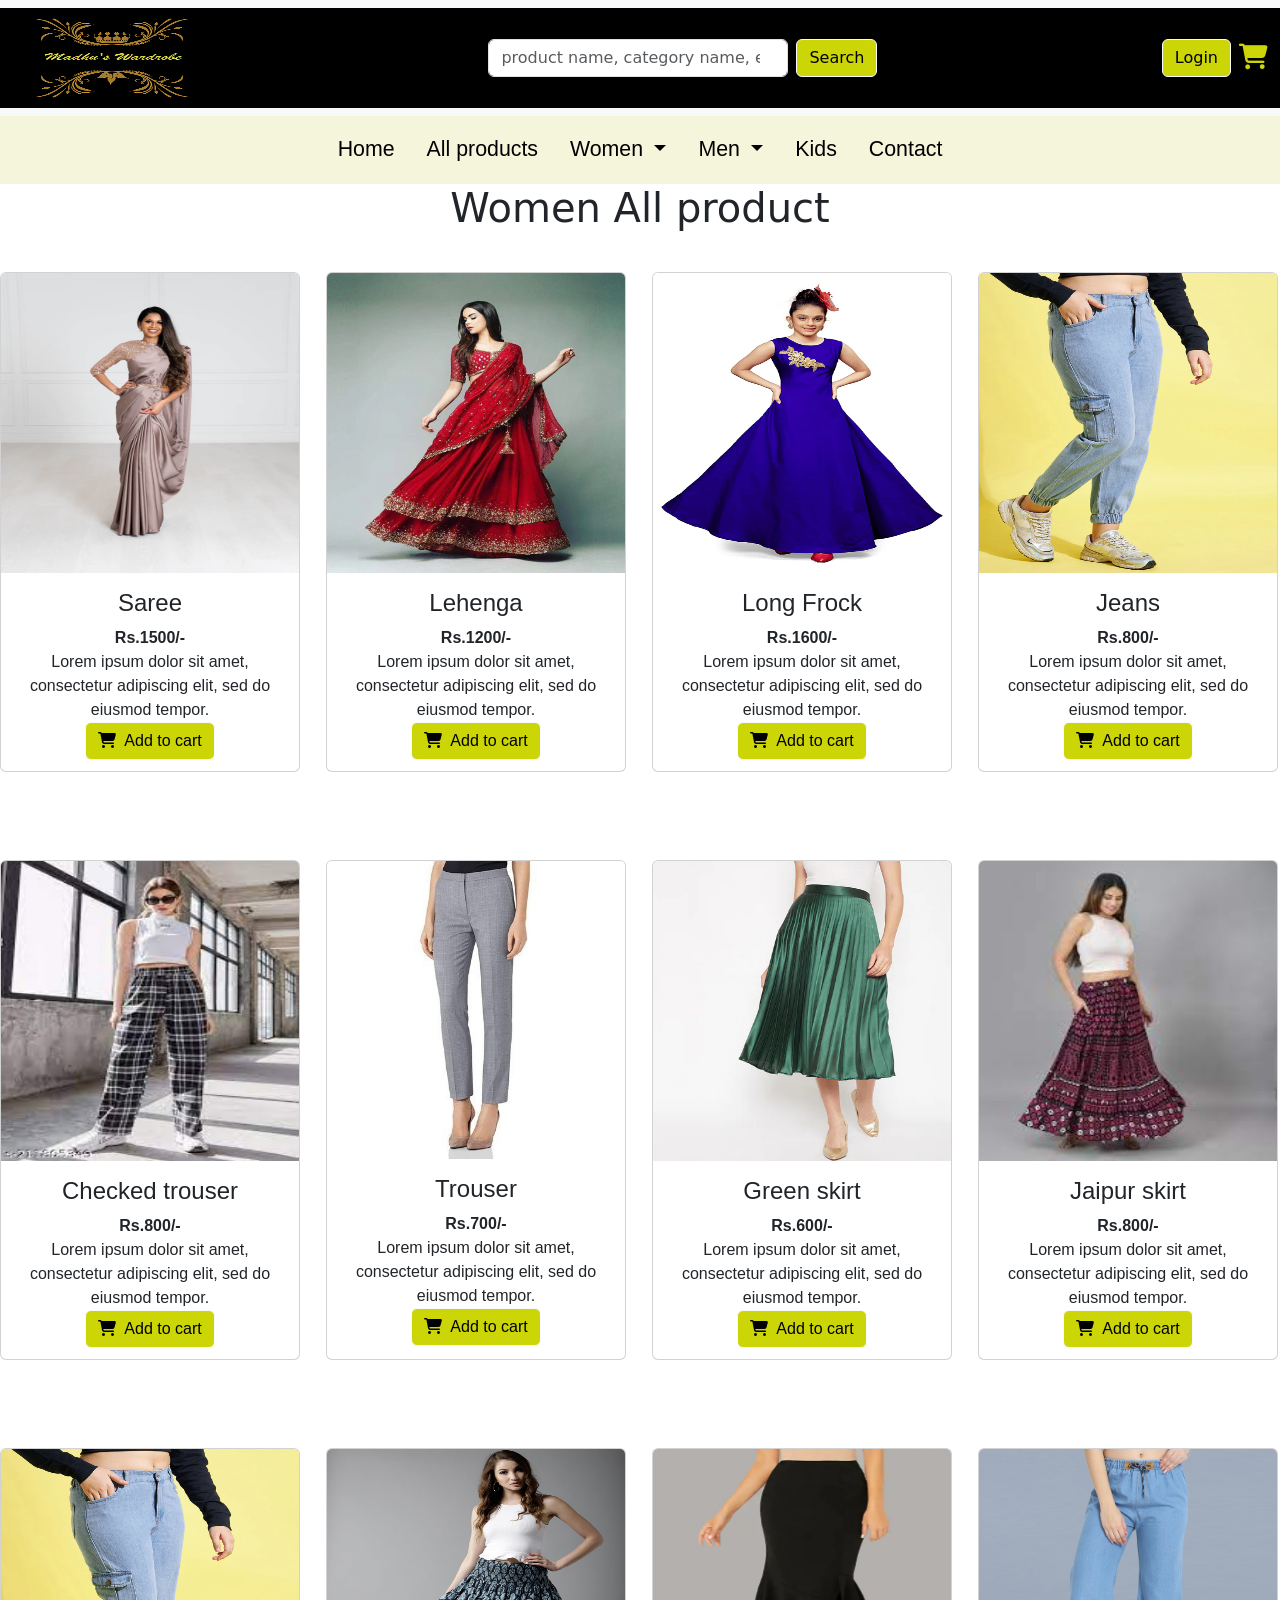
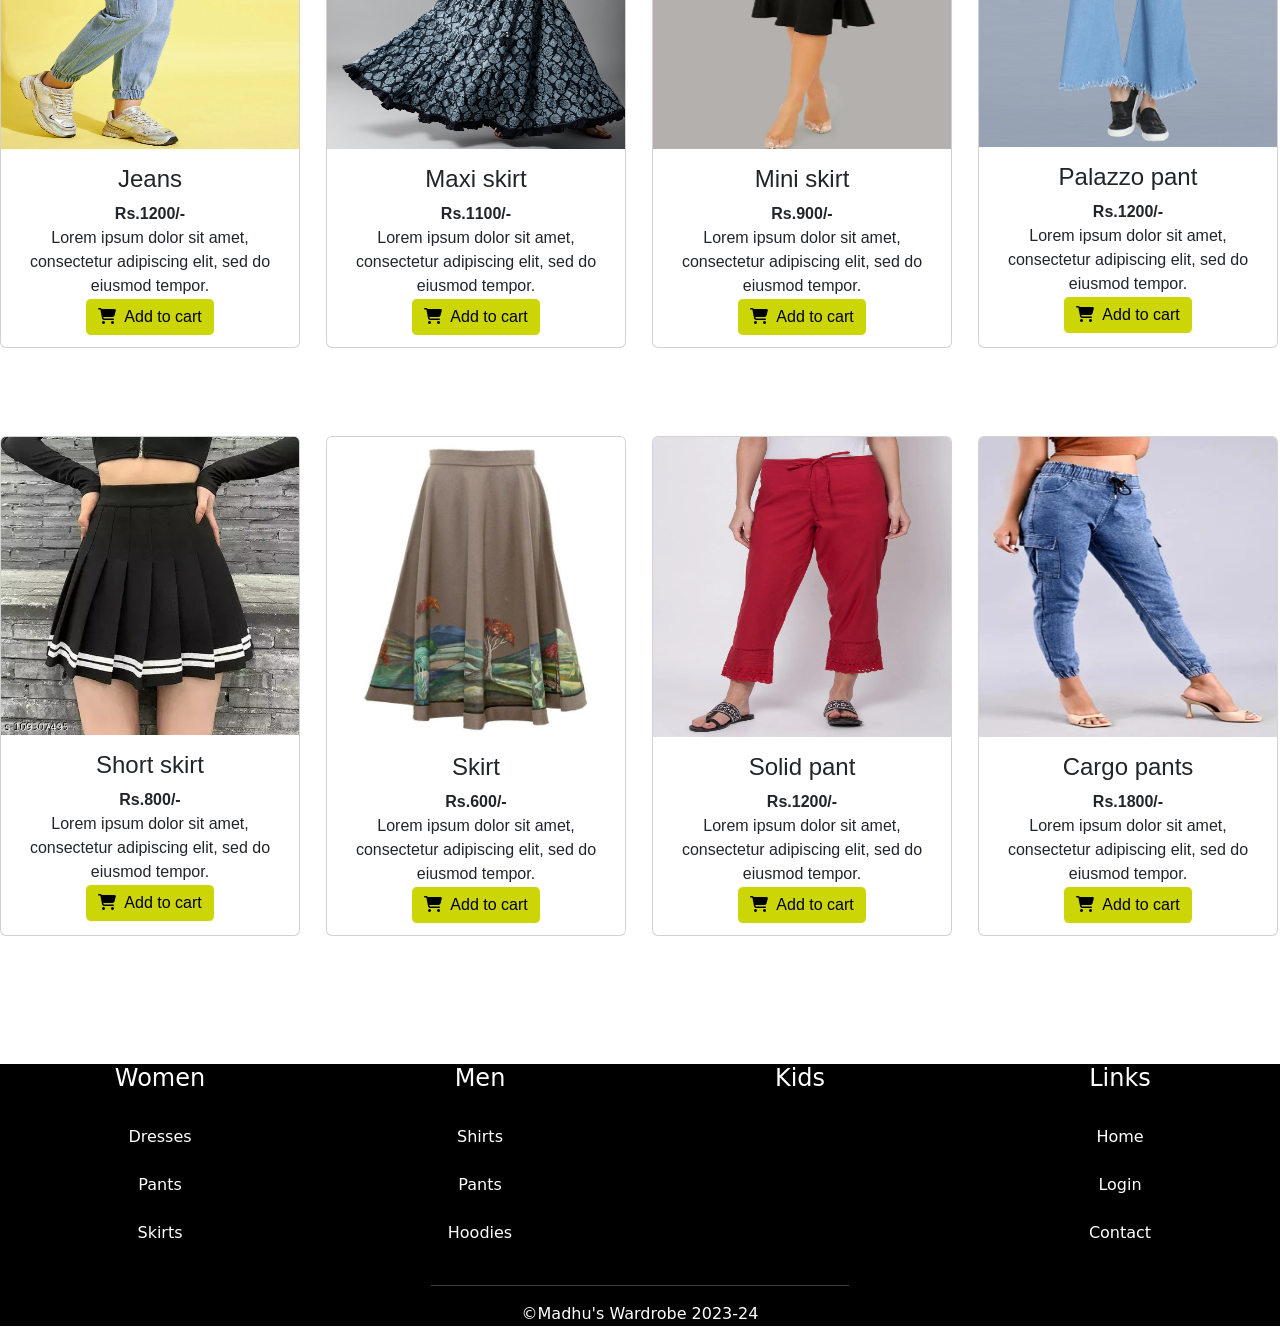
<file: pages/womenall.html>
<!DOCTYPE html>
<html lang="en">

<head>
    <meta charset="UTF-8">
    <meta http-equiv="X-UA-Compatible" content="IE=edge">
    <meta name="viewport" content="width=device-width, initial-scale=1.0">
    <title>Madhu's Wardrobe</title>
    <link href="https://cdn.jsdelivr.net/npm/bootstrap@5.3.0-alpha3/dist/css/bootstrap.min.css" rel="stylesheet"
        integrity="sha384-KK94CHFLLe+nY2dmCWGMq91rCGa5gtU4mk92HdvYe+M/SXH301p5ILy+dN9+nJOZ" crossorigin="anonymous">
    <script src="https://cdn.jsdelivr.net/npm/bootstrap@5.3.0-alpha3/dist/js/bootstrap.bundle.min.js"
        integrity="sha384-ENjdO4Dr2bkBIFxQpeoTz1HIcje39Wm4jDKdf19U8gI4ddQ3GYNS7NTKfAdVQSZe"
        crossorigin="anonymous"></script>
    <!-- Font Awesome -->
    <link rel="stylesheet" href="https://cdnjs.cloudflare.com/ajax/libs/font-awesome/6.4.0/css/all.min.css"
        integrity="sha512-iecdLmaskl7CVkqkXNQ/ZH/XLlvWZOJyj7Yy7tcenmpD1ypASozpmT/E0iPtmFIB46ZmdtAc9eNBvH0H/ZpiBw=="
        crossorigin="anonymous" referrerpolicy="no-referrer" />
</head>

<body>
    <link rel="stylesheet" href="product.css">
    <!--Header Code-->
  <div id="header"></div>
  <script src="https://cdnjs.cloudflare.com/ajax/libs/jquery/3.7.0/jquery.min.js" integrity="sha512-3gJwYpMe3QewGELv8k/BX9vcqhryRdzRMxVfq6ngyWXwo03GFEzjsUm8Q7RZcHPHksttq7/GFoxjCVUjkjvPdw==" crossorigin="anonymous" referrerpolicy="no-referrer"></script>
        <script>
            $(function(){
                $("#header").load('header.html');
            })
        </script>
    <h1 style="text-align: center;">Women All product</h1><br>
    <!--Created 4 cards in a row, each card has top, body and a button-->
    <div class="row ">
        <div class="col">
            <div class="card product my-2">
                <img class="card-img-top img-fluid allproduct" src="../images/saree.webp" alt="picture of saree" style="width: 300px; height: 300px;">
                <div class="card-body">
                    <h4>Saree</h4>
                    <p><b>Rs.1500/- </b><br>Lorem ipsum dolor sit amet, consectetur adipiscing elit, sed do eiusmod
                        tempor.<br>
                        <button type="button" class="btn btn-light"
                        style="background-color: rgb(204, 214, 7);"><i class="fa fa-shopping-cart">&nbsp;&nbsp;</i>Add to cart</button></p>

                </div>
            </div>
        </div>
        <div class="col">
            <div class="card product my-2">
                <img class="card-img-top img-fluid allproduct" src="../images/lehenga.webp" alt="picture of Lehenga" style="width: 300px; height: 300px;">
                <div class="card-body">
                    <h4>Lehenga</h4>
                    <p><b>Rs.1200/-</b><br>Lorem ipsum dolor sit amet, consectetur adipiscing elit, sed do eiusmod
                        tempor.<br>
                        <button type="button" class="btn btn-light"
                        style="background-color: rgb(204, 214, 7);"><i class="fa fa-shopping-cart">&nbsp;&nbsp;</i>Add to cart</button></p>
                </div>
            </div>
        </div>
        <div class="col">
            <div class="card product my-2">
                <img class="card-img-top img-fluid allproduct" src="../images/longfrock.jpg" alt="picture of long frock" style="width: 300px; height: 300px;">
                <div class="card-body">
                    <h4>Long Frock</h4>
                    <p><b>Rs.1600/- </b><br>Lorem ipsum dolor sit amet, consectetur adipiscing elit, sed do eiusmod
                        tempor.<br>
                        <button type="button" class="btn btn-light"
                        style="background-color: rgb(204, 214, 7);"><i class="fa fa-shopping-cart">&nbsp;&nbsp;</i>Add to cart</button></p>
                </div>
            </div>
        </div>
        <div class="col">
            <div class="card product my-2">
                <img class="card-img-top img-fluid allproduct" src="../images/jeans.webp" alt="picture of jeans" style="width: 300px; height: 300px;">
                <div class="card-body">
                    <h4>Jeans</h4>
                    <p><b>Rs.800/- </b><br>Lorem ipsum dolor sit amet, consectetur adipiscing elit, sed do eiusmod
                        tempor.<br>
                        <button type="button" class="btn btn-light"
                        style="background-color: rgb(204, 214, 7);"><i class="fa fa-shopping-cart">&nbsp;&nbsp;</i>Add to cart</button></p>
                </div>
            </div>
        </div>
        
    </div>
    <br><br><br>
    <!--Created 4 cards in a row, each card has top, body and a button-->
    <div class="row ">
        <div class="col">
            <div class="card product my-2">
                <img class="card-img-top img-fluid allproduct" src="../images/checked trouser.jpg" alt="picture of saree" style="width: 300px; height: 300px;">
                <div class="card-body">
                    <h4>Checked trouser</h4>
                    <p><b>Rs.800/- </b><br>Lorem ipsum dolor sit amet, consectetur adipiscing elit, sed do eiusmod
                        tempor.<br>
                        <button type="button" class="btn btn-light"
                        style="background-color: rgb(204, 214, 7);"><i class="fa fa-shopping-cart">&nbsp;&nbsp;</i>Add to cart</button></p>

                </div>
            </div>
        </div>
        <div class="col">
            <div class="card product my-2">
                <img class="card-img-top img-fluid allproduct" src="../images/girls-trouser.jpg" alt="picture of Lehenga" style="width: 300px; height: 300px;">
                <div class="card-body">
                    <h4>Trouser</h4>
                    <p><b>Rs.700/-</b><br>Lorem ipsum dolor sit amet, consectetur adipiscing elit, sed do eiusmod
                        tempor.<br>
                        <button type="button" class="btn btn-light"
                        style="background-color: rgb(204, 214, 7);"><i class="fa fa-shopping-cart">&nbsp;&nbsp;</i>Add to cart</button></p>
                </div>
            </div>
        </div>
        <div class="col">
            <div class="card product my-2">
                <img class="card-img-top img-fluid allproduct" src="../images/Green skirt.webp" alt="picture of long frock" style="width: 300px; height: 300px;">
                <div class="card-body">
                    <h4>Green skirt</h4>
                    <p><b>Rs.600/- </b><br>Lorem ipsum dolor sit amet, consectetur adipiscing elit, sed do eiusmod
                        tempor.<br>
                        <button type="button" class="btn btn-light"
                        style="background-color: rgb(204, 214, 7);"><i class="fa fa-shopping-cart">&nbsp;&nbsp;</i>Add to cart</button></p>
                </div>
            </div>
        </div>
        <div class="col">
            <div class="card product my-2">
                <img class="card-img-top img-fluid allproduct" src="../images/jaipur skirt1.jpg" alt="picture of jeans" style="width: 300px; height: 300px;">
                <div class="card-body">
                    <h4>Jaipur skirt</h4>
                    <p><b>Rs.800/- </b><br>Lorem ipsum dolor sit amet, consectetur adipiscing elit, sed do eiusmod
                        tempor.<br>
                        <button type="button" class="btn btn-light"
                        style="background-color: rgb(204, 214, 7);"><i class="fa fa-shopping-cart">&nbsp;&nbsp;</i>Add to cart</button></p>
                </div>
            </div>
        </div>
        
    </div>
    <br><br><br>
    <!--Created 4 cards in a row, each card has top, body and a button-->
    <div class="row ">
        <div class="col">
            <div class="card product my-2">
                <img class="card-img-top img-fluid allproduct" src="../images/jeans.webp" alt="picture of saree" style="width: 300px; height: 300px;">
                <div class="card-body">
                    <h4>Jeans</h4>
                    <p><b>Rs.1200/- </b><br>Lorem ipsum dolor sit amet, consectetur adipiscing elit, sed do eiusmod
                        tempor.<br>
                        <button type="button" class="btn btn-light"
                        style="background-color: rgb(204, 214, 7);"><i class="fa fa-shopping-cart">&nbsp;&nbsp;</i>Add to cart</button></p>

                </div>
            </div>
        </div>
        <div class="col">
            <div class="card product my-2">
                <img class="card-img-top img-fluid allproduct" src="../images/maxi skirt.webp" alt="picture of Lehenga" style="width: 300px; height: 300px;">
                <div class="card-body">
                    <h4>Maxi skirt</h4>
                    <p><b>Rs.1100/-</b><br>Lorem ipsum dolor sit amet, consectetur adipiscing elit, sed do eiusmod
                        tempor.<br>
                        <button type="button" class="btn btn-light"
                        style="background-color: rgb(204, 214, 7);"><i class="fa fa-shopping-cart">&nbsp;&nbsp;</i>Add to cart</button></p>
                </div>
            </div>
        </div>
        <div class="col">
            <div class="card product my-2">
                <img class="card-img-top img-fluid allproduct" src="../images/mini skirt.webp" alt="picture of long frock" style="width: 300px; height: 300px;">
                <div class="card-body">
                    <h4>Mini skirt</h4>
                    <p><b>Rs.900/- </b><br>Lorem ipsum dolor sit amet, consectetur adipiscing elit, sed do eiusmod
                        tempor.<br>
                        <button type="button" class="btn btn-light"
                        style="background-color: rgb(204, 214, 7);"><i class="fa fa-shopping-cart">&nbsp;&nbsp;</i>Add to cart</button></p>
                </div>
            </div>
        </div>
        <div class="col">
            <div class="card product my-2">
                <img class="card-img-top img-fluid allproduct" src="../images/palazzo pant.jpg" alt="picture of jeans" style="width: 300px; height: 300px;">
                <div class="card-body">
                    <h4>Palazzo pant</h4>
                    <p><b>Rs.1200/- </b><br>Lorem ipsum dolor sit amet, consectetur adipiscing elit, sed do eiusmod
                        tempor.<br>
                        <button type="button" class="btn btn-light"
                        style="background-color: rgb(204, 214, 7);"><i class="fa fa-shopping-cart">&nbsp;&nbsp;</i>Add to cart</button></p>
                </div>
            </div>
        </div>
        
    </div>
    <br><br><br>
    <!--Created 4 cards in a row, each card has top, body and a button-->
    <div class="row ">
        <div class="col">
            <div class="card product my-2">
                <img class="card-img-top img-fluid allproduct" src="../images/short skirt.webp" alt="picture of saree" style="width: 300px; height: 300px;">
                <div class="card-body">
                    <h4>Short skirt</h4>
                    <p><b>Rs.800/- </b><br>Lorem ipsum dolor sit amet, consectetur adipiscing elit, sed do eiusmod
                        tempor.<br>
                        <button type="button" class="btn btn-light"
                        style="background-color: rgb(204, 214, 7);"><i class="fa fa-shopping-cart">&nbsp;&nbsp;</i>Add to cart</button></p>

                </div>
            </div>
        </div>
        <div class="col">
            <div class="card product my-2">
                <img class="card-img-top img-fluid allproduct" src="../images/skirt.jpg" alt="picture of Lehenga" style="width: 300px; height: 300px;">
                <div class="card-body">
                    <h4>Skirt</h4>
                    <p><b>Rs.600/-</b><br>Lorem ipsum dolor sit amet, consectetur adipiscing elit, sed do eiusmod
                        tempor.<br>
                        <button type="button" class="btn btn-light"
                        style="background-color: rgb(204, 214, 7);"><i class="fa fa-shopping-cart">&nbsp;&nbsp;</i>Add to cart</button></p>
                </div>
            </div>
        </div>
        <div class="col">
            <div class="card product my-2">
                <img class="card-img-top img-fluid allproduct" src="../images/solid pant.webp" alt="picture of long frock" style="width: 300px; height: 300px;">
                <div class="card-body">
                    <h4>Solid pant</h4>
                    <p><b>Rs.1200/- </b><br>Lorem ipsum dolor sit amet, consectetur adipiscing elit, sed do eiusmod
                        tempor.<br>
                        <button type="button" class="btn btn-light"
                        style="background-color: rgb(204, 214, 7);"><i class="fa fa-shopping-cart">&nbsp;&nbsp;</i>Add to cart</button></p>
                </div>
            </div>
        </div>
        <div class="col">
            <div class="card product my-2">
                <img class="card-img-top img-fluid allproduct" src="../images/cargo pants.webp" alt="picture of jeans" style="width: 300px; height: 300px;">
                <div class="card-body">
                    <h4>Cargo pants</h4>
                    <p><b>Rs.1800/- </b><br>Lorem ipsum dolor sit amet, consectetur adipiscing elit, sed do eiusmod
                        tempor.<br>
                        <button type="button" class="btn btn-light"
                        style="background-color: rgb(204, 214, 7);"><i class="fa fa-shopping-cart">&nbsp;&nbsp;</i>Add to cart</button></p>
                </div>
            </div>
        </div>
        
    </div>
    <br><br><br>
    
    <!--Footer Code-->
  <div id="footer"></div>
  <script src="https://cdnjs.cloudflare.com/ajax/libs/jquery/3.7.0/jquery.min.js" integrity="sha512-3gJwYpMe3QewGELv8k/BX9vcqhryRdzRMxVfq6ngyWXwo03GFEzjsUm8Q7RZcHPHksttq7/GFoxjCVUjkjvPdw==" crossorigin="anonymous" referrerpolicy="no-referrer"></script>
        <script>
            $(function(){
                $("#footer").load('footer.html');
            })
        </script>   
</body>

</html>
</file>
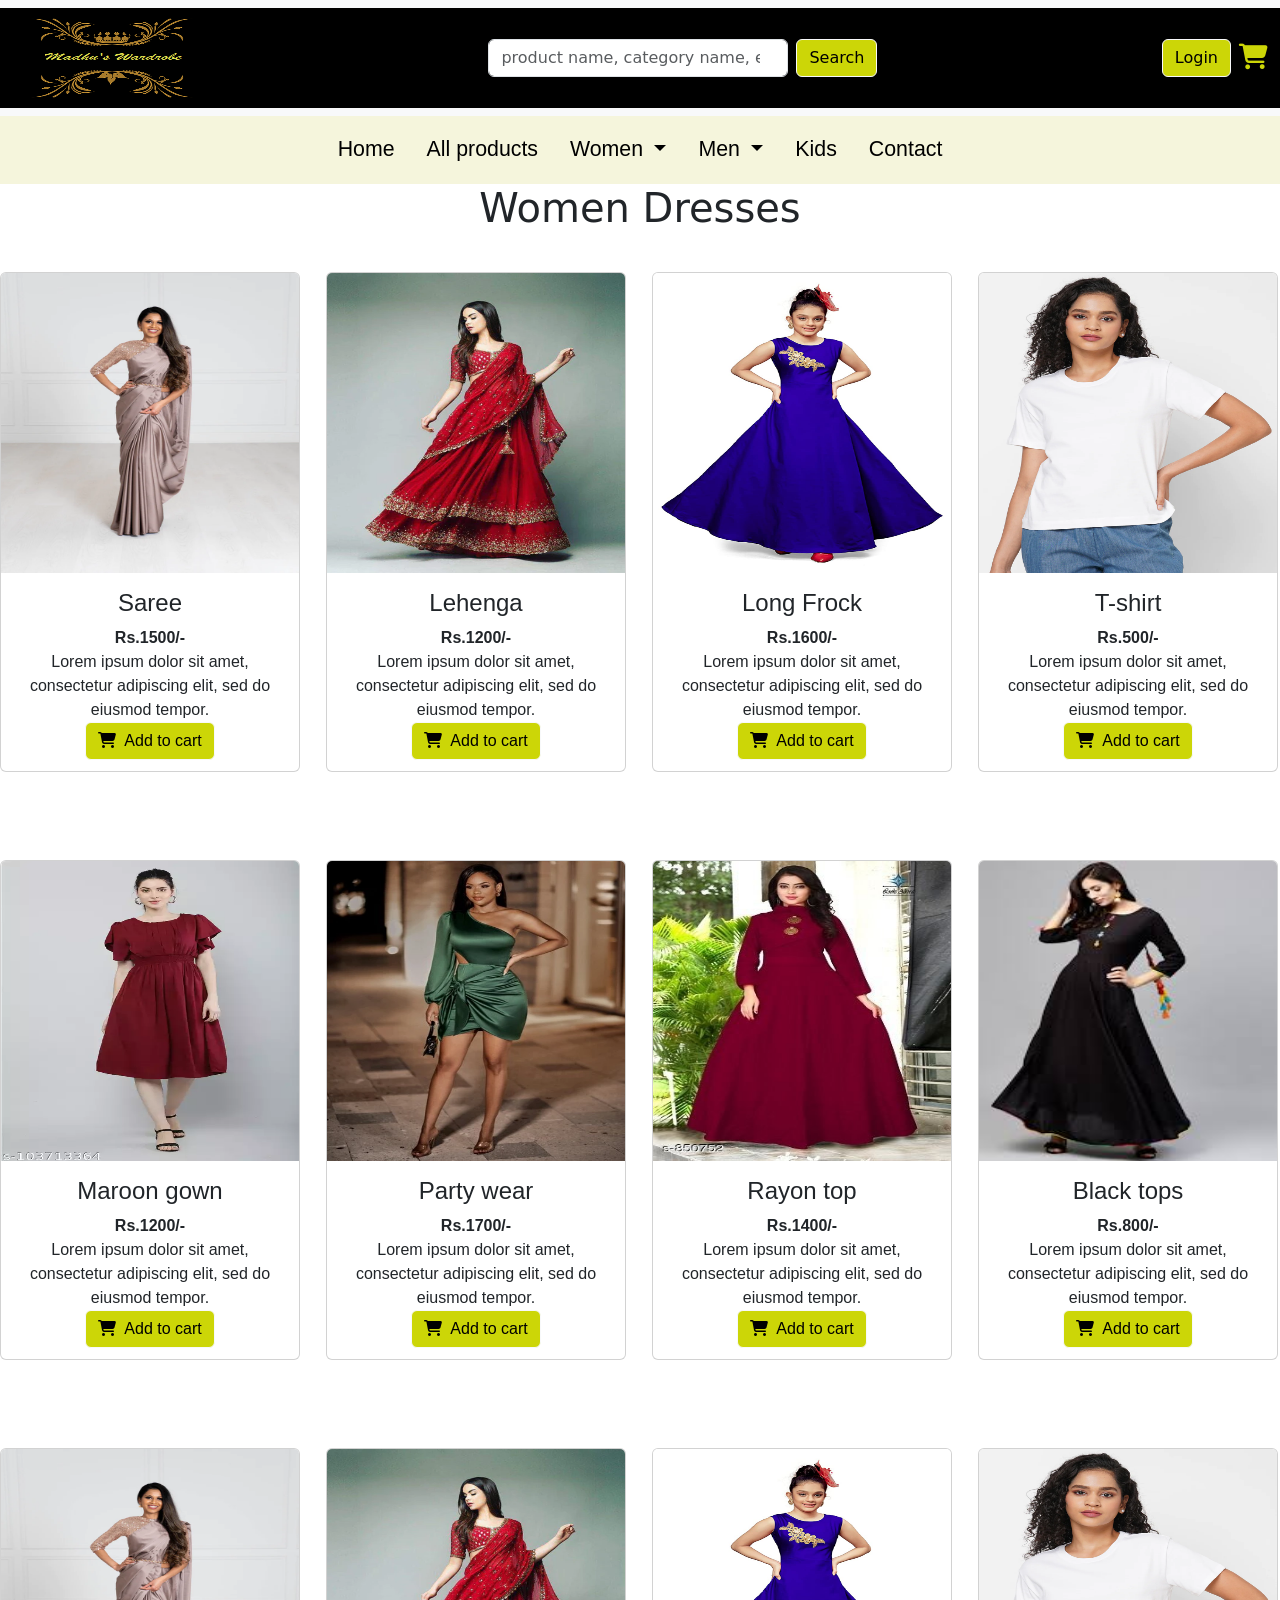
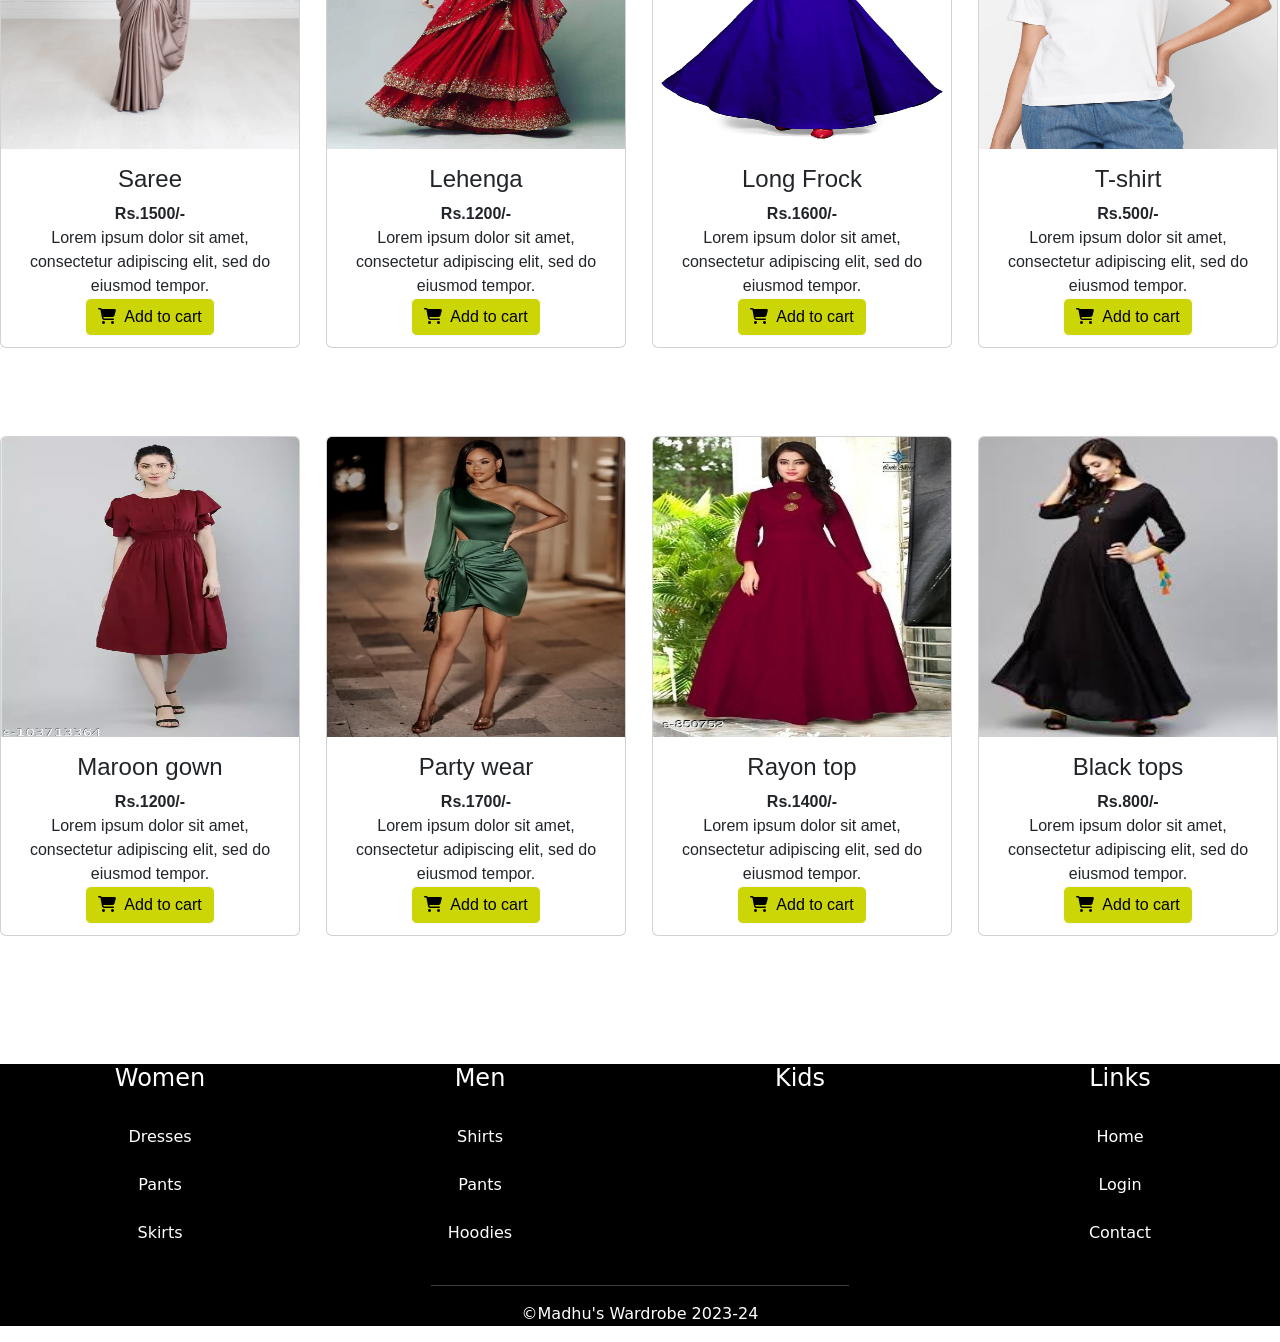
<file: pages/womendresses.html>
<!DOCTYPE html>
<html lang="en">

<head>
    <meta charset="UTF-8">
    <meta http-equiv="X-UA-Compatible" content="IE=edge">
    <meta name="viewport" content="width=device-width, initial-scale=1.0">
    <title>Madhu's Wardrobe</title>
    <link href="https://cdn.jsdelivr.net/npm/bootstrap@5.3.0-alpha3/dist/css/bootstrap.min.css" rel="stylesheet"
        integrity="sha384-KK94CHFLLe+nY2dmCWGMq91rCGa5gtU4mk92HdvYe+M/SXH301p5ILy+dN9+nJOZ" crossorigin="anonymous">
    <script src="https://cdn.jsdelivr.net/npm/bootstrap@5.3.0-alpha3/dist/js/bootstrap.bundle.min.js"
        integrity="sha384-ENjdO4Dr2bkBIFxQpeoTz1HIcje39Wm4jDKdf19U8gI4ddQ3GYNS7NTKfAdVQSZe"
        crossorigin="anonymous"></script>
    <!-- Font Awesome -->
    <link rel="stylesheet" href="https://cdnjs.cloudflare.com/ajax/libs/font-awesome/6.4.0/css/all.min.css"
        integrity="sha512-iecdLmaskl7CVkqkXNQ/ZH/XLlvWZOJyj7Yy7tcenmpD1ypASozpmT/E0iPtmFIB46ZmdtAc9eNBvH0H/ZpiBw=="
        crossorigin="anonymous" referrerpolicy="no-referrer" />
</head>

<body>
    <link rel="stylesheet" href="product.css">
    <!--Header Code-->
  <div id="header"></div>
  <script src="https://cdnjs.cloudflare.com/ajax/libs/jquery/3.7.0/jquery.min.js" integrity="sha512-3gJwYpMe3QewGELv8k/BX9vcqhryRdzRMxVfq6ngyWXwo03GFEzjsUm8Q7RZcHPHksttq7/GFoxjCVUjkjvPdw==" crossorigin="anonymous" referrerpolicy="no-referrer"></script>
        <script>
            $(function(){
                $("#header").load('header.html');
            })
        </script>
    <h1 style="text-align: center;">Women Dresses</h1><br>
    <!--Created 4 cards in a row, each card has top, body and a button-->
    <div class="row ">
        <div class="col">
            <div class="card product my-2">
                <img class="card-img-top img-fluid allproduct" src="../images/saree.webp" alt="picture of saree" style="width: 300px; height: 300px;">
                <div class="card-body">
                    <h4>Saree</h4>
                    <p><b>Rs.1500/- </b><br>Lorem ipsum dolor sit amet, consectetur adipiscing elit, sed do eiusmod
                        tempor.<br>
                        <button type="button" class="btn btn-light"
                        style="background-color: rgb(204, 214, 7);"><i class="fa fa-shopping-cart">&nbsp;&nbsp;</i>Add to cart</button></p>

                </div>
            </div>
        </div>
        <div class="col">
            <div class="card product my-2">
                <img class="card-img-top img-fluid allproduct" src="../images/lehenga.webp" alt="picture of Lehenga" style="width: 300px; height: 300px;">
                <div class="card-body">
                    <h4>Lehenga</h4>
                    <p><b>Rs.1200/-</b><br>Lorem ipsum dolor sit amet, consectetur adipiscing elit, sed do eiusmod
                        tempor.<br>
                        <button type="button" class="btn btn-light"
                        style="background-color: rgb(204, 214, 7);"><i class="fa fa-shopping-cart">&nbsp;&nbsp;</i>Add to cart</button></p>
                </div>
            </div>
        </div>
        <div class="col">
            <div class="card product my-2">
                <img class="card-img-top img-fluid allproduct" src="../images/longfrock.jpg" alt="picture of long frock" style="width: 300px; height: 300px;">
                <div class="card-body">
                    <h4>Long Frock</h4>
                    <p><b>Rs.1600/- </b><br>Lorem ipsum dolor sit amet, consectetur adipiscing elit, sed do eiusmod
                        tempor.<br>
                        <button type="button" class="btn btn-light"
                        style="background-color: rgb(204, 214, 7);"><i class="fa fa-shopping-cart">&nbsp;&nbsp;</i>Add to cart</button></p>
                </div>
            </div>
        </div>
        <div class="col">
            <div class="card product my-2">
                <img class="card-img-top img-fluid allproduct" src="../images/tshirt.webp" alt="picture of jeans" style="width: 300px; height: 300px;">
                <div class="card-body">
                    <h4>T-shirt</h4>
                    <p><b>Rs.500/- </b><br>Lorem ipsum dolor sit amet, consectetur adipiscing elit, sed do eiusmod
                        tempor.<br>
                        <button type="button" class="btn btn-light"
                        style="background-color: rgb(204, 214, 7);"><i class="fa fa-shopping-cart">&nbsp;&nbsp;</i>Add to cart</button></p>
                </div>
            </div>
        </div>
        
    </div>
    <br><br><br>
    <!--Created 4 cards in a row, each card has top, body and a button-->
    <div class="row ">
        <div class="col">
            <div class="card product my-2">
                <img class="card-img-top img-fluid allproduct" src="../images/maroon gown.webp" alt="picture of saree" style="width: 300px; height: 300px;">
                <div class="card-body">
                    <h4>Maroon gown</h4>
                    <p><b>Rs.1200/- </b><br>Lorem ipsum dolor sit amet, consectetur adipiscing elit, sed do eiusmod
                        tempor.<br>
                        <button type="button" class="btn btn-light"
                        style="background-color: rgb(204, 214, 7);"><i class="fa fa-shopping-cart">&nbsp;&nbsp;</i>Add to cart</button></p>

                </div>
            </div>
        </div>
        <div class="col">
            <div class="card product my-2">
                <img class="card-img-top img-fluid allproduct" src="../images/party wear.webp" alt="picture of Lehenga" style="width: 300px; height: 300px;">
                <div class="card-body">
                    <h4>Party wear</h4>
                    <p><b>Rs.1700/-</b><br>Lorem ipsum dolor sit amet, consectetur adipiscing elit, sed do eiusmod
                        tempor.<br>
                        <button type="button" class="btn btn-light"
                        style="background-color: rgb(204, 214, 7);"><i class="fa fa-shopping-cart">&nbsp;&nbsp;</i>Add to cart</button></p>
                </div>
            </div>
        </div>
        <div class="col">
            <div class="card product my-2">
                <img class="card-img-top img-fluid allproduct" src="../images/rayon top.jpg" alt="picture of long frock" style="width: 300px; height: 300px;">
                <div class="card-body">
                    <h4>Rayon top</h4>
                    <p><b>Rs.1400/- </b><br>Lorem ipsum dolor sit amet, consectetur adipiscing elit, sed do eiusmod
                        tempor.<br>
                        <button type="button" class="btn btn-light"
                        style="background-color: rgb(204, 214, 7);"><i class="fa fa-shopping-cart">&nbsp;&nbsp;</i>Add to cart</button></p>
                </div>
            </div>
        </div>
        <div class="col">
            <div class="card product my-2">
                <img class="card-img-top img-fluid allproduct" src="../images/black tops.jpg" alt="picture of jeans" style="width: 300px; height: 300px;">
                <div class="card-body">
                    <h4>Black tops</h4>
                    <p><b>Rs.800/- </b><br>Lorem ipsum dolor sit amet, consectetur adipiscing elit, sed do eiusmod
                        tempor.<br>
                        <button type="button" class="btn btn-light"
                        style="background-color: rgb(204, 214, 7);"><i class="fa fa-shopping-cart">&nbsp;&nbsp;</i>Add to cart</button></p>
                </div>
            </div>
        </div>
        
    </div>
    <br><br><br>
    <!--Created 4 cards in a row, each card has top, body and a button-->
    <div class="row ">
        <div class="col">
            <div class="card product my-2">
                <img class="card-img-top img-fluid allproduct" src="../images/saree.webp" alt="picture of saree" style="width: 300px; height: 300px;">
                <div class="card-body">
                    <h4>Saree</h4>
                    <p><b>Rs.1500/- </b><br>Lorem ipsum dolor sit amet, consectetur adipiscing elit, sed do eiusmod
                        tempor.<br>
                        <button type="button" class="btn btn-light"
                        style="background-color: rgb(204, 214, 7);"><i class="fa fa-shopping-cart">&nbsp;&nbsp;</i>Add to cart</button></p>

                </div>
            </div>
        </div>
        <div class="col">
            <div class="card product my-2">
                <img class="card-img-top img-fluid allproduct" src="../images/lehenga.webp" alt="picture of Lehenga" style="width: 300px; height: 300px;">
                <div class="card-body">
                    <h4>Lehenga</h4>
                    <p><b>Rs.1200/-</b><br>Lorem ipsum dolor sit amet, consectetur adipiscing elit, sed do eiusmod
                        tempor.<br>
                        <button type="button" class="btn btn-light"
                        style="background-color: rgb(204, 214, 7);"><i class="fa fa-shopping-cart">&nbsp;&nbsp;</i>Add to cart</button></p>
                </div>
            </div>
        </div>
        <div class="col">
            <div class="card product my-2">
                <img class="card-img-top img-fluid allproduct" src="../images/longfrock.jpg" alt="picture of long frock" style="width: 300px; height: 300px;">
                <div class="card-body">
                    <h4>Long Frock</h4>
                    <p><b>Rs.1600/- </b><br>Lorem ipsum dolor sit amet, consectetur adipiscing elit, sed do eiusmod
                        tempor.<br>
                        <button type="button" class="btn btn-light"
                        style="background-color: rgb(204, 214, 7);"><i class="fa fa-shopping-cart">&nbsp;&nbsp;</i>Add to cart</button></p>
                </div>
            </div>
        </div>
        <div class="col">
            <div class="card product my-2">
                <img class="card-img-top img-fluid allproduct" src="../images/tshirt.webp" alt="picture of jeans" style="width: 300px; height: 300px;">
                <div class="card-body">
                    <h4>T-shirt</h4>
                    <p><b>Rs.500/- </b><br>Lorem ipsum dolor sit amet, consectetur adipiscing elit, sed do eiusmod
                        tempor.<br>
                        <button type="button" class="btn btn-light"
                        style="background-color: rgb(204, 214, 7);"><i class="fa fa-shopping-cart">&nbsp;&nbsp;</i>Add to cart</button></p>
                </div>
            </div>
        </div>
        
    </div>
    <br><br><br>
    <!--Created 4 cards in a row, each card has top, body and a button-->
    <div class="row ">
        <div class="col">
            <div class="card product my-2">
                <img class="card-img-top img-fluid allproduct" src="../images/maroon gown.webp" alt="picture of saree" style="width: 300px; height: 300px;">
                <div class="card-body">
                    <h4>Maroon gown</h4>
                    <p><b>Rs.1200/- </b><br>Lorem ipsum dolor sit amet, consectetur adipiscing elit, sed do eiusmod
                        tempor.<br>
                        <button type="button" class="btn btn-light"
                        style="background-color: rgb(204, 214, 7);"><i class="fa fa-shopping-cart">&nbsp;&nbsp;</i>Add to cart</button></p>

                </div>
            </div>
        </div>
        <div class="col">
            <div class="card product my-2">
                <img class="card-img-top img-fluid allproduct" src="../images/party wear.webp" alt="picture of Lehenga" style="width: 300px; height: 300px;">
                <div class="card-body">
                    <h4>Party wear</h4>
                    <p><b>Rs.1700/-</b><br>Lorem ipsum dolor sit amet, consectetur adipiscing elit, sed do eiusmod
                        tempor.<br>
                        <button type="button" class="btn btn-light"
                        style="background-color: rgb(204, 214, 7);"><i class="fa fa-shopping-cart">&nbsp;&nbsp;</i>Add to cart</button></p>
                </div>
            </div>
        </div>
        <div class="col">
            <div class="card product my-2">
                <img class="card-img-top img-fluid allproduct" src="../images/rayon top.jpg" alt="picture of long frock" style="width: 300px; height: 300px;">
                <div class="card-body">
                    <h4>Rayon top</h4>
                    <p><b>Rs.1400/- </b><br>Lorem ipsum dolor sit amet, consectetur adipiscing elit, sed do eiusmod
                        tempor.<br>
                        <button type="button" class="btn btn-light"
                        style="background-color: rgb(204, 214, 7);"><i class="fa fa-shopping-cart">&nbsp;&nbsp;</i>Add to cart</button></p>
                </div>
            </div>
        </div>
        <div class="col">
            <div class="card product my-2">
                <img class="card-img-top img-fluid allproduct" src="../images/black tops.jpg" alt="picture of jeans" style="width: 300px; height: 300px;">
                <div class="card-body">
                    <h4>Black tops</h4>
                    <p><b>Rs.800/- </b><br>Lorem ipsum dolor sit amet, consectetur adipiscing elit, sed do eiusmod
                        tempor.<br>
                        <button type="button" class="btn btn-light"
                        style="background-color: rgb(204, 214, 7);"><i class="fa fa-shopping-cart">&nbsp;&nbsp;</i>Add to cart</button></p>
                </div>
            </div>
        </div>
        
    </div>
    <br><br><br>
    
    <!--Footer Code-->
  <div id="footer"></div>
  <script src="https://cdnjs.cloudflare.com/ajax/libs/jquery/3.7.0/jquery.min.js" integrity="sha512-3gJwYpMe3QewGELv8k/BX9vcqhryRdzRMxVfq6ngyWXwo03GFEzjsUm8Q7RZcHPHksttq7/GFoxjCVUjkjvPdw==" crossorigin="anonymous" referrerpolicy="no-referrer"></script>
        <script>
            $(function(){
                $("#footer").load('footer.html');
            })
        </script>   
</body>

</html>
</file>
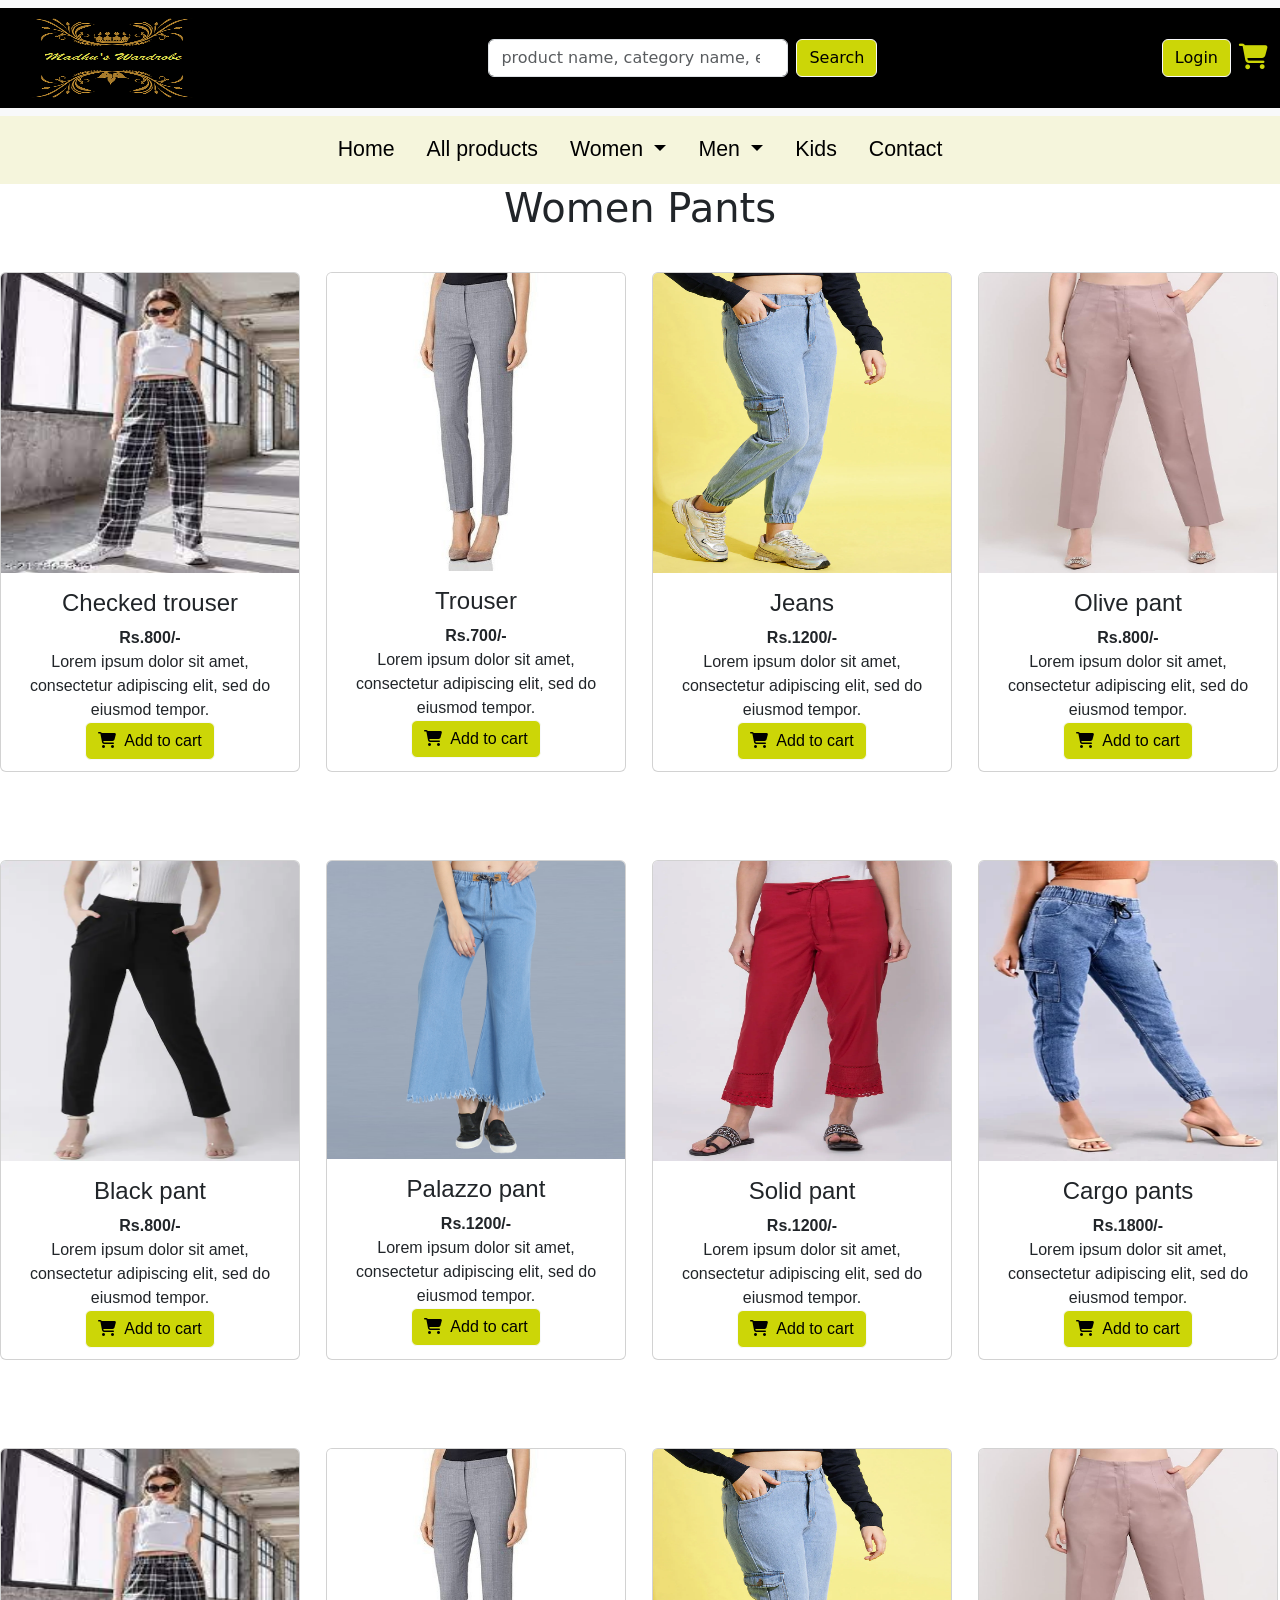
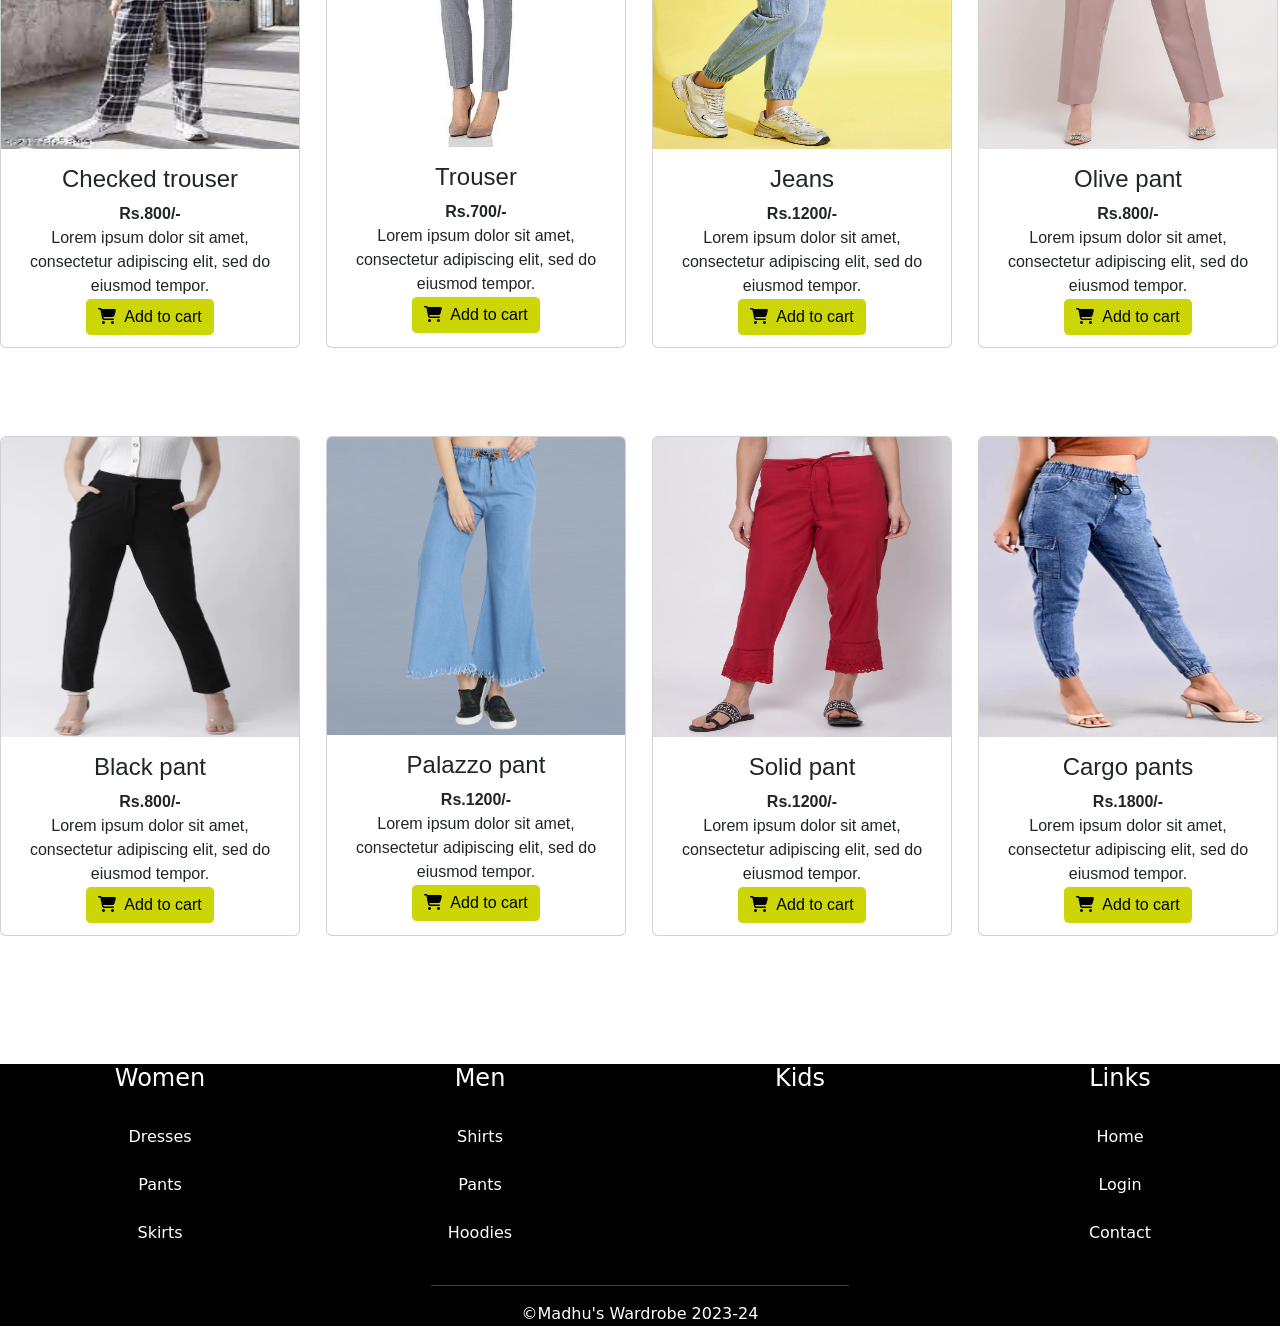
<file: pages/womenpants.html>
<!DOCTYPE html>
<html lang="en">

<head>
    <meta charset="UTF-8">
    <meta http-equiv="X-UA-Compatible" content="IE=edge">
    <meta name="viewport" content="width=device-width, initial-scale=1.0">
    <title>Madhu's Wardrobe</title>
    <link href="https://cdn.jsdelivr.net/npm/bootstrap@5.3.0-alpha3/dist/css/bootstrap.min.css" rel="stylesheet"
        integrity="sha384-KK94CHFLLe+nY2dmCWGMq91rCGa5gtU4mk92HdvYe+M/SXH301p5ILy+dN9+nJOZ" crossorigin="anonymous">
    <script src="https://cdn.jsdelivr.net/npm/bootstrap@5.3.0-alpha3/dist/js/bootstrap.bundle.min.js"
        integrity="sha384-ENjdO4Dr2bkBIFxQpeoTz1HIcje39Wm4jDKdf19U8gI4ddQ3GYNS7NTKfAdVQSZe"
        crossorigin="anonymous"></script>
    <!-- Font Awesome -->
    <link rel="stylesheet" href="https://cdnjs.cloudflare.com/ajax/libs/font-awesome/6.4.0/css/all.min.css"
        integrity="sha512-iecdLmaskl7CVkqkXNQ/ZH/XLlvWZOJyj7Yy7tcenmpD1ypASozpmT/E0iPtmFIB46ZmdtAc9eNBvH0H/ZpiBw=="
        crossorigin="anonymous" referrerpolicy="no-referrer" />
</head>

<body>
    <link rel="stylesheet" href="product.css">
    <!--Header Code-->
    <div id="header"></div>
    <script src="https://cdnjs.cloudflare.com/ajax/libs/jquery/3.7.0/jquery.min.js"
        integrity="sha512-3gJwYpMe3QewGELv8k/BX9vcqhryRdzRMxVfq6ngyWXwo03GFEzjsUm8Q7RZcHPHksttq7/GFoxjCVUjkjvPdw=="
        crossorigin="anonymous" referrerpolicy="no-referrer"></script>
    <script>
        $(function () {
            $("#header").load('header.html');
        })
    </script>
    <h1 style="text-align: center;">Women Pants</h1><br>
    <!--Created 4 cards in a row, each card has top, body and a button-->
    <div class="row ">
        <div class="col">
            <div class="card product my-2">
                <img class="card-img-top img-fluid allproduct" src="../images/checked trouser.jpg" alt="picture of saree" style="width: 300px; height: 300px;">
                <div class="card-body">
                    <h4>Checked trouser</h4>
                    <p><b>Rs.800/- </b><br>Lorem ipsum dolor sit amet, consectetur adipiscing elit, sed do eiusmod
                        tempor.<br>
                        <button type="button" class="btn btn-light" style="background-color: rgb(204, 214, 7);"><i
                                class="fa fa-shopping-cart">&nbsp;&nbsp;</i>Add to cart</button>
                    </p>

                </div>
            </div>
        </div>
        <div class="col">
            <div class="card product my-2">
                <img class="card-img-top img-fluid allproduct" src="../images/girls-trouser.jpg" alt="picture of Lehenga" style="width: 300px; height: 300px;">
                <div class="card-body">
                    <h4>Trouser</h4>
                    <p><b>Rs.700/-</b><br>Lorem ipsum dolor sit amet, consectetur adipiscing elit, sed do eiusmod
                        tempor.<br>
                        <button type="button" class="btn btn-light" style="background-color: rgb(204, 214, 7);"><i
                                class="fa fa-shopping-cart">&nbsp;&nbsp;</i>Add to cart</button>
                    </p>
                </div>
            </div>
        </div>

        <div class="col">
            <div class="card product my-2">
                <img class="card-img-top img-fluid allproduct" src="../images/jeans.webp" alt="picture of saree" style="width: 300px; height: 300px;">
                <div class="card-body">
                    <h4>Jeans</h4>
                    <p><b>Rs.1200/- </b><br>Lorem ipsum dolor sit amet, consectetur adipiscing elit, sed do eiusmod
                        tempor.<br>
                        <button type="button" class="btn btn-light" style="background-color: rgb(204, 214, 7);"><i
                                class="fa fa-shopping-cart">&nbsp;&nbsp;</i>Add to cart</button>
                    </p>

                </div>
            </div>
        </div>
        <div class="col">
            <div class="card product my-2">
                <img class="card-img-top img-fluid allproduct" src="../images/olive pant.jpg" alt="picture of jeans" style="width: 300px; height: 300px;">
                <div class="card-body">
                    <h4>Olive pant</h4>
                    <p><b>Rs.800/- </b><br>Lorem ipsum dolor sit amet, consectetur adipiscing elit, sed do eiusmod
                        tempor.<br>
                        <button type="button" class="btn btn-light" style="background-color: rgb(204, 214, 7);"><i
                                class="fa fa-shopping-cart">&nbsp;&nbsp;</i>Add to cart</button>
                    </p>
                </div>
            </div>
        </div>

    </div>
    <br><br><br>


    <!--Created 4 cards in a row, each card has top, body and a button-->
    <div class="row ">
        <div class="col">
            <div class="card product my-2">
                <img class="card-img-top img-fluid allproduct" src="../images/black pantwomen.webp" alt="picture of saree" style="width: 300px; height: 300px;">
                <div class="card-body">
                    <h4>Black pant</h4>
                    <p><b>Rs.800/- </b><br>Lorem ipsum dolor sit amet, consectetur adipiscing elit, sed do eiusmod
                        tempor.<br>
                        <button type="button" class="btn btn-light" style="background-color: rgb(204, 214, 7);"><i
                                class="fa fa-shopping-cart">&nbsp;&nbsp;</i>Add to cart</button>
                    </p>

                </div>
            </div>
        </div>
        <div class="col">
            <div class="card product my-2">
                <img class="card-img-top img-fluid allproduct" src="../images/palazzo pant.jpg" alt="picture of jeans" style="width: 300px; height: 300px;">
                <div class="card-body">
                    <h4>Palazzo pant</h4>
                    <p><b>Rs.1200/- </b><br>Lorem ipsum dolor sit amet, consectetur adipiscing elit, sed do eiusmod
                        tempor.<br>
                        <button type="button" class="btn btn-light" style="background-color: rgb(204, 214, 7);"><i
                                class="fa fa-shopping-cart">&nbsp;&nbsp;</i>Add to cart</button>
                    </p>
                </div>
            </div>
        </div>
        <div class="col">
            <div class="card product my-2">
                <img class="card-img-top img-fluid allproduct" src="../images/solid pant.webp" alt="picture of long frock" style="width: 300px; height: 300px;">
                <div class="card-body">
                    <h4>Solid pant</h4>
                    <p><b>Rs.1200/- </b><br>Lorem ipsum dolor sit amet, consectetur adipiscing elit, sed do eiusmod
                        tempor.<br>
                        <button type="button" class="btn btn-light" style="background-color: rgb(204, 214, 7);"><i
                                class="fa fa-shopping-cart">&nbsp;&nbsp;</i>Add to cart</button>
                    </p>
                </div>
            </div>
        </div>
        <div class="col">
            <div class="card product my-2">
                <img class="card-img-top img-fluid allproduct" src="../images/cargo pants.webp" alt="picture of jeans" style="width: 300px; height: 300px;">
                <div class="card-body">
                    <h4>Cargo pants</h4>
                    <p><b>Rs.1800/- </b><br>Lorem ipsum dolor sit amet, consectetur adipiscing elit, sed do eiusmod
                        tempor.<br>
                        <button type="button" class="btn btn-light" style="background-color: rgb(204, 214, 7);"><i
                                class="fa fa-shopping-cart">&nbsp;&nbsp;</i>Add to cart</button>
                    </p>
                </div>
            </div>
        </div>

    </div>
    <br><br><br>
    <!--Created 4 cards in a row, each card has top, body and a button-->
    <div class="row ">
        <div class="col">
            <div class="card product my-2">
                <img class="card-img-top img-fluid allproduct" src="../images/checked trouser.jpg" alt="picture of saree" style="width: 300px; height: 300px;">
                <div class="card-body">
                    <h4>Checked trouser</h4>
                    <p><b>Rs.800/- </b><br>Lorem ipsum dolor sit amet, consectetur adipiscing elit, sed do eiusmod
                        tempor.<br>
                        <button type="button" class="btn btn-light" style="background-color: rgb(204, 214, 7);"><i
                                class="fa fa-shopping-cart">&nbsp;&nbsp;</i>Add to cart</button>
                    </p>

                </div>
            </div>
        </div>
        <div class="col">
            <div class="card product my-2">
                <img class="card-img-top img-fluid allproduct" src="../images/girls-trouser.jpg" alt="picture of Lehenga" style="width: 300px; height: 300px;">
                <div class="card-body">
                    <h4>Trouser</h4>
                    <p><b>Rs.700/-</b><br>Lorem ipsum dolor sit amet, consectetur adipiscing elit, sed do eiusmod
                        tempor.<br>
                        <button type="button" class="btn btn-light" style="background-color: rgb(204, 214, 7);"><i
                                class="fa fa-shopping-cart">&nbsp;&nbsp;</i>Add to cart</button>
                    </p>
                </div>
            </div>
        </div>

        <div class="col">
            <div class="card product my-2">
                <img class="card-img-top img-fluid allproduct" src="../images/jeans.webp" alt="picture of saree" style="width: 300px; height: 300px;">
                <div class="card-body">
                    <h4>Jeans</h4>
                    <p><b>Rs.1200/- </b><br>Lorem ipsum dolor sit amet, consectetur adipiscing elit, sed do eiusmod
                        tempor.<br>
                        <button type="button" class="btn btn-light" style="background-color: rgb(204, 214, 7);"><i
                                class="fa fa-shopping-cart">&nbsp;&nbsp;</i>Add to cart</button>
                    </p>

                </div>
            </div>
        </div>
        <div class="col">
            <div class="card product my-2">
                <img class="card-img-top img-fluid allproduct" src="../images/olive pant.jpg" alt="picture of jeans" style="width: 300px; height: 300px;">
                <div class="card-body">
                    <h4>Olive pant</h4>
                    <p><b>Rs.800/- </b><br>Lorem ipsum dolor sit amet, consectetur adipiscing elit, sed do eiusmod
                        tempor.<br>
                        <button type="button" class="btn btn-light" style="background-color: rgb(204, 214, 7);"><i
                                class="fa fa-shopping-cart">&nbsp;&nbsp;</i>Add to cart</button>
                    </p>
                </div>
            </div>
        </div>

    </div>
    <br><br><br>


    <!--Created 4 cards in a row, each card has top, body and a button-->
    <div class="row ">
        <div class="col">
            <div class="card product my-2">
                <img class="card-img-top img-fluid allproduct" src="../images/black pantwomen.webp" alt="picture of saree" style="width: 300px; height: 300px;">
                <div class="card-body">
                    <h4>Black pant</h4>
                    <p><b>Rs.800/- </b><br>Lorem ipsum dolor sit amet, consectetur adipiscing elit, sed do eiusmod
                        tempor.<br>
                        <button type="button" class="btn btn-light" style="background-color: rgb(204, 214, 7);"><i
                                class="fa fa-shopping-cart">&nbsp;&nbsp;</i>Add to cart</button>
                    </p>

                </div>
            </div>
        </div>
        <div class="col">
            <div class="card product my-2">
                <img class="card-img-top img-fluid allproduct" src="../images/palazzo pant.jpg" alt="picture of jeans" style="width: 300px; height: 300px;">
                <div class="card-body">
                    <h4>Palazzo pant</h4>
                    <p><b>Rs.1200/- </b><br>Lorem ipsum dolor sit amet, consectetur adipiscing elit, sed do eiusmod
                        tempor.<br>
                        <button type="button" class="btn btn-light" style="background-color: rgb(204, 214, 7);"><i
                                class="fa fa-shopping-cart">&nbsp;&nbsp;</i>Add to cart</button>
                    </p>
                </div>
            </div>
        </div>
        <div class="col">
            <div class="card product my-2">
                <img class="card-img-top img-fluid allproduct" src="../images/solid pant.webp" alt="picture of long frock" style="width: 300px; height: 300px;">
                <div class="card-body">
                    <h4>Solid pant</h4>
                    <p><b>Rs.1200/- </b><br>Lorem ipsum dolor sit amet, consectetur adipiscing elit, sed do eiusmod
                        tempor.<br>
                        <button type="button" class="btn btn-light" style="background-color: rgb(204, 214, 7);"><i
                                class="fa fa-shopping-cart">&nbsp;&nbsp;</i>Add to cart</button>
                    </p>
                </div>
            </div>
        </div>
        <div class="col">
            <div class="card product my-2">
                <img class="card-img-top img-fluid allproduct" src="../images/cargo pants.webp" alt="picture of jeans" style="width: 300px; height: 300px;">
                <div class="card-body">
                    <h4>Cargo pants</h4>
                    <p><b>Rs.1800/- </b><br>Lorem ipsum dolor sit amet, consectetur adipiscing elit, sed do eiusmod
                        tempor.<br>
                        <button type="button" class="btn btn-light" style="background-color: rgb(204, 214, 7);"><i
                                class="fa fa-shopping-cart">&nbsp;&nbsp;</i>Add to cart</button>
                    </p>
                </div>
            </div>
        </div>

    </div>
    <br><br><br>
    <!--Footer Code-->
    <div id="footer"></div>
    <script src="https://cdnjs.cloudflare.com/ajax/libs/jquery/3.7.0/jquery.min.js"
        integrity="sha512-3gJwYpMe3QewGELv8k/BX9vcqhryRdzRMxVfq6ngyWXwo03GFEzjsUm8Q7RZcHPHksttq7/GFoxjCVUjkjvPdw=="
        crossorigin="anonymous" referrerpolicy="no-referrer"></script>
    <script>
        $(function () {
            $("#footer").load('footer.html');
        })
    </script>
</body>

</html>
</file>
<file: pages/contact.css>
/*styling for the body and other input elements*/
body {
    font-size: 20px;
    font-family: 'Lucida Sans', 'Lucida Sans Regular', 'Lucida Grande', 'Lucida Sans Unicode', Geneva, Verdana, sans-serif;
}
#submitButton{
    background-color: rgb(204, 214, 7); width: 400px;
    height: 50px;
} 
/* @media only screen and(max-width: 375px) {
    #submitButton{
        width: 300px;
    }
} */
</file>
<file: pages/product.css>
@keyframes bounce {
    0% {
        transform: translateY(0);
    }

    50% {
        transform: translateY(20px);
    }

    100% {
        transform: translateY(0);
    }
}

.card:hover {
    background-color: beige;
    animation-name: bounce;
    animation-duration: 2s;
}
.product{
    width: 300px;
    height: 500px;
    flex-basis: "calc(25% - 20px)"
}
.allproduct{
    width:300px;
    height: 300px;
}
</file>
<file: pages/products.css>
@keyframes bounce {
    0% {
        transform: translateY(0);
    }

    50% {
        transform: translateY(20px);
    }

    100% {
        transform: translateY(0);
    }
}

.card:hover {
    background-color: beige;
    animation-name: bounce;
    animation-duration: 2s;
}

.card-container {
    display: flex;
    flex-wrap: wrap;
    justify-content: space-between;
}

.products {
    width: 200px;
    height: 550px;
    flex-basis: calc(15.83% - 20px);
}

.allproducts {
    width: 100%;
    height: 300px;
}

/* Media query for small screens (up to 575px) */
@media (max-width: 575px) {
    .card-container {
        justify-content: center; /* Center the card in small screens */
    }

    .products {
        width: calc(100% - 20px); /* Adjust width to take full width, considering margin */
        flex-basis: 100%;
        margin: 10px; /* Add margin back to the card */
    }
}


/* Media query for medium-sized screens (576px to 991px) */
@media (min-width: 576px) and (max-width: 991px) {
    .products {
        flex-basis: calc(50% - 20px);
    }
}

/* Media query for large screens (992px and above) */
@media (min-width: 992px) {
    .products {
        flex-basis: calc(33.33% - 20px);
    }
}
</file>
